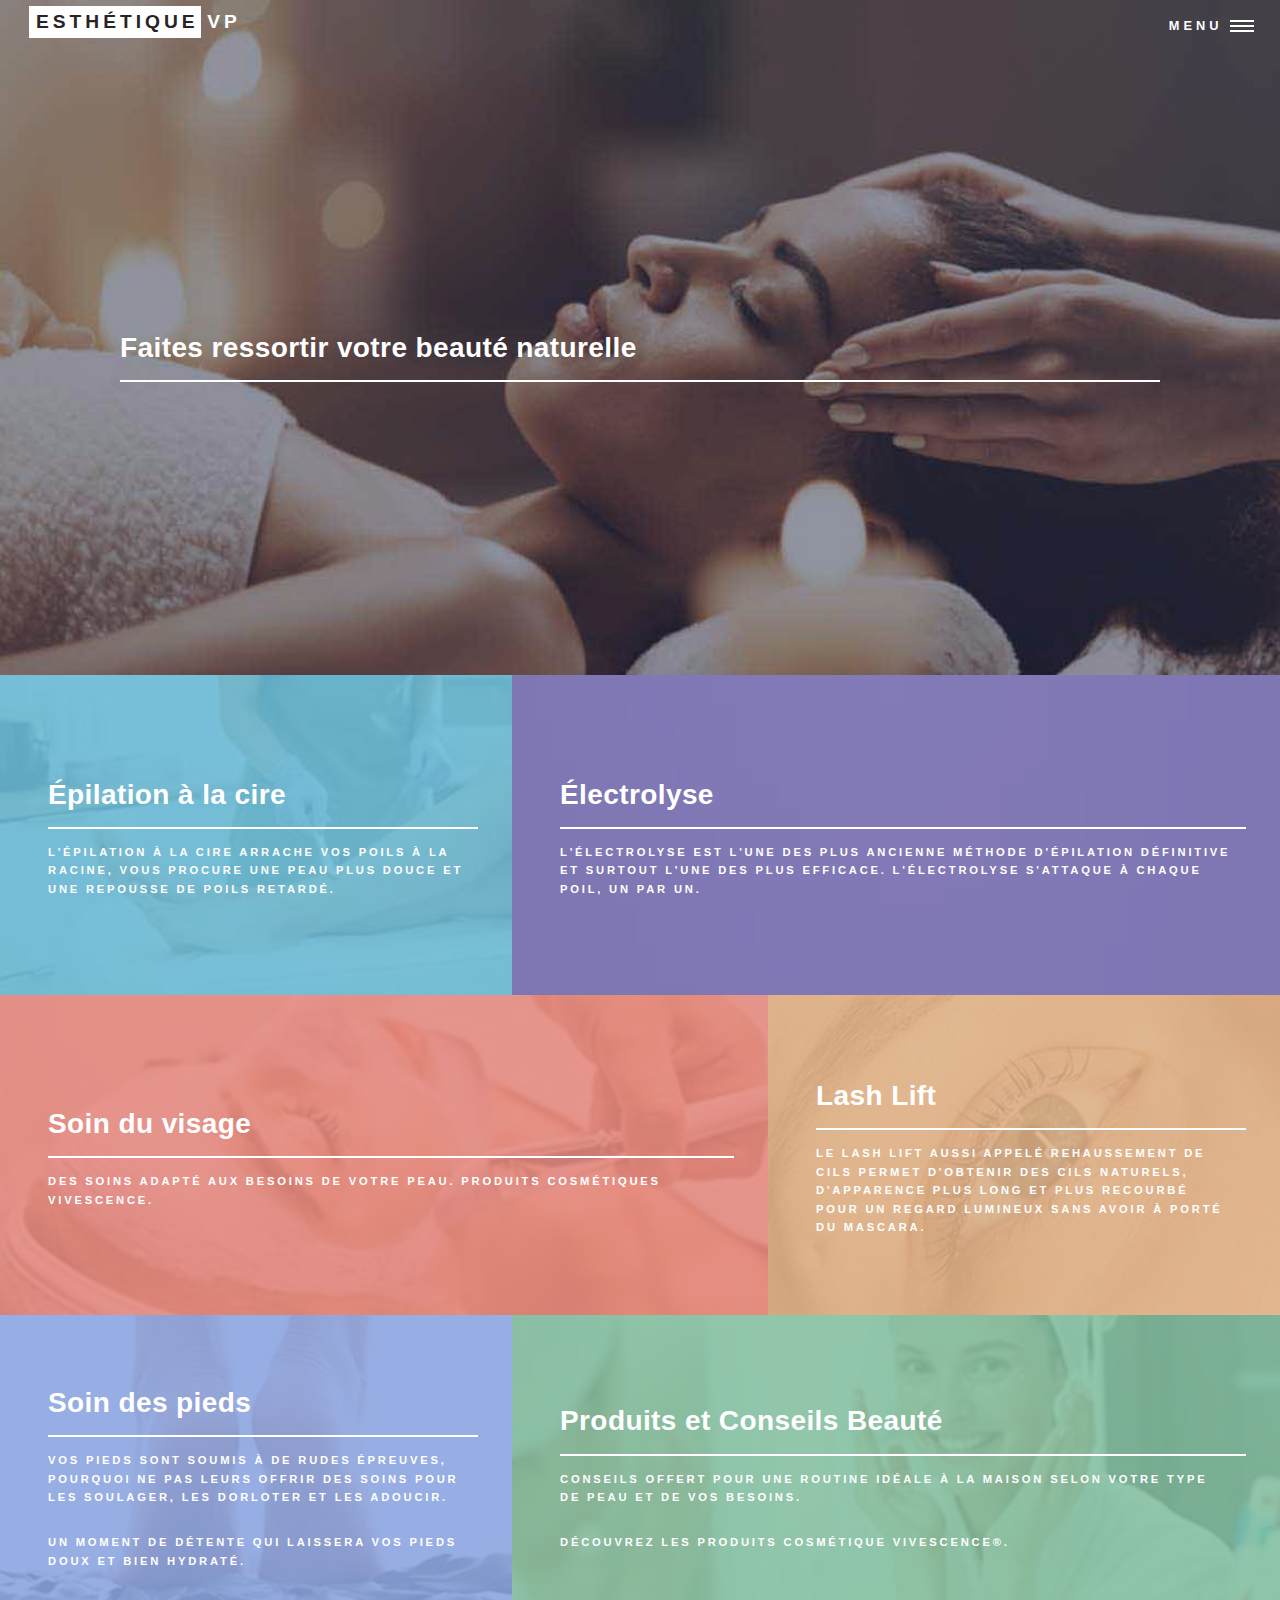
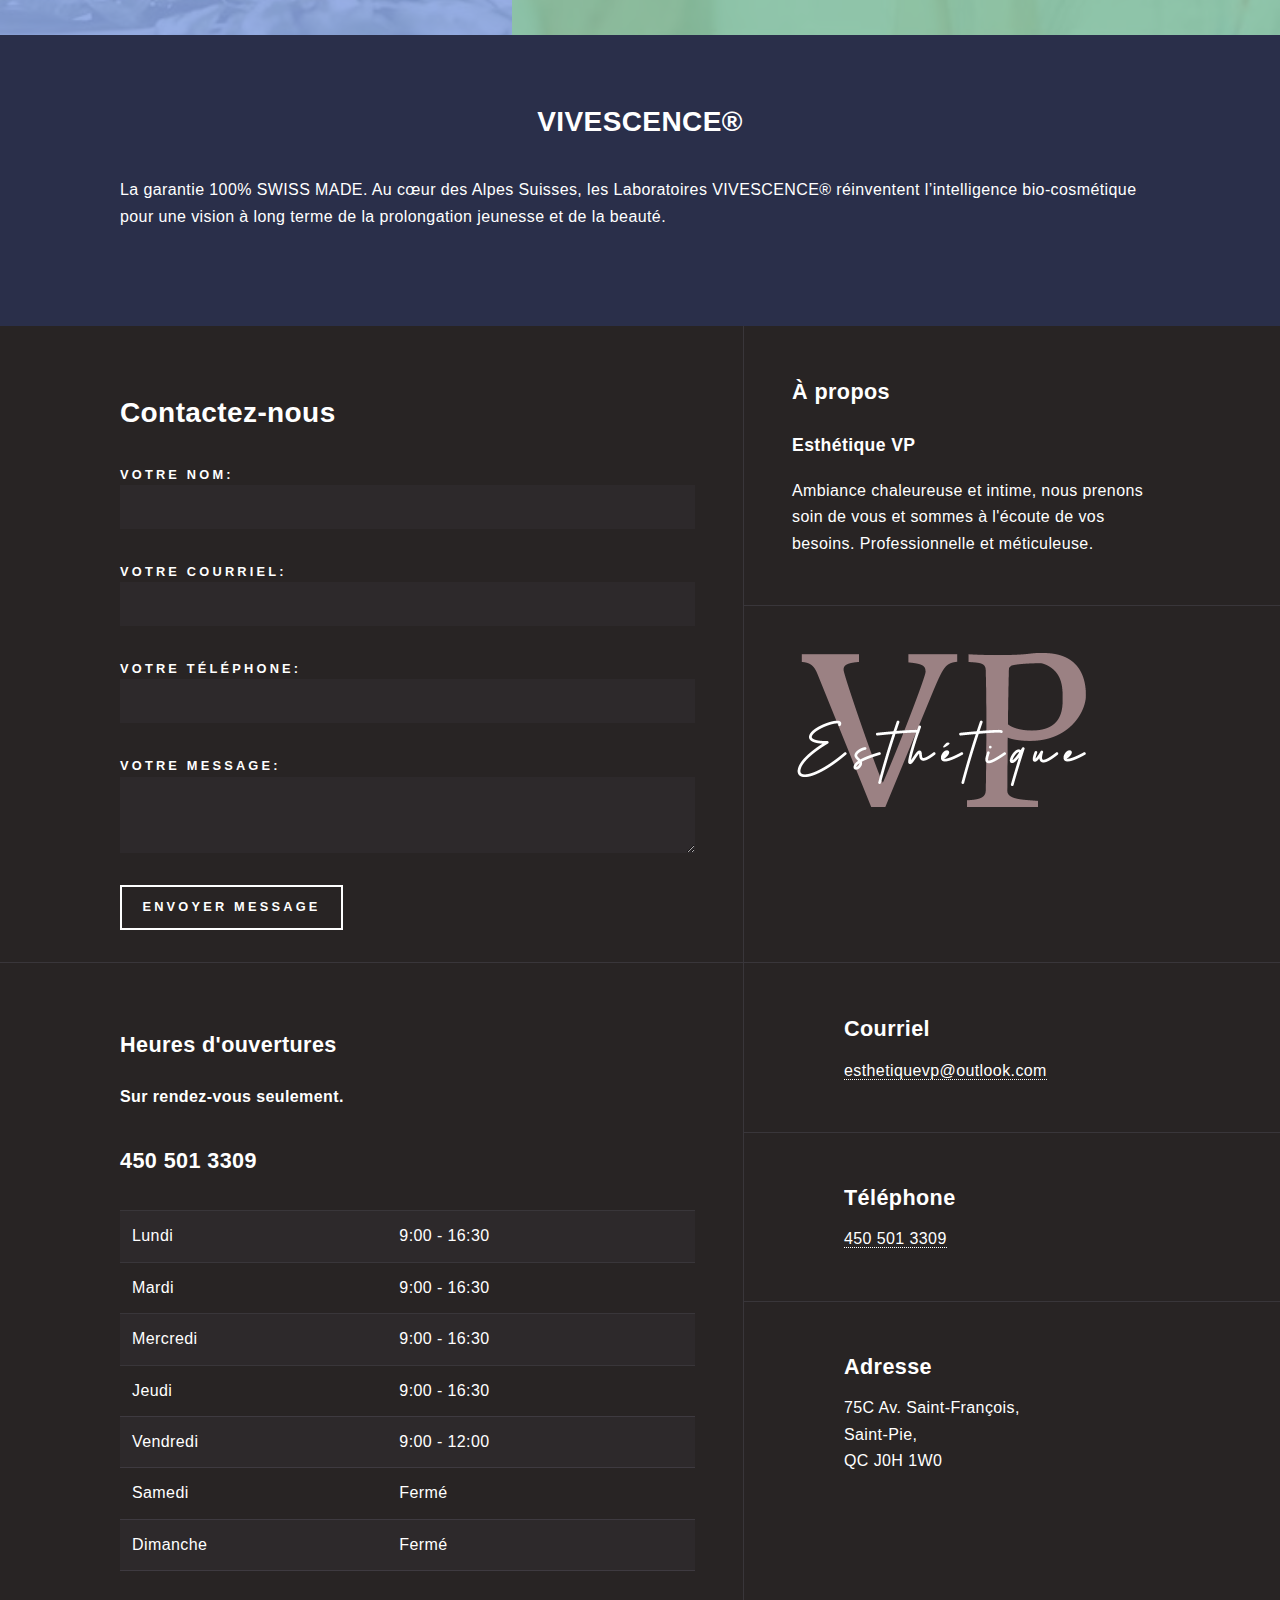
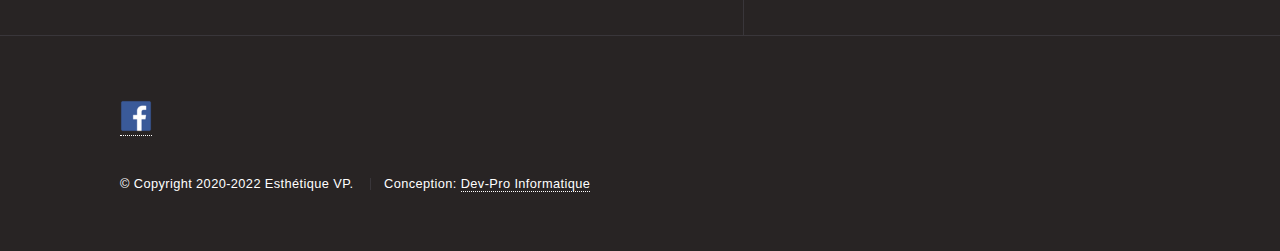
<file: index.html>
<!DOCTYPE HTML>
<html lang="fr" data-currency="CAD" data-lang="fr" data-countrycode="fr_CA">

<head>
	<title>Esthéticienne Saint-Pie | Esthétique VP</title>
	<meta charset="utf-8" />
	<meta name="viewport" content="width=device-width, initial-scale=1, user-scalable=no" />
	<meta name=description content="Esthéticienne Saint-Pie. Ambiance chaleureuse et intime, nous prenons soin de vous. Épilation,Électrolyse,Soin du visage,Lash Lift,Soin des pieds">
	<meta name=author content="Esthéticienne Saint Hyacinthe">
	<meta name=keywords content="épilation esthéticienne, eshteticienne saint hyacinthe, épilation saint dominique, epilation saint damase, esthéticienne saint damase, esthéticienne saint pie, soin des pieds saint hyacinthe, soin du visage saint hyacinthe, salon de beauté saint hyacinthe, esthéticienne ste julie, esthétique chantal mathieu, epilation sourcil estheticienne, esthéticienne beloeil, esthetique saint madeleine, esthéticienne rougemont " />
	<link rel=icon href="images/icone32.png" type="image/x-icon">
	<link rel="apple-touch-icon" href="images/apple-touch-icon.png">
	<link rel="canonical" href="https://esthetiquevickypontbriand.ca/" />
        <link rel="stylesheet" href="assets/css/main.css" />
	<noscript>
		<style>
			body.is-preload #banner:after{opacity:.85}body.is-preload #banner>.inner{-moz-filter:none;-webkit-filter:none;-ms-filter:none;filter:none;-moz-transform:none;-webkit-transform:none;-ms-transform:none;transform:none;opacity:1}
		</style>
	</noscript>
							<!-- Global site tag (gtag.js) - Google Analytics -->
						<script async src="https://www.googletagmanager.com/gtag/js?id=G-TWK1L37FMZ"></script>
						<script>
							window.dataLayer = window.dataLayer || [];
							  function gtag(){dataLayer.push(arguments);}
							  gtag('js', new Date());
							
							  gtag('config', 'G-TWK1L37FMZ');
						</script>
</head>

<body class="is-preload">
	<div id="wrapper">
		<header id="header" class="alt">
			<h1 style="font-size: 1.5em"><a href="/" class="logo" title="estheticienne saint damase, Esthéticienne douville, Esthétique Saint Pie"><strong>Esthétique</strong><span>VP</span></a></h1>
			<nav><a href="#menu" title="estheticienne saint pie, Esthéticienne Saint Pie, Esthétique Saint Pie">Menu</a>
			</nav>
		</header>
		<nav id="menu">
			<ul class="links">
				<li><a href="/" title="Esthétique Saint Pie">Accueil</a>
				</li>
				<li>
					<p title="Épilation à Saint Pie">Épilation à la cire</p>
				</li>
				<li>
					<p title="Électrolyse à Saint Pie">Électrolyse</p>
				</li>
				<li>
					<p title="Soin du visage à Saint dominique">Soin du visage</p>
				</li>
				<li>
					<p title="Lash Lift douville">Lash Lift</p>
				</li>
				<li>
					<p title="soin des pieds à Saint Pie">Soin des pieds</p>
				</li>
				<li>
					<p title="Produits Esthéticienne à vendre Saint Pie">Conseils beauté</p>
				</li>
			</ul>
		</nav>
		<section id="banner" class="major">
			<div class="inner">
				<header class="major">
					<h2 title="Estheticienne Saint Pie">Faites ressortir votre beauté naturelle</h2>
				</header>
			</div>
		</section>
		<div id="main">
			<section id="one" class="tiles">
				<article><span class="image"><picture><source srcset="images/epilation-a-la-cire-saint-hyacinthe.webp" type="image/webp"><source srcset="images/epilation-a-la-cire-saint-hyacinthe.jpg" type="image/jpeg"><img src="images/epilation-a-la-cire-saint-hyacinthe.jpg" alt="Épilation à la cire Saint Hyacinthe" title="épilation saint hyacinthe"></picture></span>
					<header class="major">
						<h3 title="Épilation Saint Pie">Épilation à la cire</h3>
						<p>L'épilation à la cire arrache vos poils à la racine, vous procure une peau plus douce et une repousse de poils retardé.</p>
					</header>
				</article>
				<article><span class="image"><picture><source srcset="images/pic02.webp" type="image/webp"><source srcset="images/pic02.jpg" type="image/jpeg"> <img src="images/pic02.jpg" alt="Électrolyse à la cire Saint Hyacinthe" title="electrolyse saint hyacinthe"></picture></span>
					<header class="major">
						<h3 title="Électrolyse douville">Électrolyse</h3>
						<p>L'électrolyse est l'une des plus ancienne méthode d'épilation définitive et surtout l'une des plus efficace. L'électrolyse s'attaque à chaque poil, un par un.</p>
					</header>
				</article>
				<article><span class="image"><picture><source srcset="images/soin-du-visage-saint-hyacinthe.webp" type="image/webp"><source srcset="images/soin-du-visage-saint-hyacinthe.jpg" type="image/jpeg"><img src="images/soin-du-visage-saint-hyacinthe.jpg" alt="Soin du visage à Saint Hyacinthe" title="soin du visage à saint hyacinthe"></picture></span>
					<header class="major">
						<h3 title="Soin du visage Saint damase">Soin du visage</h3>
						<p>Des soins adapté aux besoins de votre peau. Produits Cosmétiques VIVESCENCE.</p>
					</header>
				</article>
				<article><span class="image"><picture><source srcset="images/lash-lift-Saint-Hyacinthe.webp" type="image/webp"><source srcset="images/lash-lift-Saint-Hyacinthe.jpg" type="image/jpeg"><img src="images/lash-lift-Saint-Hyacinthe.jpg" alt="Lash Lift à Saint Hyacinthe" title="lash lift saint hyacinthe"></picture></span>
					<header class="major">
						<h3 title="Lash Lift Saint Pie">Lash Lift</h3>
						<p>Le lash lift aussi appelé rehaussement de cils permet d'obtenir des cils naturels, d'apparence plus long et plus recourbé pour un regard lumineux sans avoir à porté du mascara.</p>
					</header>
				</article>
				<article><span class="image"><picture><source srcset="images/soin-des-pieds-saint-hyacinthe.webp" type="image/webp"><source srcset="images/soin-des-pieds-saint-hyacinthe.jpg" type="image/jpeg"><img src="images/soin-des-pieds-saint-hyacinthe.jpg" alt="soin des pieds à Saint Hyacinthe" title="soin des pieds saint hyacinthe"></picture></span>
					<header class="major">
						<h3 title="Soin des pieds à douville">Soin des pieds</h3>
						<p>Vos pieds sont soumis à de rudes épreuves, pourquoi ne pas leurs offrir des soins pour les soulager, les dorloter et les adoucir.</p>
						<br>
						<p>Un moment de détente qui laissera vos pieds doux et bien hydraté.</p>
					</header>
				</article>
				<article><span class="image"><picture><source srcset="images/conseils-beauté-saint-hyacinthe.webp" type="image/webp"><source srcset="images/conseils-beauté-saint-hyacinthe.jpg" type="image/jpeg"> <img src="images/conseils-beauté-saint-hyacinthe.jpg" alt="Esthéticienne Saint Hyacinthe" title="estheticienne saint hyacinthe"></picture></span>
					<header class="major">
						<h3 title="Produit pour le visage saint hyacinthe">Produits et Conseils Beauté</h3>
						<p>Conseils offert pour une routine idéale à la maison selon votre type de peau et de vos besoins.</p>
						<br>
						<p>Découvrez les produits cosmétique VIVESCENCE®.</p>
					</header>
				</article>
			</section>
			<section id="two" style="background-image: linear-gradient(to bottom, rgba(0,0,0,0.6) 0%,rgba(0,0,0,0.4) 100%), url(images/vivescence.jpg);background-repeat: no-repeat;background-attachment: fixed;background-size: cover;">
				<div class="inner">
					<center>
						<header class="major2">
							<h2 title="produits cosmétique, produits de beauté, creme pour la peau, saint hyacinthe, creme pour visage">VIVESCENCE®</h2>
						</header>
					</center>
					<p>La garantie 100% SWISS MADE. Au cœur des Alpes Suisses, les Laboratoires VIVESCENCE® réinventent l’intelligence bio-cosmétique pour une vision à long terme de la prolongation jeunesse et de la beauté.</p>
					<ul class="actions"></ul>
				</div>
			</section>
		</div>
		<section id="contact">
			<div class="inner">
				<section>
					<h2 title="Esthéticienne Douville">Contactez-nous</h2>
					<form name="contact" method="POST" data-netlify="true">
						<p>
							<label>Votre Nom:
								<input style="background-color: rgba(212,212,255,.035)" type="text" name="name" />
							</label>
						</p>
						<p>
							<label>Votre Courriel:
								<input style="background-color: rgba(212,212,255,.035)" type="email" name="email" />
							</label>
						</p>
						<p>
							<label>Votre Téléphone:
								<input style="background-color: rgba(212,212,255,.035)" type="text" name="phone" />
							</label>
						</p>
						<p>
							<label>Votre Message:
								<textarea style="background-color: rgba(212,212,255,.035)" name="message"></textarea>
							</label>
						</p>
						<p>
							<button type="submit">Envoyer Message</button>
						</p>
					</form>
				</section>
				<section class="split">
					<section>
						<h3 title="estheticienne a saint damase">À propos</h3>
						<h4 title="esthetique st damase">Esthétique VP</h4>
						<p>Ambiance chaleureuse et intime, nous prenons soin de vous et sommes à l'écoute de vos besoins. Professionnelle et méticuleuse.</p>
					</section>
					<section>
						<picture>
							<source srcset="images/logo vp.webp" type="image/webp">
								<source srcset="images/logo vp.png" type="image/png">
									<img src="images/logo vp.png" alt="esthetique saint dominique">
						</picture>
					</section>
			</div>
			</section>
			<section id="contact">
				<div class="inner">
					<section>
						<div class="opening-hours">
							<h3>Heures d'ouvertures</h3>
							<p><strong>Sur rendez-vous seulement.</strong>
                                                        <h3><strong>450 501 3309</strong></h3>
							</p>
							<table>
								<tr class="monday fvl-d">
									<td><span>Lundi</span>
									</td>
									<td>9:00 - 16:30</td>
								</tr>
								<tr class="tuesday fvl-d">
									<td><span>Mardi</span>
									</td>
									<td>9:00 - 16:30</td>
								</tr>
								<tr class="wednesday fvl-d">
									<td><span>Mercredi</span>
									</td>
									<td>9:00 - 16:30</td>
										<tr class="thursday fvl-d">
											<td><span>Jeudi</span>
											</td>
											<td>9:00 - 16:30</td>
										</tr>
										<tr class="friday fvl-d">
											<td><span>Vendredi</span>
											</td>
											<td>9:00 - 12:00</td>
										</tr>
										<tr class="saturday fvl-d">
											<td><span>Samedi</span>
											</td>
											<td>Fermé</td>
										</tr>
										<tr class="sunday fvl-d">
											<td><span>Dimanche</span>
											</td>
											<td>Fermé</td>
										</tr>
							</table>
					</section>
					<section class="split">
						<section>
							<div class="contact-method">
								<h3>Courriel</h3><a href="mailto:esthetiquevp@outlook.com">esthetiquevp@outlook.com</a>
							</div>
						</section>
						<section>
							<div class="contact-method">
								<h3>Téléphone</h3><span><a href="tel:4505013309">450 501 3309</a></span>
							</div>
						</section>
						<section>
							<div class="contact-method">
								<h3>Adresse</h3><span>75C Av. Saint-François,<br />Saint-Pie,<br />QC J0H 1W0</span>
							</div>
						</section>
					</section>
					</div>
			</section>
			<footer id="footer">
				<div class="inner">
					<ul class="icons">
						<li>
							<a href="https://www.facebook.com/EsthetiqueVP/">
								<img src="images/facebook.png" width="32" height="32" alt="Esthétique Saint-Pie">
							</a>
						</li>
					</ul>
					<ul class="copyright">
						<li>&copy; Copyright 2020-2022 Esthétique VP.</li>
						<li>Conception: <a href="https://dev-pro-informatique.com/">Dev-Pro Informatique</a>
						</li>
					</ul>
				</div>
			</footer>
			</div>
			<script src="assets/js/one.js"></script>
</body>

</html>
</file>
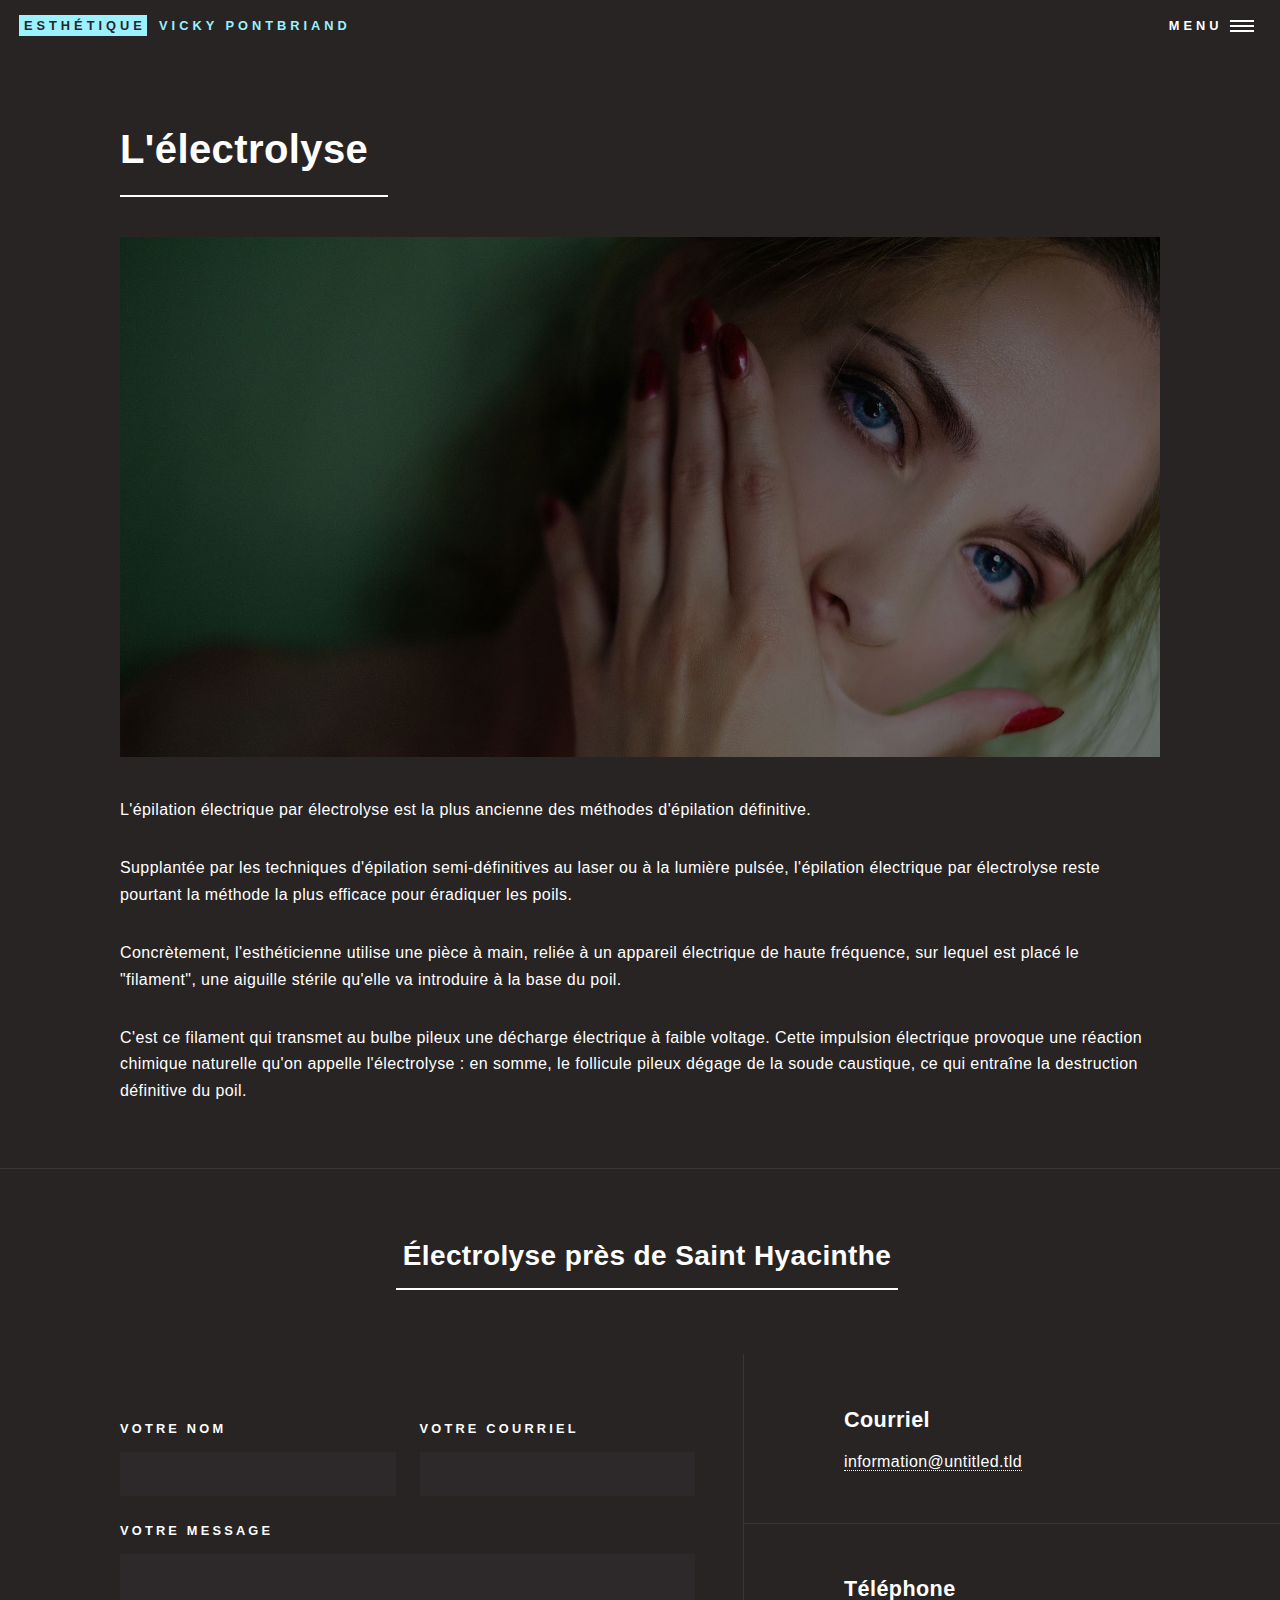
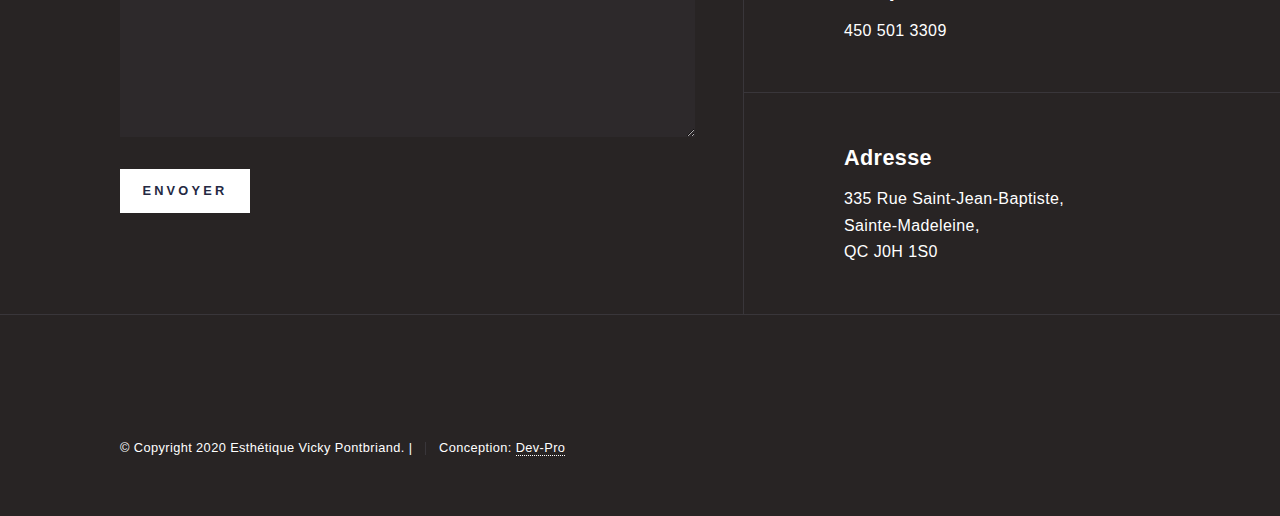
<file: electrolyse-saint-hyacinthe.html>
<!DOCTYPE HTML>

<html>
	<head>
		<title>Esthétique Vicky Pontbriand</title>
		<meta charset="utf-8" />
		<meta name="viewport" content="width=device-width, initial-scale=1, user-scalable=no" />
		<link rel="stylesheet" href="assets/css/main.css" />
		<noscript><link rel="stylesheet" href="assets/css/noscript.css" /></noscript>
	</head>
	<body class="is-preload">

		<!-- Wrapper -->
			<div id="wrapper">

				<!-- Header -->
					<header id="header" class="alt">
						<a href="index.html" class="logo"><strong>Esthétique</strong> <span>Vicky Pontbriand</span></a>
						<nav>
							<a href="#menu">Menu</a>
						</nav>
					</header>

				<!-- Menu -->
					<nav id="menu">
						<ul class="links">
							<li><a href="index.html">Accueil</a></li>
							<li><a href="epilation-a-la-cire-saint-hyacinthe.html">Épilation à la cire</a></li>
							<li><a href="electrolyse-saint-hyacinthe.html">Électrolyse</a></li>
							<li><a href="soin-du-visage-saint-hyacinthe.html">Soin du visage</a></li>
							<li><a href="lash-lift-saint-hyacinthe.html">Lash Lift</a></li>
							<li><a href="soin-des-pieds-saint-hyacinthe.html">Soin des pieds</a></li>
							<li><a href="institut-de-beauté-saint-hyacinthe.html">Conseils beauté</a></li>
						</ul>
					</nav>

				<!-- Banner -->
					<div id="main" class="alt">

						<!-- One -->
							<section id="one">
								<div class="inner">
									<header class="major">
										<h1>L'électrolyse</h1>
									</header>
									<span class="image main"><img src="images/pic11.jpg" alt="" /></span>
									<p>L'épilation électrique par électrolyse est la plus ancienne des méthodes d'épilation définitive.</p>
									<p>Supplantée par les techniques d'épilation semi-définitives au laser ou à la lumière pulsée, l'épilation électrique par électrolyse reste pourtant la méthode la plus efficace pour éradiquer les poils.</p>
									<p>Concrètement, l'esthéticienne utilise une pièce à main, reliée à un appareil électrique de haute fréquence, sur lequel est placé le "filament", une aiguille stérile qu'elle va introduire à la base du poil.</p>
									<p>C'est ce filament qui transmet au bulbe pileux une décharge électrique à faible voltage. Cette impulsion électrique provoque une réaction chimique naturelle qu'on appelle l'électrolyse : en somme, le follicule pileux dégage de la soude caustique, ce qui entraîne la destruction définitive du poil. </p>
									<p></p>
									</div>
							</section>

					</div>

							<section id="two">
								<div class="inner">
									<center><header class="major">
										<h2>Électrolyse près de Saint Hyacinthe</h2>
									</header></center>
								</div>
							</section>




				<!-- Contact -->
					<section id="contact">
						<div class="inner">
							<section>
								<form method="post" action="#">
									<div class="fields">
										<div class="field half">
											<label for="name">Votre Nom</label>
											<input type="text" name="name" id="name" />
										</div>
										<div class="field half">
											<label for="email">Votre Courriel</label>
											<input type="text" name="email" id="email" />
										</div>
										<div class="field">
											<label for="message">Votre Message</label>
											<textarea name="message" id="message" rows="6"></textarea>
										</div>
									</div>
									<ul class="actions">
										<li><input type="submit" value="Envoyer" class="primary" /></li>
									</ul>
								</form>
							</section>
							<section class="split">
								<section>
									<div class="contact-method">
										<span class="icon solid alt fa-envelope"></span>
										<h3>Courriel</h3>
										<a href="#">information@untitled.tld</a>
									</div>
								</section>
								<section>
									<div class="contact-method">
										<span class="icon solid alt fa-phone"></span>
										<h3>Téléphone</h3>
										<span>450 501 3309</span>
									</div>
								</section>
								<section>
									<div class="contact-method">
										<span class="icon solid alt fa-home"></span>
										<h3>Adresse</h3>
										<span>335 Rue Saint-Jean-Baptiste,<br />
										Sainte-Madeleine,<br />
										QC J0H 1S0</span>
									</div>
								</section>
							</section>
						</div>
					</section>

				<!-- Footer -->
					<footer id="footer">
						<div class="inner">
							<ul class="icons">
								<li><a href="#" class="icon brands alt fa-twitter"><span class="label">Twitter</span></a></li>
								<li><a href="#" class="icon brands alt fa-facebook-f"><span class="label">Facebook</span></a></li>
								<li><a href="#" class="icon brands alt fa-instagram"><span class="label">Instagram</span></a></li>
								<li><a href="#" class="icon brands alt fa-github"><span class="label">GitHub</span></a></li>
								<li><a href="#" class="icon brands alt fa-linkedin-in"><span class="label">LinkedIn</span></a></li>
							</ul>
							<ul class="copyright">
								<li>&copy; Copyright 2020 Esthétique Vicky Pontbriand. | </li><li>Conception: <a href="">Dev-Pro</a></li>
							</ul>
						</div>
					</footer>

			</div>

		<!-- Scripts -->
			<script src="assets/js/jquery.min.js"></script>
			<script src="assets/js/jquery.scrolly.min.js"></script>
			<script src="assets/js/jquery.scrollex.min.js"></script>
			<script src="assets/js/browser.min.js"></script>
			<script src="assets/js/breakpoints.min.js"></script>
			<script src="assets/js/util.js"></script>
			<script src="assets/js/main.js"></script>

	</body>
</html>
</file>
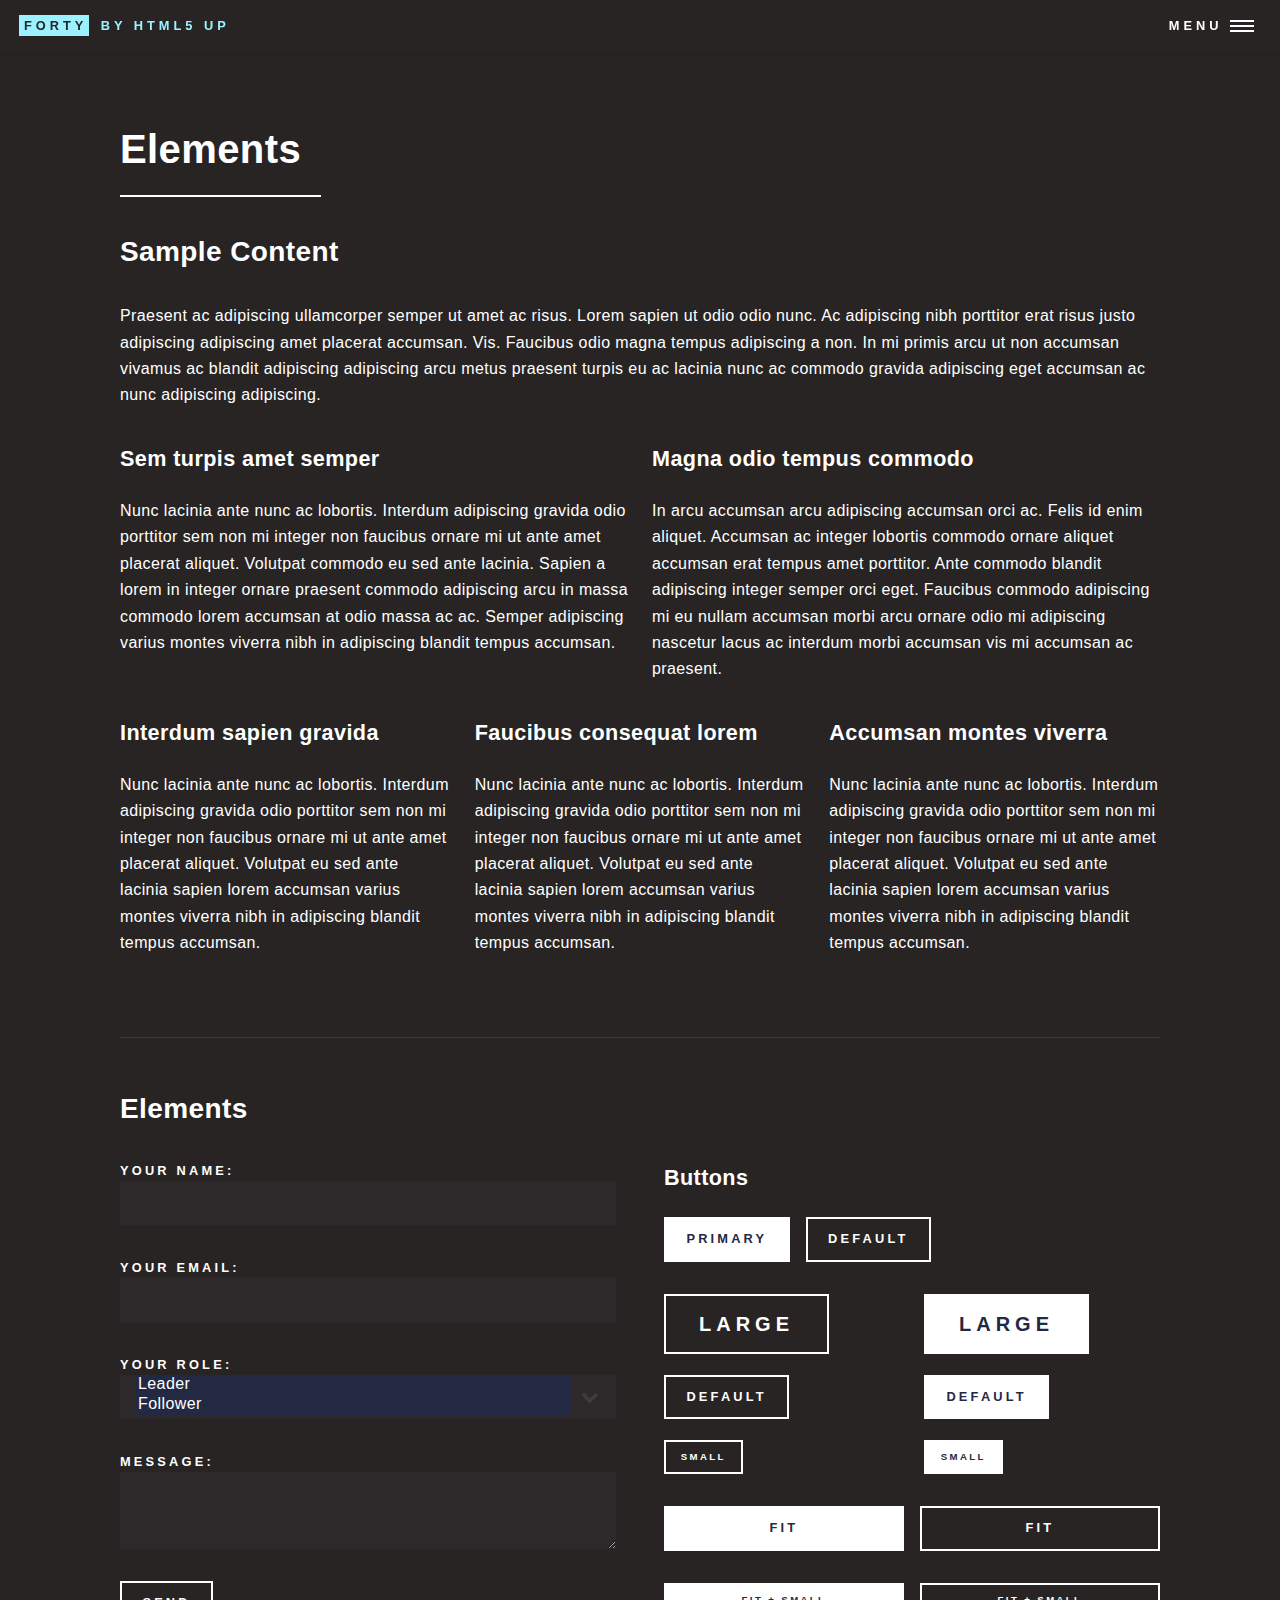
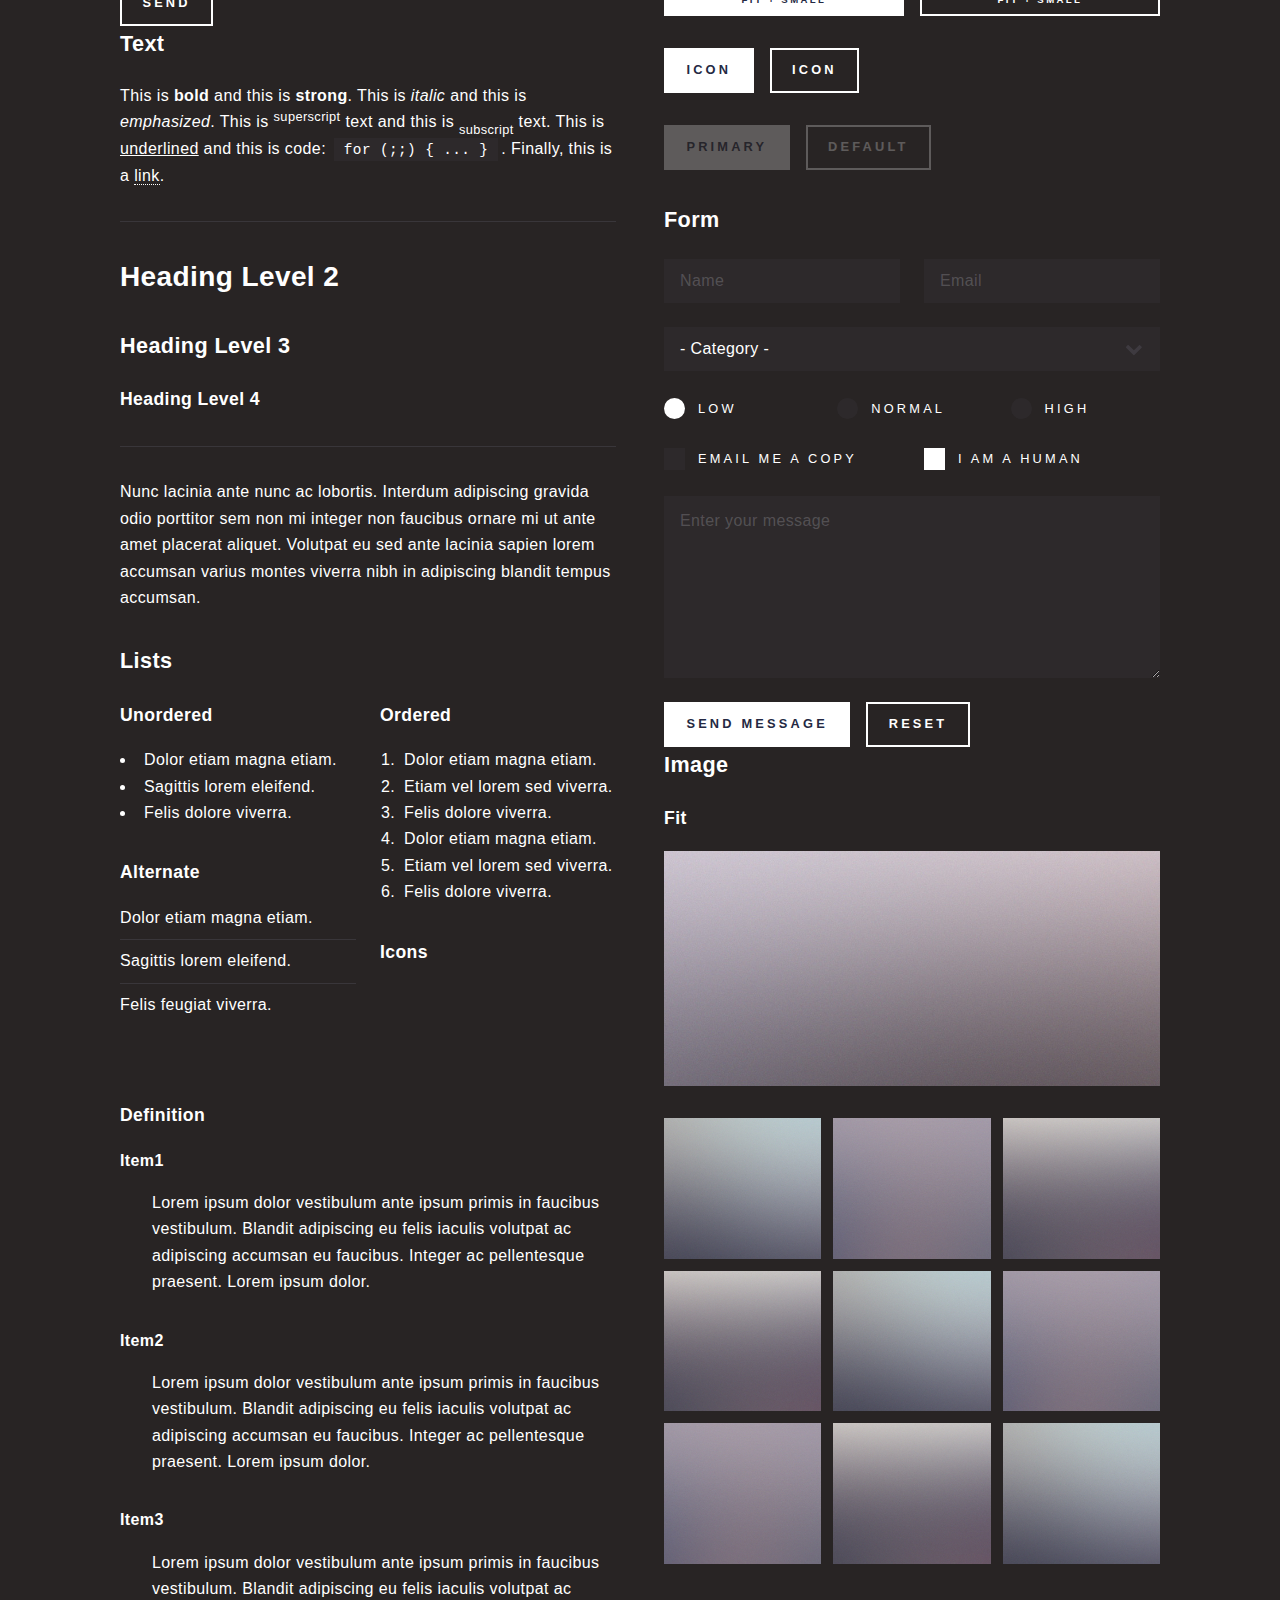
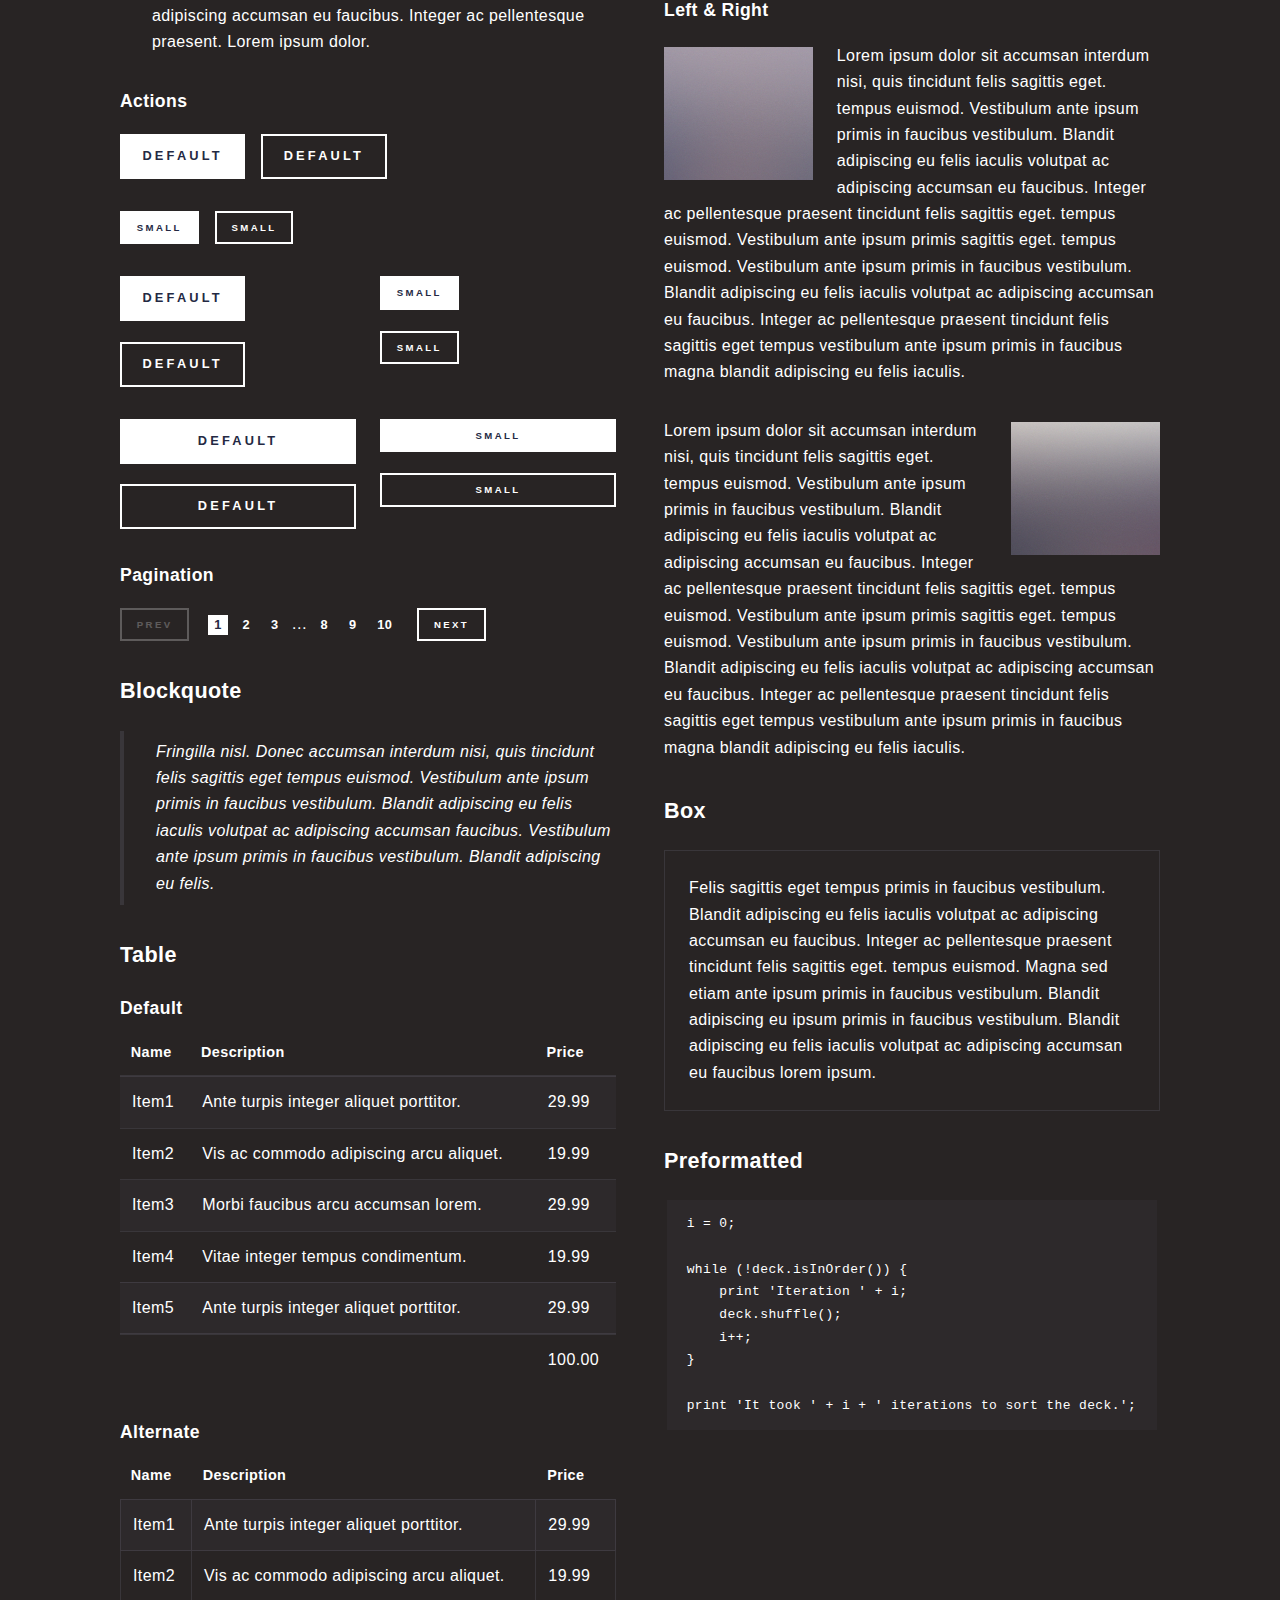
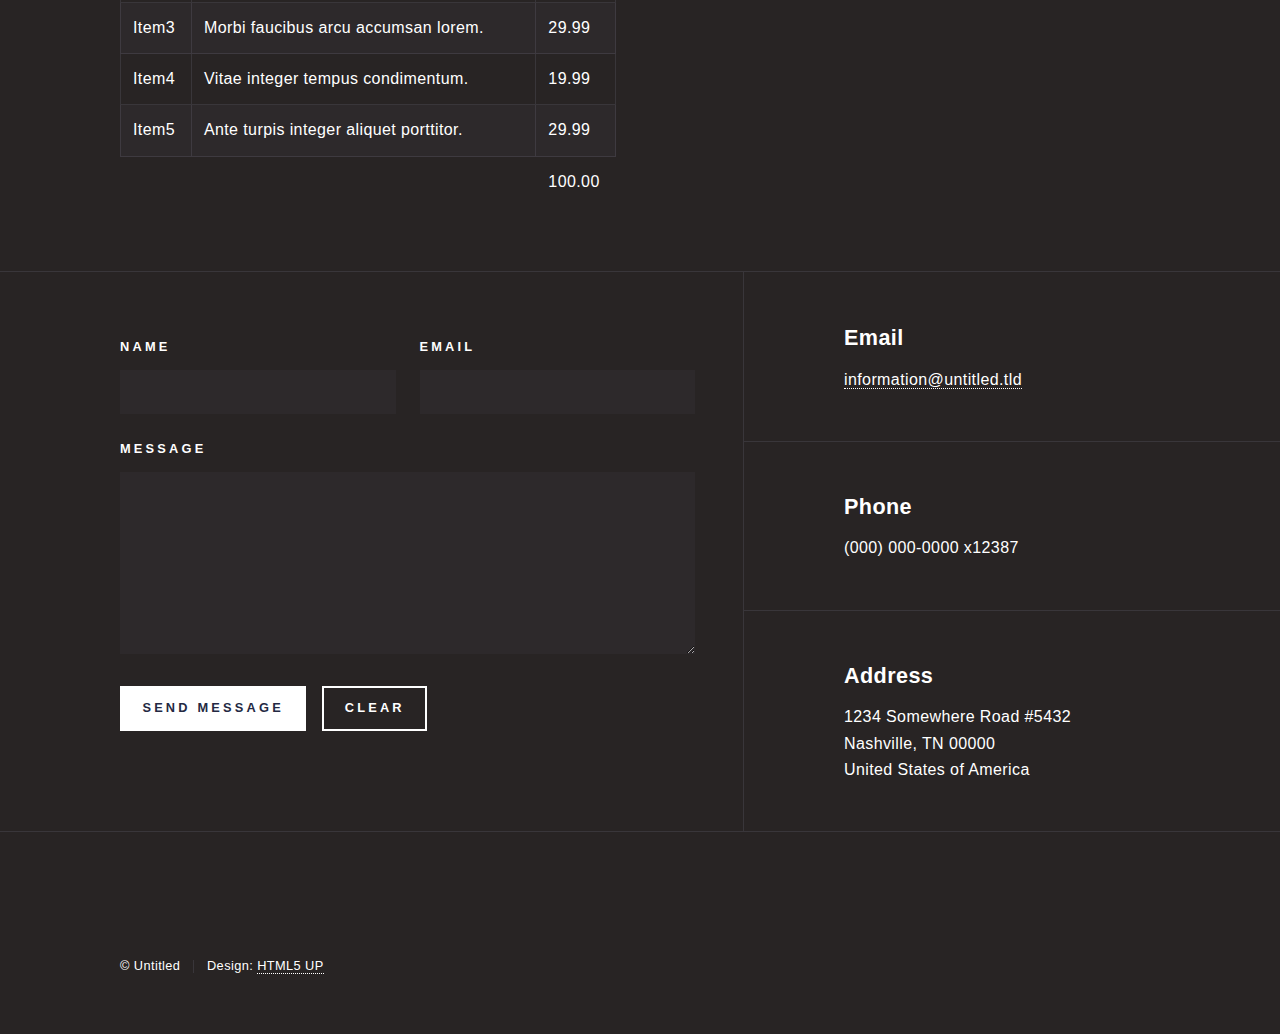
<file: elements.html>
<!DOCTYPE HTML>
<!--
	Forty by HTML5 UP
	html5up.net | @ajlkn
	Free for personal and commercial use under the CCA 3.0 license (html5up.net/license)
-->
<html>
	<head>
		<title>Elements - Forty by HTML5 UP</title>
		<meta charset="utf-8" />
		<meta name="viewport" content="width=device-width, initial-scale=1, user-scalable=no" />
		<link rel="stylesheet" href="assets/css/main.css" />
		<noscript><link rel="stylesheet" href="assets/css/noscript.css" /></noscript>
	</head>
	<body class="is-preload">

		<!-- Wrapper -->
			<div id="wrapper">

				<!-- Header -->
					<header id="header">
						<a href="index.html" class="logo"><strong>Forty</strong> <span>by HTML5 UP</span></a>
						<nav>
							<a href="#menu">Menu</a>
						</nav>
					</header>

				<!-- Menu -->
					<nav id="menu">
						<ul class="links">
							<li><a href="index.html">Home</a></li>
							<li><a href="landing.html">Landing</a></li>
							<li><a href="generic.html">Generic</a></li>
							<li><a href="elements.html">Elements</a></li>
						</ul>
						<ul class="actions stacked">
							<li><a href="#" class="button primary fit">Get Started</a></li>
							<li><a href="#" class="button fit">Log In</a></li>
						</ul>
					</nav>

				<!-- Main -->
					<div id="main" class="alt">

						<!-- One -->
							<section id="one">
								<div class="inner">
									<header class="major">
										<h1>Elements</h1>
									</header>

									<!-- Content -->
										<h2 id="content">Sample Content</h2>
										<p>Praesent ac adipiscing ullamcorper semper ut amet ac risus. Lorem sapien ut odio odio nunc. Ac adipiscing nibh porttitor erat risus justo adipiscing adipiscing amet placerat accumsan. Vis. Faucibus odio magna tempus adipiscing a non. In mi primis arcu ut non accumsan vivamus ac blandit adipiscing adipiscing arcu metus praesent turpis eu ac lacinia nunc ac commodo gravida adipiscing eget accumsan ac nunc adipiscing adipiscing.</p>
										<div class="row">
											<div class="col-6 col-12-small">
												<h3>Sem turpis amet semper</h3>
												<p>Nunc lacinia ante nunc ac lobortis. Interdum adipiscing gravida odio porttitor sem non mi integer non faucibus ornare mi ut ante amet placerat aliquet. Volutpat commodo eu sed ante lacinia. Sapien a lorem in integer ornare praesent commodo adipiscing arcu in massa commodo lorem accumsan at odio massa ac ac. Semper adipiscing varius montes viverra nibh in adipiscing blandit tempus accumsan.</p>
											</div>
											<div class="col-6 col-12-small">
												<h3>Magna odio tempus commodo</h3>
												<p>In arcu accumsan arcu adipiscing accumsan orci ac. Felis id enim aliquet. Accumsan ac integer lobortis commodo ornare aliquet accumsan erat tempus amet porttitor. Ante commodo blandit adipiscing integer semper orci eget. Faucibus commodo adipiscing mi eu nullam accumsan morbi arcu ornare odio mi adipiscing nascetur lacus ac interdum morbi accumsan vis mi accumsan ac praesent.</p>
											</div>
											<!-- Break -->
											<div class="col-4 col-12-medium">
												<h3>Interdum sapien gravida</h3>
												<p>Nunc lacinia ante nunc ac lobortis. Interdum adipiscing gravida odio porttitor sem non mi integer non faucibus ornare mi ut ante amet placerat aliquet. Volutpat eu sed ante lacinia sapien lorem accumsan varius montes viverra nibh in adipiscing blandit tempus accumsan.</p>
											</div>
											<div class="col-4 col-12-medium">
												<h3>Faucibus consequat lorem</h3>
												<p>Nunc lacinia ante nunc ac lobortis. Interdum adipiscing gravida odio porttitor sem non mi integer non faucibus ornare mi ut ante amet placerat aliquet. Volutpat eu sed ante lacinia sapien lorem accumsan varius montes viverra nibh in adipiscing blandit tempus accumsan.</p>
											</div>
											<div class="col-4 col-12-medium">
												<h3>Accumsan montes viverra</h3>
												<p>Nunc lacinia ante nunc ac lobortis. Interdum adipiscing gravida odio porttitor sem non mi integer non faucibus ornare mi ut ante amet placerat aliquet. Volutpat eu sed ante lacinia sapien lorem accumsan varius montes viverra nibh in adipiscing blandit tempus accumsan.</p>
											</div>
										</div>

									<hr class="major" />
										<h2 id="elements">Elements</h2>
										<div class="row gtr-200">
											<div class="col-6 col-12-medium">
											<form name="contact" method="POST" data-netlify="true">
  <p>
    <label>Your Name: <input type="text" name="name" /></label>   
  </p>
  <p>
    <label>Your Email: <input type="email" name="email" /></label>
  </p>
  <p>
    <label>Your Role: <select name="role[]" multiple>
      <option value="leader">Leader</option>
      <option value="follower">Follower</option>
    </select></label>
  </p>
  <p>
    <label>Message: <textarea name="message"></textarea></label>
  </p>
  <p>
    <button type="submit">Send</button>
  </p>
</form>

													<h3>Text</h3>
													<p>This is <b>bold</b> and this is <strong>strong</strong>. This is <i>italic</i> and this is <em>emphasized</em>.
													This is <sup>superscript</sup> text and this is <sub>subscript</sub> text.
													This is <u>underlined</u> and this is code: <code>for (;;) { ... }</code>.
													Finally, this is a <a href="#">link</a>.</p>
													<hr />
													<h2>Heading Level 2</h2>
													<h3>Heading Level 3</h3>
													<h4>Heading Level 4</h4>
													<hr />
													<p>Nunc lacinia ante nunc ac lobortis. Interdum adipiscing gravida odio porttitor sem non mi integer non faucibus ornare mi ut ante amet placerat aliquet. Volutpat eu sed ante lacinia sapien lorem accumsan varius montes viverra nibh in adipiscing blandit tempus accumsan.</p>

												<!-- Lists -->
													<h3>Lists</h3>
													<div class="row">
														<div class="col-6 col-12-small">

															<h4>Unordered</h4>
															<ul>
																<li>Dolor etiam magna etiam.</li>
																<li>Sagittis lorem eleifend.</li>
																<li>Felis dolore viverra.</li>
															</ul>

															<h4>Alternate</h4>
															<ul class="alt">
																<li>Dolor etiam magna etiam.</li>
																<li>Sagittis lorem eleifend.</li>
																<li>Felis feugiat viverra.</li>
															</ul>

														</div>
														<div class="col-6 col-12-small">

															<h4>Ordered</h4>
															<ol>
																<li>Dolor etiam magna etiam.</li>
																<li>Etiam vel lorem sed viverra.</li>
																<li>Felis dolore viverra.</li>
																<li>Dolor etiam magna etiam.</li>
																<li>Etiam vel lorem sed viverra.</li>
																<li>Felis dolore viverra.</li>
															</ol>

															<h4>Icons</h4>
															<ul class="icons">
																<li><a href="#" class="icon brands fa-twitter"><span class="label">Twitter</span></a></li>
																<li><a href="#" class="icon brands fa-facebook-f"><span class="label">Facebook</span></a></li>
																<li><a href="#" class="icon brands fa-instagram"><span class="label">Instagram</span></a></li>
																<li><a href="#" class="icon brands fa-github"><span class="label">Github</span></a></li>
																<li><a href="#" class="icon brands fa-dribbble"><span class="label">Dribbble</span></a></li>
																<li><a href="#" class="icon brands fa-tumblr"><span class="label">Tumblr</span></a></li>
															</ul>
															<ul class="icons">
																<li><a href="#" class="icon brands alt fa-twitter"><span class="label">Twitter</span></a></li>
																<li><a href="#" class="icon brands alt fa-facebook-f"><span class="label">Facebook</span></a></li>
																<li><a href="#" class="icon brands alt fa-instagram"><span class="label">Instagram</span></a></li>
															</ul>

														</div>
													</div>
													<h4>Definition</h4>
													<dl>
														<dt>Item1</dt>
														<dd>
															<p>Lorem ipsum dolor vestibulum ante ipsum primis in faucibus vestibulum. Blandit adipiscing eu felis iaculis volutpat ac adipiscing accumsan eu faucibus. Integer ac pellentesque praesent. Lorem ipsum dolor.</p>
														</dd>
														<dt>Item2</dt>
														<dd>
															<p>Lorem ipsum dolor vestibulum ante ipsum primis in faucibus vestibulum. Blandit adipiscing eu felis iaculis volutpat ac adipiscing accumsan eu faucibus. Integer ac pellentesque praesent. Lorem ipsum dolor.</p>
														</dd>
														<dt>Item3</dt>
														<dd>
															<p>Lorem ipsum dolor vestibulum ante ipsum primis in faucibus vestibulum. Blandit adipiscing eu felis iaculis volutpat ac adipiscing accumsan eu faucibus. Integer ac pellentesque praesent. Lorem ipsum dolor.</p>
														</dd>
													</dl>

													<h4>Actions</h4>
													<ul class="actions">
														<li><a href="#" class="button primary">Default</a></li>
														<li><a href="#" class="button">Default</a></li>
													</ul>
													<ul class="actions small">
														<li><a href="#" class="button primary small">Small</a></li>
														<li><a href="#" class="button small">Small</a></li>
													</ul>
													<div class="row">
														<div class="col-6 col-12-small">
															<ul class="actions stacked">
																<li><a href="#" class="button primary">Default</a></li>
																<li><a href="#" class="button">Default</a></li>
															</ul>
														</div>
														<div class="col-6 col-12-small">
															<ul class="actions stacked">
																<li><a href="#" class="button primary small">Small</a></li>
																<li><a href="#" class="button small">Small</a></li>
															</ul>
														</div>
														<div class="col-6 col-12-small">
															<ul class="actions stacked">
																<li><a href="#" class="button primary fit">Default</a></li>
																<li><a href="#" class="button fit">Default</a></li>
															</ul>
														</div>
														<div class="col-6 col-12-small">
															<ul class="actions stacked">
																<li><a href="#" class="button primary small fit">Small</a></li>
																<li><a href="#" class="button small fit">Small</a></li>
															</ul>
														</div>
													</div>

													<h4>Pagination</h4>
													<ul class="pagination">
														<li><span class="button small disabled">Prev</span></li>
														<li><a href="#" class="page active">1</a></li>
														<li><a href="#" class="page">2</a></li>
														<li><a href="#" class="page">3</a></li>
														<li><span>&hellip;</span></li>
														<li><a href="#" class="page">8</a></li>
														<li><a href="#" class="page">9</a></li>
														<li><a href="#" class="page">10</a></li>
														<li><a href="#" class="button small">Next</a></li>
													</ul>

												<!-- Blockquote -->
													<h3>Blockquote</h3>
													<blockquote>Fringilla nisl. Donec accumsan interdum nisi, quis tincidunt felis sagittis eget tempus euismod. Vestibulum ante ipsum primis in faucibus vestibulum. Blandit adipiscing eu felis iaculis volutpat ac adipiscing accumsan faucibus. Vestibulum ante ipsum primis in faucibus vestibulum. Blandit adipiscing eu felis.</blockquote>

												<!-- Table -->
													<h3>Table</h3>

													<h4>Default</h4>
													<div class="table-wrapper">
														<table>
															<thead>
																<tr>
																	<th>Name</th>
																	<th>Description</th>
																	<th>Price</th>
																</tr>
															</thead>
															<tbody>
																<tr>
																	<td>Item1</td>
																	<td>Ante turpis integer aliquet porttitor.</td>
																	<td>29.99</td>
																</tr>
																<tr>
																	<td>Item2</td>
																	<td>Vis ac commodo adipiscing arcu aliquet.</td>
																	<td>19.99</td>
																</tr>
																<tr>
																	<td>Item3</td>
																	<td> Morbi faucibus arcu accumsan lorem.</td>
																	<td>29.99</td>
																</tr>
																<tr>
																	<td>Item4</td>
																	<td>Vitae integer tempus condimentum.</td>
																	<td>19.99</td>
																</tr>
																<tr>
																	<td>Item5</td>
																	<td>Ante turpis integer aliquet porttitor.</td>
																	<td>29.99</td>
																</tr>
															</tbody>
															<tfoot>
																<tr>
																	<td colspan="2"></td>
																	<td>100.00</td>
																</tr>
															</tfoot>
														</table>
													</div>

													<h4>Alternate</h4>
													<div class="table-wrapper">
														<table class="alt">
															<thead>
																<tr>
																	<th>Name</th>
																	<th>Description</th>
																	<th>Price</th>
																</tr>
															</thead>
															<tbody>
																<tr>
																	<td>Item1</td>
																	<td>Ante turpis integer aliquet porttitor.</td>
																	<td>29.99</td>
																</tr>
																<tr>
																	<td>Item2</td>
																	<td>Vis ac commodo adipiscing arcu aliquet.</td>
																	<td>19.99</td>
																</tr>
																<tr>
																	<td>Item3</td>
																	<td> Morbi faucibus arcu accumsan lorem.</td>
																	<td>29.99</td>
																</tr>
																<tr>
																	<td>Item4</td>
																	<td>Vitae integer tempus condimentum.</td>
																	<td>19.99</td>
																</tr>
																<tr>
																	<td>Item5</td>
																	<td>Ante turpis integer aliquet porttitor.</td>
																	<td>29.99</td>
																</tr>
															</tbody>
															<tfoot>
																<tr>
																	<td colspan="2"></td>
																	<td>100.00</td>
																</tr>
															</tfoot>
														</table>
													</div>

											</div>
											<div class="col-6 col-12-medium">

												<!-- Buttons -->
													<h3>Buttons</h3>
													<ul class="actions">
														<li><a href="#" class="button primary">Primary</a></li>
														<li><a href="#" class="button">Default</a></li>
													</ul>
													<div class="row">
														<div class="col-6 col-12-xsmall">
															<ul class="actions stacked">
																<li><a href="#" class="button large">Large</a></li>
																<li><a href="#" class="button">Default</a></li>
																<li><a href="#" class="button small">Small</a></li>
															</ul>
														</div>
														<div class="col-6 col-12-xsmall">
															<ul class="actions stacked">
																<li><a href="#" class="button primary large">Large</a></li>
																<li><a href="#" class="button primary">Default</a></li>
																<li><a href="#" class="button primary small">Small</a></li>
															</ul>
														</div>
													</div>
													<ul class="actions fit">
														<li><a href="#" class="button primary fit">Fit</a></li>
														<li><a href="#" class="button fit">Fit</a></li>
													</ul>
													<ul class="actions fit small">
														<li><a href="#" class="button primary fit small">Fit + Small</a></li>
														<li><a href="#" class="button fit small">Fit + Small</a></li>
													</ul>
													<ul class="actions">
														<li><a href="#" class="button primary icon solid fa-search">Icon</a></li>
														<li><a href="#" class="button icon solid fa-download">Icon</a></li>
													</ul>
													<ul class="actions">
														<li><span class="button primary disabled">Primary</span></li>
														<li><span class="button disabled">Default</span></li>
													</ul>

												<!-- Form -->
													<h3>Form</h3>

													<form method="post" action="#">
														<div class="row gtr-uniform">
															<div class="col-6 col-12-xsmall">
																<input type="text" name="demo-name" id="demo-name" value="" placeholder="Name" />
															</div>
															<div class="col-6 col-12-xsmall">
																<input type="email" name="demo-email" id="demo-email" value="" placeholder="Email" />
															</div>
															<!-- Break -->
															<div class="col-12">
																<select name="demo-category" id="demo-category">
																	<option value="">- Category -</option>
																	<option value="1">Manufacturing</option>
																	<option value="1">Shipping</option>
																	<option value="1">Administration</option>
																	<option value="1">Human Resources</option>
																</select>
															</div>
															<!-- Break -->
															<div class="col-4 col-12-small">
																<input type="radio" id="demo-priority-low" name="demo-priority" checked>
																<label for="demo-priority-low">Low</label>
															</div>
															<div class="col-4 col-12-small">
																<input type="radio" id="demo-priority-normal" name="demo-priority">
																<label for="demo-priority-normal">Normal</label>
															</div>
															<div class="col-4 col-12-small">
																<input type="radio" id="demo-priority-high" name="demo-priority">
																<label for="demo-priority-high">High</label>
															</div>
															<!-- Break -->
															<div class="col-6 col-12-small">
																<input type="checkbox" id="demo-copy" name="demo-copy">
																<label for="demo-copy">Email me a copy</label>
															</div>
															<div class="col-6 col-12-small">
																<input type="checkbox" id="demo-human" name="demo-human" checked>
																<label for="demo-human">I am a human</label>
															</div>
															<!-- Break -->
															<div class="col-12">
																<textarea name="demo-message" id="demo-message" placeholder="Enter your message" rows="6"></textarea>
															</div>
															<!-- Break -->
															<div class="col-12">
																<ul class="actions">
																	<li><input type="submit" value="Send Message" class="primary" /></li>
																	<li><input type="reset" value="Reset" /></li>
																</ul>
															</div>
														</div>
													</form>

												<!-- Image -->
													<h3>Image</h3>

													<h4>Fit</h4>
													<span class="image fit"><img src="images/pic03.jpg" alt="" /></span>
													<div class="box alt">
														<div class="row gtr-50 gtr-uniform">
															<div class="col-4"><span class="image fit"><img src="images/pic08.jpg" alt="" /></span></div>
															<div class="col-4"><span class="image fit"><img src="images/pic09.jpg" alt="" /></span></div>
															<div class="col-4"><span class="image fit"><img src="images/pic10.jpg" alt="" /></span></div>
															<!-- Break -->
															<div class="col-4"><span class="image fit"><img src="images/pic10.jpg" alt="" /></span></div>
															<div class="col-4"><span class="image fit"><img src="images/pic08.jpg" alt="" /></span></div>
															<div class="col-4"><span class="image fit"><img src="images/pic09.jpg" alt="" /></span></div>
															<!-- Break -->
															<div class="col-4"><span class="image fit"><img src="images/pic09.jpg" alt="" /></span></div>
															<div class="col-4"><span class="image fit"><img src="images/pic10.jpg" alt="" /></span></div>
															<div class="col-4"><span class="image fit"><img src="images/pic08.jpg" alt="" /></span></div>
														</div>
													</div>

													<h4>Left &amp; Right</h4>
													<p><span class="image left"><img src="images/pic09.jpg" alt="" /></span>Lorem ipsum dolor sit accumsan interdum nisi, quis tincidunt felis sagittis eget. tempus euismod. Vestibulum ante ipsum primis in faucibus vestibulum. Blandit adipiscing eu felis iaculis volutpat ac adipiscing accumsan eu faucibus. Integer ac pellentesque praesent tincidunt felis sagittis eget. tempus euismod. Vestibulum ante ipsum primis sagittis eget. tempus euismod. Vestibulum ante ipsum primis in faucibus vestibulum. Blandit adipiscing eu felis iaculis volutpat ac adipiscing accumsan eu faucibus. Integer ac pellentesque praesent tincidunt felis sagittis eget tempus vestibulum ante ipsum primis in faucibus magna blandit adipiscing eu felis iaculis.</p>
													<p><span class="image right"><img src="images/pic10.jpg" alt="" /></span>Lorem ipsum dolor sit accumsan interdum nisi, quis tincidunt felis sagittis eget. tempus euismod. Vestibulum ante ipsum primis in faucibus vestibulum. Blandit adipiscing eu felis iaculis volutpat ac adipiscing accumsan eu faucibus. Integer ac pellentesque praesent tincidunt felis sagittis eget. tempus euismod. Vestibulum ante ipsum primis sagittis eget. tempus euismod. Vestibulum ante ipsum primis in faucibus vestibulum. Blandit adipiscing eu felis iaculis volutpat ac adipiscing accumsan eu faucibus. Integer ac pellentesque praesent tincidunt felis sagittis eget tempus vestibulum ante ipsum primis in faucibus magna blandit adipiscing eu felis iaculis.</p>

												<!-- Box -->
													<h3>Box</h3>
													<div class="box">
														<p>Felis sagittis eget tempus primis in faucibus vestibulum. Blandit adipiscing eu felis iaculis volutpat ac adipiscing accumsan eu faucibus. Integer ac pellentesque praesent tincidunt felis sagittis eget. tempus euismod. Magna sed etiam ante ipsum primis in faucibus vestibulum. Blandit adipiscing eu ipsum primis in faucibus vestibulum. Blandit adipiscing eu felis iaculis volutpat ac adipiscing accumsan eu faucibus lorem ipsum.</p>
													</div>

												<!-- Preformatted Code -->
													<h3>Preformatted</h3>
													<pre><code>i = 0;

while (!deck.isInOrder()) {
    print 'Iteration ' + i;
    deck.shuffle();
    i++;
}

print 'It took ' + i + ' iterations to sort the deck.';
</code></pre>

											</div>
										</div>

								</div>
							</section>

					</div>

				<!-- Contact -->
					<section id="contact">
						<div class="inner">
							<section>
								<form method="post" action="#">
									<div class="fields">
										<div class="field half">
											<label for="name">Name</label>
											<input type="text" name="name" id="name" />
										</div>
										<div class="field half">
											<label for="email">Email</label>
											<input type="text" name="email" id="email" />
										</div>
										<div class="field">
											<label for="message">Message</label>
											<textarea name="message" id="message" rows="6"></textarea>
										</div>
									</div>
									<ul class="actions">
										<li><input type="submit" value="Send Message" class="primary" /></li>
										<li><input type="reset" value="Clear" /></li>
									</ul>
								</form>
							</section>
							<section class="split">
								<section>
									<div class="contact-method">
										<span class="icon solid alt fa-envelope"></span>
										<h3>Email</h3>
										<a href="#">information@untitled.tld</a>
									</div>
								</section>
								<section>
									<div class="contact-method">
										<span class="icon solid alt fa-phone"></span>
										<h3>Phone</h3>
										<span>(000) 000-0000 x12387</span>
									</div>
								</section>
								<section>
									<div class="contact-method">
										<span class="icon solid alt fa-home"></span>
										<h3>Address</h3>
										<span>1234 Somewhere Road #5432<br />
										Nashville, TN 00000<br />
										United States of America</span>
									</div>
								</section>
							</section>
						</div>
					</section>

				<!-- Footer -->
					<footer id="footer">
						<div class="inner">
							<ul class="icons">
								<li><a href="#" class="icon brands alt fa-twitter"><span class="label">Twitter</span></a></li>
								<li><a href="#" class="icon brands alt fa-facebook-f"><span class="label">Facebook</span></a></li>
								<li><a href="#" class="icon brands alt fa-instagram"><span class="label">Instagram</span></a></li>
								<li><a href="#" class="icon brands alt fa-github"><span class="label">GitHub</span></a></li>
								<li><a href="#" class="icon brands alt fa-linkedin-in"><span class="label">LinkedIn</span></a></li>
							</ul>
							<ul class="copyright">
								<li>&copy; Untitled</li><li>Design: <a href="https://html5up.net">HTML5 UP</a></li>
							</ul>
						</div>
					</footer>

			</div>

		<!-- Scripts -->
			<script src="assets/js/jquery.min.js"></script>
			<script src="assets/js/jquery.scrolly.min.js"></script>
			<script src="assets/js/jquery.scrollex.min.js"></script>
			<script src="assets/js/browser.min.js"></script>
			<script src="assets/js/breakpoints.min.js"></script>
			<script src="assets/js/util.js"></script>
			<script src="assets/js/main.js"></script>

	</body>
</html>
</file>
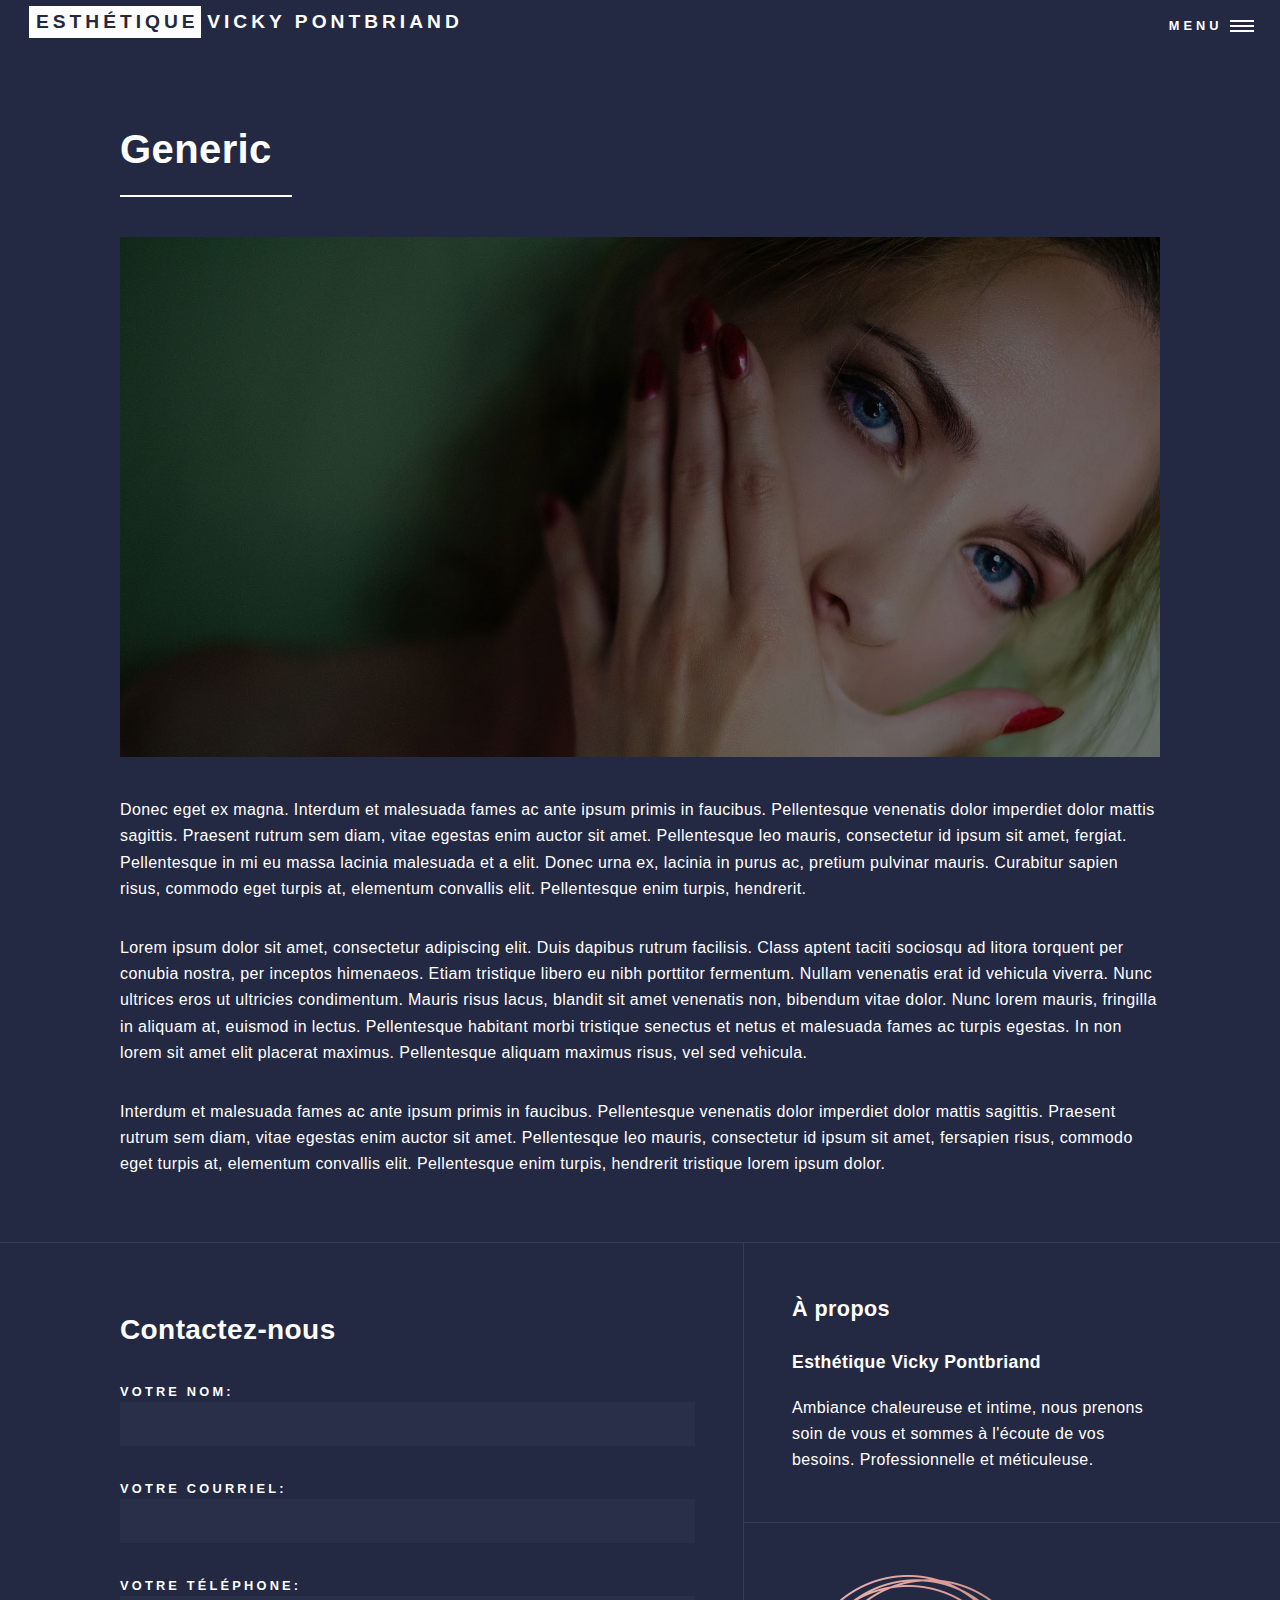
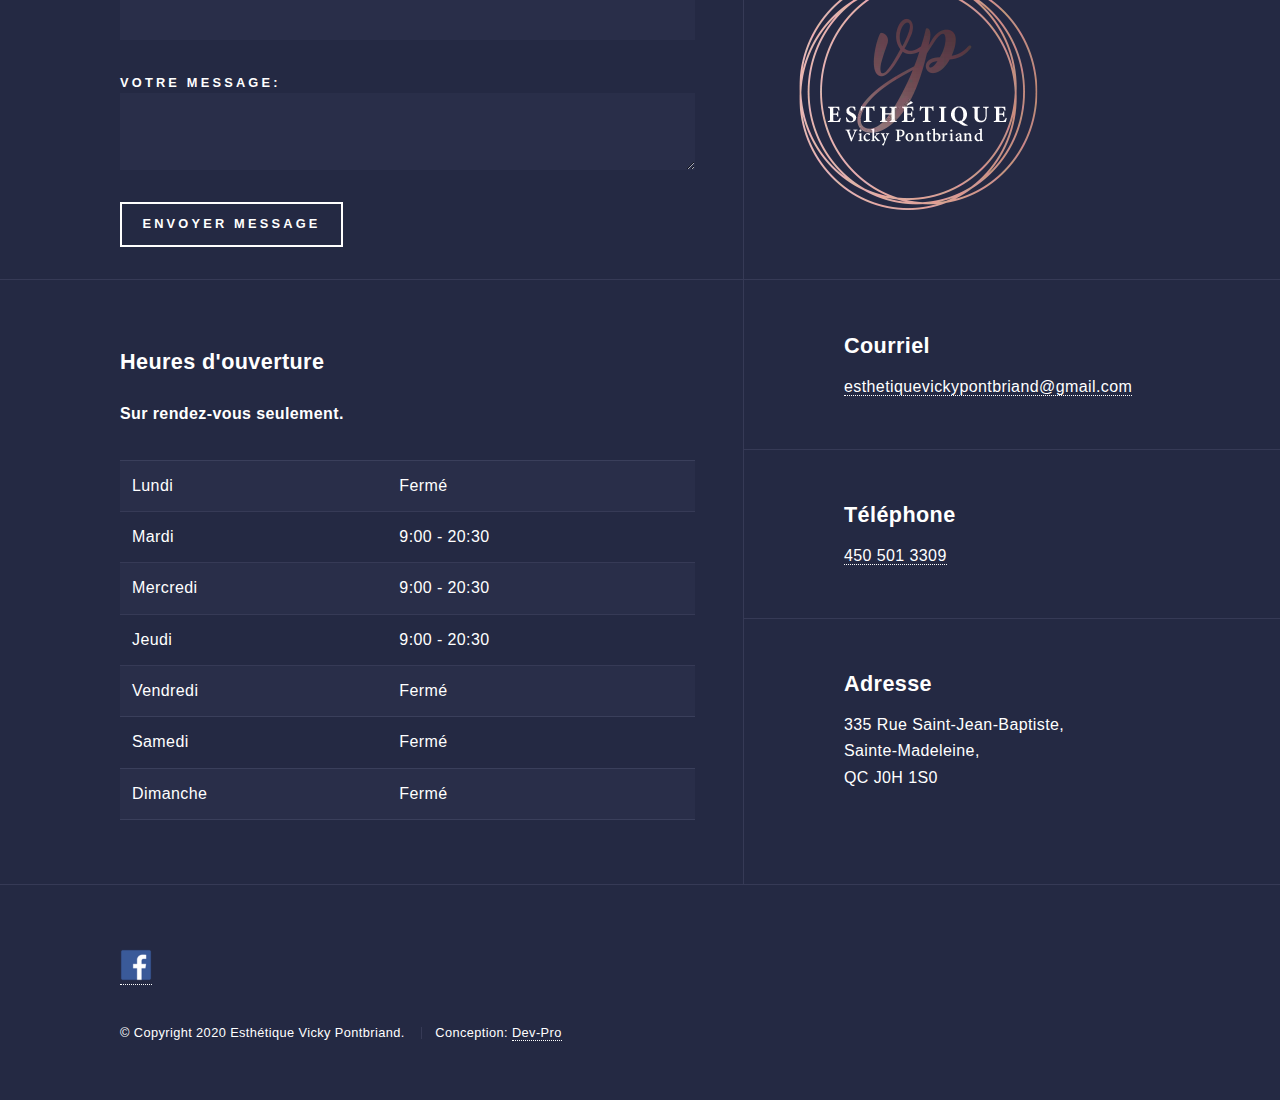
<file: epilation-a-la-cire-saint-hyacinthe.html>
<!DOCTYPE HTML>
<html lang="fr" data-currency="CAD" data-lang="fr" data-countrycode="fr_CA">

<head>
	<title>Esthéticienne Saint-Hyacinthe | Esthétique Vicky Pontbriand</title>
	<meta charset="utf-8" />
	<meta name="viewport" content="width=device-width, initial-scale=1, user-scalable=no" />
	<meta name=description content="Esthéticienne Saint-Hyacinthe. Ambiance chaleureuse et intime, nous prenons soin de vous. Épilation,Électrolyse,Soin du visage,Lash Lift,Soin des pieds">
	<meta name=author content="Esthéticienne Saint Hyacinthe">
	<meta name=keywords content="épilation esthéticienne, eshteticienne saint hyacinthe, épilation saint hyacinthe, epilation beleoil, esthéticienne beloeil, esthéticienne saint hilaire, soin des pieds saint hyacinthe, soin du visage saint hyacinthe, salon de beauté saint hyacinthe, esthéticienne ste julie, esthétique chantal mathieu, epilation sourcil estheticienne, esthéticienne beloeil, esthetique saint madeleine, esthéticienne rougemont " />
	<link rel=icon href="images/icone32.png" type="image/x-icon">
	<link rel="apple-touch-icon" href="images/apple-touch-icon.png">
	<link rel="canonical" href="https://esthetiquevickypontbriand.ca/epilation-a-la-cire-saint-hyacinthe" />
	<style>
		a,abbr,acronym,address,applet,article,aside,audio,b,big,blockquote,body,canvas,caption,center,cite,code,dd,del,details,dfn,div,dl,dt,em,embed,fieldset,figcaption,figure,footer,form,h1,h2,h3,h4,h5,h6,header,hgroup,html,i,iframe,img,ins,kbd,label,legend,li,mark,menu,nav,object,ol,output,p,pre,q,ruby,s,samp,section,small,span,strike,strong,sub,summary,sup,table,tbody,td,tfoot,th,thead,time,tr,tt,u,ul,var,video{margin:0;padding:0;border:0;font-size:100%;font:inherit;vertical-align:baseline}article,aside,details,figcaption,figure,footer,header,hgroup,menu,nav,section{display:block}body{line-height:1}ol,ul{list-style:none}blockquote,q{quotes:none}blockquote:after,blockquote:before,q:after,q:before{content:'';content:none}table{border-collapse:collapse;border-spacing:0}body{-webkit-text-size-adjust:none}mark{background-color:transparent;color:inherit}input::-moz-focus-inner{border:0;padding:0}input,select,textarea{-moz-appearance:none;-webkit-appearance:none;-ms-appearance:none;appearance:none}@-ms-viewport{width:device-width}body{-ms-overflow-style:scrollbar}@media screen and (max-width:480px){body,html{min-width:320px}}html{box-sizing:border-box}*,:after,:before{box-sizing:inherit}body{background:#242943}body.is-preload *,body.is-preload :after,body.is-preload :before{-moz-animation:none!important;-webkit-animation:none!important;-ms-animation:none!important;animation:none!important;-moz-transition:none!important;-webkit-transition:none!important;-ms-transition:none!important;transition:none!important}body,input,select,textarea{color:#fff;font-family:"Source Sans Pro",Helvetica,sans-serif;font-size:17pt;font-weight:300;letter-spacing:.025em;line-height:1.65}@media screen and (max-width:1680px){body,input,select,textarea{font-size:14pt}}@media screen and (max-width:1280px){body,input,select,textarea{font-size:12pt}}@media screen and (max-width:360px){body,input,select,textarea{font-size:11pt}}a{-moz-transition:color .2s ease-in-out,border-bottom-color .2s ease-in-out;-webkit-transition:color .2s ease-in-out,border-bottom-color .2s ease-in-out;-ms-transition:color .2s ease-in-out,border-bottom-color .2s ease-in-out;transition:color .2s ease-in-out,border-bottom-color .2s ease-in-out;border-bottom:dotted 1px;color:inherit;text-decoration:none}a:hover{border-bottom-color:transparent;color:#9bf1ff!important}a:active{color:#53e3fb!important}b,strong{color:#fff;font-weight:600}em,i{font-style:italic}p{margin:0 0 2em 0}h1,h2,h3,h4,h5,h6{color:#fff;font-weight:600;line-height:1.65;margin:0 0 1em 0}h1 a,h2 a,h3 a,h4 a,h5 a,h6 a{color:inherit;border-bottom:0}h1{font-size:2.5em}h2{font-size:1.75em}h3{font-size:1.35em}h4{font-size:1.1em}h5{font-size:.9em}h6{font-size:.7em}@media screen and (max-width:736px){h1{font-size:2em}h2{font-size:1.5em}h3{font-size:1.25em}}sub{font-size:.8em;position:relative;top:.5em}sup{font-size:.8em;position:relative;top:-.5em}blockquote{border-left:solid 4px rgba(212,212,255,.1);font-style:italic;margin:0 0 2em 0;padding:.5em 0 .5em 2em}code{background:rgba(212,212,255,.035);font-family:"Courier New",monospace;font-size:.9em;margin:0 .25em;padding:.25em .65em}pre{-webkit-overflow-scrolling:touch;font-family:"Courier New",monospace;font-size:.9em;margin:0 0 2em 0}pre code{display:block;line-height:1.75;padding:1em 1.5em;overflow-x:auto}hr{border:0;border-bottom:solid 1px rgba(212,212,255,.1);margin:2em 0}hr.major{margin:3em 0}.align-left{text-align:left}.align-center{text-align:center}.align-right{text-align:right}.row{display:flex;flex-wrap:wrap;box-sizing:border-box;align-items:stretch}.row>*{box-sizing:border-box}.row.gtr-uniform>*>:last-child{margin-bottom:0}.row.aln-left{justify-content:flex-start}.row.aln-center{justify-content:center}.row.aln-right{justify-content:flex-end}.row.aln-top{align-items:flex-start}.row.aln-middle{align-items:center}.row.aln-bottom{align-items:flex-end}.row>.imp{order:-1}.row>.col-1{width:8.33333%}.row>.off-1{margin-left:8.33333%}.row>.col-2{width:16.66667%}.row>.off-2{margin-left:16.66667%}.row>.col-3{width:25%}.row>.off-3{margin-left:25%}.row>.col-4{width:33.33333%}.row>.off-4{margin-left:33.33333%}.row>.col-5{width:41.66667%}.row>.off-5{margin-left:41.66667%}.row>.col-6{width:50%}.row>.off-6{margin-left:50%}.row>.col-7{width:58.33333%}.row>.off-7{margin-left:58.33333%}.row>.col-8{width:66.66667%}.row>.off-8{margin-left:66.66667%}.row>.col-9{width:75%}.row>.off-9{margin-left:75%}.row>.col-10{width:83.33333%}.row>.off-10{margin-left:83.33333%}.row>.col-11{width:91.66667%}.row>.off-11{margin-left:91.66667%}.row>.col-12{width:100%}.row>.off-12{margin-left:100%}.row.gtr-0{margin-top:0;margin-left:0}.row.gtr-0>*{padding:0}.row.gtr-0.gtr-uniform{margin-top:0}.row.gtr-0.gtr-uniform>*{padding-top:0}.row.gtr-25{margin-top:0;margin-left:-.5em}.row.gtr-25>*{padding:0 0 0 .5em}.row.gtr-25.gtr-uniform{margin-top:-.5em}.row.gtr-25.gtr-uniform>*{padding-top:.5em}.row.gtr-50{margin-top:0;margin-left:-1em}.row.gtr-50>*{padding:0 0 0 1em}.row.gtr-50.gtr-uniform{margin-top:-1em}.row.gtr-50.gtr-uniform>*{padding-top:1em}.row{margin-top:0;margin-left:-2em}.row>*{padding:0 0 0 2em}.row.gtr-uniform{margin-top:-2em}.row.gtr-uniform>*{padding-top:2em}.row.gtr-150{margin-top:0;margin-left:-3em}.row.gtr-150>*{padding:0 0 0 3em}.row.gtr-150.gtr-uniform{margin-top:-3em}.row.gtr-150.gtr-uniform>*{padding-top:3em}.row.gtr-200{margin-top:0;margin-left:-4em}.row.gtr-200>*{padding:0 0 0 4em}.row.gtr-200.gtr-uniform{margin-top:-4em}.row.gtr-200.gtr-uniform>*{padding-top:4em}@media screen and (max-width:1680px){.row{display:flex;flex-wrap:wrap;box-sizing:border-box;align-items:stretch}.row>*{box-sizing:border-box}.row.gtr-uniform>*>:last-child{margin-bottom:0}.row.aln-left{justify-content:flex-start}.row.aln-center{justify-content:center}.row.aln-right{justify-content:flex-end}.row.aln-top{align-items:flex-start}.row.aln-middle{align-items:center}.row.aln-bottom{align-items:flex-end}.row>.imp-xlarge{order:-1}.row>.col-1-xlarge{width:8.33333%}.row>.off-1-xlarge{margin-left:8.33333%}.row>.col-2-xlarge{width:16.66667%}.row>.off-2-xlarge{margin-left:16.66667%}.row>.col-3-xlarge{width:25%}.row>.off-3-xlarge{margin-left:25%}.row>.col-4-xlarge{width:33.33333%}.row>.off-4-xlarge{margin-left:33.33333%}.row>.col-5-xlarge{width:41.66667%}.row>.off-5-xlarge{margin-left:41.66667%}.row>.col-6-xlarge{width:50%}.row>.off-6-xlarge{margin-left:50%}.row>.col-7-xlarge{width:58.33333%}.row>.off-7-xlarge{margin-left:58.33333%}.row>.col-8-xlarge{width:66.66667%}.row>.off-8-xlarge{margin-left:66.66667%}.row>.col-9-xlarge{width:75%}.row>.off-9-xlarge{margin-left:75%}.row>.col-10-xlarge{width:83.33333%}.row>.off-10-xlarge{margin-left:83.33333%}.row>.col-11-xlarge{width:91.66667%}.row>.off-11-xlarge{margin-left:91.66667%}.row>.col-12-xlarge{width:100%}.row>.off-12-xlarge{margin-left:100%}.row.gtr-0{margin-top:0;margin-left:0}.row.gtr-0>*{padding:0}.row.gtr-0.gtr-uniform{margin-top:0}.row.gtr-0.gtr-uniform>*{padding-top:0}.row.gtr-25{margin-top:0;margin-left:-.5em}.row.gtr-25>*{padding:0 0 0 .5em}.row.gtr-25.gtr-uniform{margin-top:-.5em}.row.gtr-25.gtr-uniform>*{padding-top:.5em}.row.gtr-50{margin-top:0;margin-left:-1em}.row.gtr-50>*{padding:0 0 0 1em}.row.gtr-50.gtr-uniform{margin-top:-1em}.row.gtr-50.gtr-uniform>*{padding-top:1em}.row{margin-top:0;margin-left:-2em}.row>*{padding:0 0 0 2em}.row.gtr-uniform{margin-top:-2em}.row.gtr-uniform>*{padding-top:2em}.row.gtr-150{margin-top:0;margin-left:-3em}.row.gtr-150>*{padding:0 0 0 3em}.row.gtr-150.gtr-uniform{margin-top:-3em}.row.gtr-150.gtr-uniform>*{padding-top:3em}.row.gtr-200{margin-top:0;margin-left:-4em}.row.gtr-200>*{padding:0 0 0 4em}.row.gtr-200.gtr-uniform{margin-top:-4em}.row.gtr-200.gtr-uniform>*{padding-top:4em}}@media screen and (max-width:1280px){.row{display:flex;flex-wrap:wrap;box-sizing:border-box;align-items:stretch}.row>*{box-sizing:border-box}.row.gtr-uniform>*>:last-child{margin-bottom:0}.row.aln-left{justify-content:flex-start}.row.aln-center{justify-content:center}.row.aln-right{justify-content:flex-end}.row.aln-top{align-items:flex-start}.row.aln-middle{align-items:center}.row.aln-bottom{align-items:flex-end}.row>.imp-large{order:-1}.row>.col-1-large{width:8.33333%}.row>.off-1-large{margin-left:8.33333%}.row>.col-2-large{width:16.66667%}.row>.off-2-large{margin-left:16.66667%}.row>.col-3-large{width:25%}.row>.off-3-large{margin-left:25%}.row>.col-4-large{width:33.33333%}.row>.off-4-large{margin-left:33.33333%}.row>.col-5-large{width:41.66667%}.row>.off-5-large{margin-left:41.66667%}.row>.col-6-large{width:50%}.row>.off-6-large{margin-left:50%}.row>.col-7-large{width:58.33333%}.row>.off-7-large{margin-left:58.33333%}.row>.col-8-large{width:66.66667%}.row>.off-8-large{margin-left:66.66667%}.row>.col-9-large{width:75%}.row>.off-9-large{margin-left:75%}.row>.col-10-large{width:83.33333%}.row>.off-10-large{margin-left:83.33333%}.row>.col-11-large{width:91.66667%}.row>.off-11-large{margin-left:91.66667%}.row>.col-12-large{width:100%}.row>.off-12-large{margin-left:100%}.row.gtr-0{margin-top:0;margin-left:0}.row.gtr-0>*{padding:0}.row.gtr-0.gtr-uniform{margin-top:0}.row.gtr-0.gtr-uniform>*{padding-top:0}.row.gtr-25{margin-top:0;margin-left:-.375em}.row.gtr-25>*{padding:0 0 0 .375em}.row.gtr-25.gtr-uniform{margin-top:-.375em}.row.gtr-25.gtr-uniform>*{padding-top:.375em}.row.gtr-50{margin-top:0;margin-left:-.75em}.row.gtr-50>*{padding:0 0 0 .75em}.row.gtr-50.gtr-uniform{margin-top:-.75em}.row.gtr-50.gtr-uniform>*{padding-top:.75em}.row{margin-top:0;margin-left:-1.5em}.row>*{padding:0 0 0 1.5em}.row.gtr-uniform{margin-top:-1.5em}.row.gtr-uniform>*{padding-top:1.5em}.row.gtr-150{margin-top:0;margin-left:-2.25em}.row.gtr-150>*{padding:0 0 0 2.25em}.row.gtr-150.gtr-uniform{margin-top:-2.25em}.row.gtr-150.gtr-uniform>*{padding-top:2.25em}.row.gtr-200{margin-top:0;margin-left:-3em}.row.gtr-200>*{padding:0 0 0 3em}.row.gtr-200.gtr-uniform{margin-top:-3em}.row.gtr-200.gtr-uniform>*{padding-top:3em}}@media screen and (max-width:980px){.row{display:flex;flex-wrap:wrap;box-sizing:border-box;align-items:stretch}.row>*{box-sizing:border-box}.row.gtr-uniform>*>:last-child{margin-bottom:0}.row.aln-left{justify-content:flex-start}.row.aln-center{justify-content:center}.row.aln-right{justify-content:flex-end}.row.aln-top{align-items:flex-start}.row.aln-middle{align-items:center}.row.aln-bottom{align-items:flex-end}.row>.imp-medium{order:-1}.row>.col-1-medium{width:8.33333%}.row>.off-1-medium{margin-left:8.33333%}.row>.col-2-medium{width:16.66667%}.row>.off-2-medium{margin-left:16.66667%}.row>.col-3-medium{width:25%}.row>.off-3-medium{margin-left:25%}.row>.col-4-medium{width:33.33333%}.row>.off-4-medium{margin-left:33.33333%}.row>.col-5-medium{width:41.66667%}.row>.off-5-medium{margin-left:41.66667%}.row>.col-6-medium{width:50%}.row>.off-6-medium{margin-left:50%}.row>.col-7-medium{width:58.33333%}.row>.off-7-medium{margin-left:58.33333%}.row>.col-8-medium{width:66.66667%}.row>.off-8-medium{margin-left:66.66667%}.row>.col-9-medium{width:75%}.row>.off-9-medium{margin-left:75%}.row>.col-10-medium{width:83.33333%}.row>.off-10-medium{margin-left:83.33333%}.row>.col-11-medium{width:91.66667%}.row>.off-11-medium{margin-left:91.66667%}.row>.col-12-medium{width:100%}.row>.off-12-medium{margin-left:100%}.row.gtr-0{margin-top:0;margin-left:0}.row.gtr-0>*{padding:0}.row.gtr-0.gtr-uniform{margin-top:0}.row.gtr-0.gtr-uniform>*{padding-top:0}.row.gtr-25{margin-top:0;margin-left:-.375em}.row.gtr-25>*{padding:0 0 0 .375em}.row.gtr-25.gtr-uniform{margin-top:-.375em}.row.gtr-25.gtr-uniform>*{padding-top:.375em}.row.gtr-50{margin-top:0;margin-left:-.75em}.row.gtr-50>*{padding:0 0 0 .75em}.row.gtr-50.gtr-uniform{margin-top:-.75em}.row.gtr-50.gtr-uniform>*{padding-top:.75em}.row{margin-top:0;margin-left:-1.5em}.row>*{padding:0 0 0 1.5em}.row.gtr-uniform{margin-top:-1.5em}.row.gtr-uniform>*{padding-top:1.5em}.row.gtr-150{margin-top:0;margin-left:-2.25em}.row.gtr-150>*{padding:0 0 0 2.25em}.row.gtr-150.gtr-uniform{margin-top:-2.25em}.row.gtr-150.gtr-uniform>*{padding-top:2.25em}.row.gtr-200{margin-top:0;margin-left:-3em}.row.gtr-200>*{padding:0 0 0 3em}.row.gtr-200.gtr-uniform{margin-top:-3em}.row.gtr-200.gtr-uniform>*{padding-top:3em}}@media screen and (max-width:736px){.row{display:flex;flex-wrap:wrap;box-sizing:border-box;align-items:stretch}.row>*{box-sizing:border-box}.row.gtr-uniform>*>:last-child{margin-bottom:0}.row.aln-left{justify-content:flex-start}.row.aln-center{justify-content:center}.row.aln-right{justify-content:flex-end}.row.aln-top{align-items:flex-start}.row.aln-middle{align-items:center}.row.aln-bottom{align-items:flex-end}.row>.imp-small{order:-1}.row>.col-1-small{width:8.33333%}.row>.off-1-small{margin-left:8.33333%}.row>.col-2-small{width:16.66667%}.row>.off-2-small{margin-left:16.66667%}.row>.col-3-small{width:25%}.row>.off-3-small{margin-left:25%}.row>.col-4-small{width:33.33333%}.row>.off-4-small{margin-left:33.33333%}.row>.col-5-small{width:41.66667%}.row>.off-5-small{margin-left:41.66667%}.row>.col-6-small{width:50%}.row>.off-6-small{margin-left:50%}.row>.col-7-small{width:58.33333%}.row>.off-7-small{margin-left:58.33333%}.row>.col-8-small{width:66.66667%}.row>.off-8-small{margin-left:66.66667%}.row>.col-9-small{width:75%}.row>.off-9-small{margin-left:75%}.row>.col-10-small{width:83.33333%}.row>.off-10-small{margin-left:83.33333%}.row>.col-11-small{width:91.66667%}.row>.off-11-small{margin-left:91.66667%}.row>.col-12-small{width:100%}.row>.off-12-small{margin-left:100%}.row.gtr-0{margin-top:0;margin-left:0}.row.gtr-0>*{padding:0}.row.gtr-0.gtr-uniform{margin-top:0}.row.gtr-0.gtr-uniform>*{padding-top:0}.row.gtr-25{margin-top:0;margin-left:-.3125em}.row.gtr-25>*{padding:0 0 0 .3125em}.row.gtr-25.gtr-uniform{margin-top:-.3125em}.row.gtr-25.gtr-uniform>*{padding-top:.3125em}.row.gtr-50{margin-top:0;margin-left:-.625em}.row.gtr-50>*{padding:0 0 0 .625em}.row.gtr-50.gtr-uniform{margin-top:-.625em}.row.gtr-50.gtr-uniform>*{padding-top:.625em}.row{margin-top:0;margin-left:-1.25em}.row>*{padding:0 0 0 1.25em}.row.gtr-uniform{margin-top:-1.25em}.row.gtr-uniform>*{padding-top:1.25em}.row.gtr-150{margin-top:0;margin-left:-1.875em}.row.gtr-150>*{padding:0 0 0 1.875em}.row.gtr-150.gtr-uniform{margin-top:-1.875em}.row.gtr-150.gtr-uniform>*{padding-top:1.875em}.row.gtr-200{margin-top:0;margin-left:-2.5em}.row.gtr-200>*{padding:0 0 0 2.5em}.row.gtr-200.gtr-uniform{margin-top:-2.5em}.row.gtr-200.gtr-uniform>*{padding-top:2.5em}}@media screen and (max-width:480px){.row{display:flex;flex-wrap:wrap;box-sizing:border-box;align-items:stretch}.row>*{box-sizing:border-box}.row.gtr-uniform>*>:last-child{margin-bottom:0}.row.aln-left{justify-content:flex-start}.row.aln-center{justify-content:center}.row.aln-right{justify-content:flex-end}.row.aln-top{align-items:flex-start}.row.aln-middle{align-items:center}.row.aln-bottom{align-items:flex-end}.row>.imp-xsmall{order:-1}.row>.col-1-xsmall{width:8.33333%}.row>.off-1-xsmall{margin-left:8.33333%}.row>.col-2-xsmall{width:16.66667%}.row>.off-2-xsmall{margin-left:16.66667%}.row>.col-3-xsmall{width:25%}.row>.off-3-xsmall{margin-left:25%}.row>.col-4-xsmall{width:33.33333%}.row>.off-4-xsmall{margin-left:33.33333%}.row>.col-5-xsmall{width:41.66667%}.row>.off-5-xsmall{margin-left:41.66667%}.row>.col-6-xsmall{width:50%}.row>.off-6-xsmall{margin-left:50%}.row>.col-7-xsmall{width:58.33333%}.row>.off-7-xsmall{margin-left:58.33333%}.row>.col-8-xsmall{width:66.66667%}.row>.off-8-xsmall{margin-left:66.66667%}.row>.col-9-xsmall{width:75%}.row>.off-9-xsmall{margin-left:75%}.row>.col-10-xsmall{width:83.33333%}.row>.off-10-xsmall{margin-left:83.33333%}.row>.col-11-xsmall{width:91.66667%}.row>.off-11-xsmall{margin-left:91.66667%}.row>.col-12-xsmall{width:100%}.row>.off-12-xsmall{margin-left:100%}.row.gtr-0{margin-top:0;margin-left:0}.row.gtr-0>*{padding:0}.row.gtr-0.gtr-uniform{margin-top:0}.row.gtr-0.gtr-uniform>*{padding-top:0}.row.gtr-25{margin-top:0;margin-left:-.3125em}.row.gtr-25>*{padding:0 0 0 .3125em}.row.gtr-25.gtr-uniform{margin-top:-.3125em}.row.gtr-25.gtr-uniform>*{padding-top:.3125em}.row.gtr-50{margin-top:0;margin-left:-.625em}.row.gtr-50>*{padding:0 0 0 .625em}.row.gtr-50.gtr-uniform{margin-top:-.625em}.row.gtr-50.gtr-uniform>*{padding-top:.625em}.row{margin-top:0;margin-left:-1.25em}.row>*{padding:0 0 0 1.25em}.row.gtr-uniform{margin-top:-1.25em}.row.gtr-uniform>*{padding-top:1.25em}.row.gtr-150{margin-top:0;margin-left:-1.875em}.row.gtr-150>*{padding:0 0 0 1.875em}.row.gtr-150.gtr-uniform{margin-top:-1.875em}.row.gtr-150.gtr-uniform>*{padding-top:1.875em}.row.gtr-200{margin-top:0;margin-left:-2.5em}.row.gtr-200>*{padding:0 0 0 2.5em}.row.gtr-200.gtr-uniform{margin-top:-2.5em}.row.gtr-200.gtr-uniform>*{padding-top:2.5em}}article.special,section.special{text-align:center}header.major{width:-moz-max-content;width:-webkit-max-content;width:-ms-max-content;width:max-content;margin-bottom:2em}header.major>:first-child{margin-bottom:0;width:calc(100% + .5em)}header.major>:first-child:after{content:'';background-color:#fff;display:block;height:2px;margin:.325em 0 .5em 0;width:100%}header.major>p{font-size:.7em;font-weight:600;letter-spacing:.25em;margin-bottom:0;text-transform:uppercase}body.is-ie header.major>:first-child:after{max-width:9em}body.is-ie header.major>h1:after{max-width:100%!important}@media screen and (max-width:736px){header.major>p br{display:none}}header.major2{width:-moz-max-content;width:-webkit-max-content;width:-ms-max-content;width:max-content;margin-bottom:2em}body.is-ie header.major2>h1:after{max-width:100%!important}form>:last-child{margin-bottom:0}form>.fields{display:-moz-flex;display:-webkit-flex;display:-ms-flex;display:flex;-moz-flex-wrap:wrap;-webkit-flex-wrap:wrap;-ms-flex-wrap:wrap;flex-wrap:wrap;width:calc(100% + 3em);margin:-1.5em 0 2em -1.5em}form>.fields>.field{-moz-flex-grow:0;-webkit-flex-grow:0;-ms-flex-grow:0;flex-grow:0;-moz-flex-shrink:0;-webkit-flex-shrink:0;-ms-flex-shrink:0;flex-shrink:0;padding:1.5em 0 0 1.5em;width:calc(100% - 1.5em)}form>.fields>.field.half{width:calc(50% - .75em)}form>.fields>.field.third{width:calc(100%/3 - .5em)}form>.fields>.field.quarter{width:calc(25% - .375em)}@media screen and (max-width:480px){form>.fields{width:calc(100% + 3em);margin:-1.5em 0 2em -1.5em}form>.fields>.field{padding:1.5em 0 0 1.5em;width:calc(100% - 1.5em)}form>.fields>.field.half{width:calc(100% - 1.5em)}form>.fields>.field.third{width:calc(100% - 1.5em)}form>.fields>.field.quarter{width:calc(100% - 1.5em)}}label{color:#fff;display:block;font-size:.8em;font-weight:600;letter-spacing:.25em;margin:0 0 1em 0;text-transform:uppercase}input[type=email],input[type=password],input[type=search],input[type=tel],input[type=text],input[type=url],select,textarea{-moz-appearance:none;-webkit-appearance:none;-ms-appearance:none;appearance:none;background:rgba(212,212,255,.035);border:none;border-radius:0;color:inherit;display:block;outline:0;padding:0 1em;text-decoration:none;width:100%}input[type=email]:invalid,input[type=password]:invalid,input[type=search]:invalid,input[type=tel]:invalid,input[type=text]:invalid,input[type=url]:invalid,select:invalid,textarea:invalid{box-shadow:none}input[type=email]:focus,input[type=password]:focus,input[type=search]:focus,input[type=tel]:focus,input[type=text]:focus,input[type=url]:focus,select:focus,textarea:focus{border-color:#9bf1ff;box-shadow:0 0 0 2px #9bf1ff}select{background-image:url("data:image/svg+xml;charset=utf8,%3Csvg xmlns='http://www.w3.org/2000/svg' width='40' height='40' preserveAspectRatio='none' viewBox='0 0 40 40'%3E%3Cpath d='M9.4,12.3l10.4,10.4l10.4-10.4c0.2-0.2,0.5-0.4,0.9-0.4c0.3,0,0.6,0.1,0.9,0.4l3.3,3.3c0.2,0.2,0.4,0.5,0.4,0.9 c0,0.4-0.1,0.6-0.4,0.9L20.7,31.9c-0.2,0.2-0.5,0.4-0.9,0.4c-0.3,0-0.6-0.1-0.9-0.4L4.3,17.3c-0.2-0.2-0.4-0.5-0.4-0.9 c0-0.4,0.1-0.6,0.4-0.9l3.3-3.3c0.2-0.2,0.5-0.4,0.9-0.4S9.1,12.1,9.4,12.3z' fill='rgba(212, 212, 255, 0.1)' /%3E%3C/svg%3E");background-size:1.25rem;background-repeat:no-repeat;background-position:calc(100% - 1rem) center;height:2.75em;padding-right:2.75em;text-overflow:ellipsis}select option{color:#fff;background:#242943}select:focus::-ms-value{background-color:transparent}select::-ms-expand{display:none}input[type=email],input[type=password],input[type=search],input[type=tel],input[type=text],input[type=url],select{height:2.75em}textarea{padding:.75em 1em}input[type=checkbox],input[type=radio]{-moz-appearance:none;-webkit-appearance:none;-ms-appearance:none;appearance:none;display:block;float:left;margin-right:-2em;opacity:0;width:1em;z-index:-1}input[type=checkbox]+label,input[type=radio]+label{text-decoration:none;color:#fff;cursor:pointer;display:inline-block;font-weight:300;padding-left:2.65em;padding-right:.75em;position:relative}input[type=checkbox]+label:before,input[type=radio]+label:before{-moz-osx-font-smoothing:grayscale;-webkit-font-smoothing:antialiased;display:inline-block;font-style:normal;font-variant:normal;text-rendering:auto;line-height:1;text-transform:none!important;font-family:'Font Awesome 5 Free';font-weight:900}input[type=checkbox]+label:before,input[type=radio]+label:before{background:rgba(212,212,255,.035);content:'';display:inline-block;font-size:.8em;height:2.0625em;left:0;letter-spacing:0;line-height:2.0625em;position:absolute;text-align:center;top:0;width:2.0625em}input[type=checkbox]:checked+label:before,input[type=radio]:checked+label:before{background:#fff;border-color:#9bf1ff;content:'\f00c';color:#242943}input[type=checkbox]:focus+label:before,input[type=radio]:focus+label:before{box-shadow:0 0 0 2px #9bf1ff}input[type=radio]+label:before{border-radius:100%}::-webkit-input-placeholder{color:rgba(244,244,255,.2)!important;opacity:1}:-moz-placeholder{color:rgba(244,244,255,.2)!important;opacity:1}::-moz-placeholder{color:rgba(244,244,255,.2)!important;opacity:1}:-ms-input-placeholder{color:rgba(244,244,255,.2)!important;opacity:1}.box{border:solid 1px rgba(212,212,255,.1);margin-bottom:2em;padding:1.5em}.box>:last-child,.box>:last-child>:last-child,.box>:last-child>:last-child>:last-child{margin-bottom:0}.box.alt{border:0;border-radius:0;padding:0}.icon{text-decoration:none;border-bottom:none;position:relative}.icon:before{-moz-osx-font-smoothing:grayscale;-webkit-font-smoothing:antialiased;display:inline-block;font-style:normal;font-variant:normal;text-rendering:auto;line-height:1;text-transform:none!important;font-family:'Font Awesome 5 Free';font-weight:400}.icon>.label{display:none}.icon:before{line-height:inherit}.icon.solid:before{font-weight:900}.icon.brands:before{font-family:'Font Awesome 5 Brands'}.icon.alt:before{background-color:#fff;border-radius:100%;color:#242943;display:inline-block;height:2em;line-height:2em;text-align:center;width:2em}a.icon.alt:before{-moz-transition:background-color .2s ease-in-out;-webkit-transition:background-color .2s ease-in-out;-ms-transition:background-color .2s ease-in-out;transition:background-color .2s ease-in-out}a.icon.alt:hover:before{background-color:#6fc3df}a.icon.alt:active:before{background-color:#37a6cb}.image{border:0;display:inline-block;position:relative}.image img{display:block}.image.left,.image.right{max-width:30%}.image.left img,.image.right img{width:100%}.image.left{float:left;margin:0 1.5em 1.25em 0;top:.25em}.image.right{float:right;margin:0 0 1.25em 1.5em;top:.25em}.image.fit{display:block;margin:0 0 2em 0;width:100%}.image.fit img{width:100%}.image.main{display:block;margin:2.5em 0;width:100%}.image.main img{width:100%}@media screen and (max-width:736px){.image.main{margin:1.5em 0}}ol{list-style:decimal;margin:0 0 2em 0;padding-left:1.25em}ol li{padding-left:.25em}ul{list-style:disc;margin:0 0 2em 0;padding-left:1em}ul li{padding-left:.5em}ul.alt{list-style:none;padding-left:0}ul.alt li{border-top:solid 1px rgba(212,212,255,.1);padding:.5em 0}ul.alt li:first-child{border-top:0;padding-top:0}dl{margin:0 0 2em 0}dl dt{display:block;font-weight:600;margin:0 0 1em 0}dl dd{margin-left:2em}ul.actions{display:-moz-flex;display:-webkit-flex;display:-ms-flex;display:flex;cursor:default;list-style:none;margin-left:-1em;padding-left:0}ul.actions li{padding:0 0 0 1em;vertical-align:middle}ul.actions.special{-moz-justify-content:center;-webkit-justify-content:center;-ms-justify-content:center;justify-content:center;width:100%;margin-left:0}ul.actions.special li:first-child{padding-left:0}ul.actions.stacked{-moz-flex-direction:column;-webkit-flex-direction:column;-ms-flex-direction:column;flex-direction:column;margin-left:0}ul.actions.stacked li{padding:1.3em 0 0 0}ul.actions.stacked li:first-child{padding-top:0}ul.actions.fit{width:calc(100% + 1em)}ul.actions.fit li{-moz-flex-grow:1;-webkit-flex-grow:1;-ms-flex-grow:1;flex-grow:1;-moz-flex-shrink:1;-webkit-flex-shrink:1;-ms-flex-shrink:1;flex-shrink:1;width:100%}ul.actions.fit li>*{width:100%}ul.actions.fit.stacked{width:100%}ul.icons{cursor:default;list-style:none;padding-left:0}ul.icons li{display:inline-block;padding:0 1em 0 0}ul.icons li:last-child{padding-right:0}@media screen and (max-width:736px){ul.icons li{padding:0 .75em 0 0}}ul.pagination{cursor:default;list-style:none;padding-left:0}ul.pagination li{display:inline-block;padding-left:0;vertical-align:middle}ul.pagination li>.page{-moz-transition:background-color .2s ease-in-out,color .2s ease-in-out;-webkit-transition:background-color .2s ease-in-out,color .2s ease-in-out;-ms-transition:background-color .2s ease-in-out,color .2s ease-in-out;transition:background-color .2s ease-in-out,color .2s ease-in-out;border-bottom:0;display:inline-block;font-size:.8em;font-weight:600;height:1.5em;line-height:1.5em;margin:0 .125em;min-width:1.5em;padding:0 .5em;text-align:center}ul.pagination li>.page.active{background-color:#fff;color:#242943}ul.pagination li>.page.active:hover{background-color:#9bf1ff;color:#242943!important}ul.pagination li>.page.active:active{background-color:#53e3fb}ul.pagination li:first-child{padding-right:.75em}ul.pagination li:last-child{padding-left:.75em}@media screen and (max-width:480px){ul.pagination li:nth-child(n+2):nth-last-child(n+2){display:none}ul.pagination li:first-child{padding-right:0}}.table-wrapper{-webkit-overflow-scrolling:touch;overflow-x:auto}table{margin:0 0 2em 0;width:100%}table tbody tr{border:solid 1px rgba(212,212,255,.1);border-left:0;border-right:0}table tbody tr:nth-child(2n+1){background-color:rgba(212,212,255,.035)}table td{padding:.75em .75em}table th{color:#fff;font-size:.9em;font-weight:600;padding:0 .75em .75em .75em;text-align:left}table thead{border-bottom:solid 2px rgba(212,212,255,.1)}table tfoot{border-top:solid 2px rgba(212,212,255,.1)}table.alt{border-collapse:separate}table.alt tbody tr td{border:solid 1px rgba(212,212,255,.1);border-left-width:0;border-top-width:0}table.alt tbody tr td:first-child{border-left-width:1px}table.alt tbody tr:first-child td{border-top-width:1px}table.alt thead{border-bottom:0}table.alt tfoot{border-top:0}.button,button,input[type=button],input[type=reset],input[type=submit]{-moz-appearance:none;-webkit-appearance:none;-ms-appearance:none;appearance:none;-moz-transition:background-color .2s ease-in-out,box-shadow .2s ease-in-out,color .2s ease-in-out;-webkit-transition:background-color .2s ease-in-out,box-shadow .2s ease-in-out,color .2s ease-in-out;-ms-transition:background-color .2s ease-in-out,box-shadow .2s ease-in-out,color .2s ease-in-out;transition:background-color .2s ease-in-out,box-shadow .2s ease-in-out,color .2s ease-in-out;background-color:transparent;border:0;border-radius:0;box-shadow:inset 0 0 0 2px #fff;color:#fff;cursor:pointer;display:inline-block;font-size:.8em;font-weight:600;height:3.5em;letter-spacing:.25em;line-height:3.5em;padding:0 1.75em;text-align:center;text-decoration:none;text-transform:uppercase;white-space:nowrap}.button:active,.button:hover,button:active,button:hover,input[type=button]:active,input[type=button]:hover,input[type=reset]:active,input[type=reset]:hover,input[type=submit]:active,input[type=submit]:hover{box-shadow:inset 0 0 0 2px #9bf1ff;color:#9bf1ff}.button:active,button:active,input[type=button]:active,input[type=reset]:active,input[type=submit]:active{background-color:rgba(155,241,255,.1);box-shadow:inset 0 0 0 2px #53e3fb;color:#53e3fb}.button.icon:before,button.icon:before,input[type=button].icon:before,input[type=reset].icon:before,input[type=submit].icon:before{margin-right:.5em}.button.fit,button.fit,input[type=button].fit,input[type=reset].fit,input[type=submit].fit{width:100%}.button.small,button.small,input[type=button].small,input[type=reset].small,input[type=submit].small{font-size:.6em}.button.large,button.large,input[type=button].large,input[type=reset].large,input[type=submit].large{font-size:1.25em;height:3em;line-height:3em}.button.next,button.next,input[type=button].next,input[type=reset].next,input[type=submit].next{padding-right:4.5em;position:relative}.button.next:after,.button.next:before,button.next:after,button.next:before,input[type=button].next:after,input[type=button].next:before,input[type=reset].next:after,input[type=reset].next:before,input[type=submit].next:after,input[type=submit].next:before{-moz-transition:opacity .2s ease-in-out;-webkit-transition:opacity .2s ease-in-out;-ms-transition:opacity .2s ease-in-out;transition:opacity .2s ease-in-out;background-position:center right;background-repeat:no-repeat;background-size:36px 24px;content:'';display:block;height:100%;position:absolute;right:1.5em;top:0;vertical-align:middle;width:36px}.button.next:before,button.next:before,input[type=button].next:before,input[type=reset].next:before,input[type=submit].next:before{background-image:url("data:image/svg+xml;charset=utf8,%3Csvg xmlns='http://www.w3.org/2000/svg' xmlns:xlink='http://www.w3.org/1999/xlink' width='36px' height='24px' viewBox='0 0 36 24' zoomAndPan='disable'%3E%3Cstyle%3Eline %7B stroke: %23ffffff%3B stroke-width: 2px%3B %7D%3C/style%3E%3Cline x1='0' y1='12' x2='34' y2='12' /%3E%3Cline x1='25' y1='4' x2='34' y2='12.5' /%3E%3Cline x1='25' y1='20' x2='34' y2='11.5' /%3E%3C/svg%3E")}.button.next:after,button.next:after,input[type=button].next:after,input[type=reset].next:after,input[type=submit].next:after{background-image:url("data:image/svg+xml;charset=utf8,%3Csvg xmlns='http://www.w3.org/2000/svg' xmlns:xlink='http://www.w3.org/1999/xlink' width='36px' height='24px' viewBox='0 0 36 24' zoomAndPan='disable'%3E%3Cstyle%3Eline %7B stroke: %239bf1ff%3B stroke-width: 2px%3B %7D%3C/style%3E%3Cline x1='0' y1='12' x2='34' y2='12' /%3E%3Cline x1='25' y1='4' x2='34' y2='12.5' /%3E%3Cline x1='25' y1='20' x2='34' y2='11.5' /%3E%3C/svg%3E");opacity:0;z-index:1}.button.next:active:after,.button.next:hover:after,button.next:active:after,button.next:hover:after,input[type=button].next:active:after,input[type=button].next:hover:after,input[type=reset].next:active:after,input[type=reset].next:hover:after,input[type=submit].next:active:after,input[type=submit].next:hover:after{opacity:1}@media screen and (max-width:1280px){.button.next,button.next,input[type=button].next,input[type=reset].next,input[type=submit].next{padding-right:5em}}.button.primary,button.primary,input[type=button].primary,input[type=reset].primary,input[type=submit].primary{background-color:#fff;box-shadow:none;color:#242943}.button.primary:active,.button.primary:hover,button.primary:active,button.primary:hover,input[type=button].primary:active,input[type=button].primary:hover,input[type=reset].primary:active,input[type=reset].primary:hover,input[type=submit].primary:active,input[type=submit].primary:hover{background-color:#9bf1ff;color:#242943!important}.button.primary:active,button.primary:active,input[type=button].primary:active,input[type=reset].primary:active,input[type=submit].primary:active{background-color:#53e3fb}.button.disabled,.button:disabled,button.disabled,button:disabled,input[type=button].disabled,input[type=button]:disabled,input[type=reset].disabled,input[type=reset]:disabled,input[type=submit].disabled,input[type=submit]:disabled{pointer-events:none;cursor:default;opacity:.25}.tiles{display:-moz-flex;display:-webkit-flex;display:-ms-flex;display:flex;-moz-flex-wrap:wrap;-webkit-flex-wrap:wrap;-ms-flex-wrap:wrap;flex-wrap:wrap;border-top:0!important}.tiles+*{border-top:0!important}.tiles article{-moz-align-items:center;-webkit-align-items:center;-ms-align-items:center;align-items:center;display:-moz-flex;display:-webkit-flex;display:-ms-flex;display:flex;-moz-transition:-moz-transform .25s ease,opacity .25s ease,-moz-filter 1s ease,-webkit-filter 1s ease;-webkit-transition:-webkit-transform .25s ease,opacity .25s ease,-webkit-filter 1s ease,-webkit-filter 1s ease;-ms-transition:-ms-transform .25s ease,opacity .25s ease,-ms-filter 1s ease,-webkit-filter 1s ease;transition:transform .25s ease,opacity .25s ease,filter 1s ease,-webkit-filter 1s ease;padding:4em 4em 2em 4em;background-position:center;background-repeat:no-repeat;background-size:cover;cursor:default;height:40vh;max-height:40em;min-height:23em;overflow:hidden;position:relative;width:40%}.tiles article .image{display:none}.tiles article header{position:relative;z-index:3}.tiles article h3{font-size:1.75em}.tiles article h3 a:hover{color:inherit!important}.tiles article .link.primary{border:0;height:100%;left:0;position:absolute;top:0;width:100%;z-index:4}.tiles article:before{-moz-transition:opacity .5s ease;-webkit-transition:opacity .5s ease;-ms-transition:opacity .5s ease;transition:opacity .5s ease;bottom:0;content:'';display:block;height:100%;left:0;opacity:.85;position:absolute;width:100%;z-index:2}.tiles article:after{background-color:rgba(36,41,67,.25);content:'';display:block;height:100%;left:0;position:absolute;top:0;width:100%;z-index:1}.tiles article:hover:before{opacity:0}.tiles article.is-transitioning{-moz-transform:scale(.95);-webkit-transform:scale(.95);-ms-transform:scale(.95);transform:scale(.95);-moz-filter:blur(.5em);-webkit-filter:blur(.5em);-ms-filter:blur(.5em);filter:blur(.5em);opacity:0}.tiles article:nth-child(4n-1),.tiles article:nth-child(4n-2){width:60%}.tiles article:nth-child(6n-5):before{background-color:#6fc3df}.tiles article:nth-child(6n-4):before{background-color:#8d82c4}.tiles article:nth-child(6n-3):before{background-color:#ec8d81}.tiles article:nth-child(6n-2):before{background-color:#e7b788}.tiles article:nth-child(6n-1):before{background-color:#8ea9e8}.tiles article:nth-child(6n):before{background-color:#87c5a4}@media screen and (max-width:1280px){.tiles article{padding:4em 3em 2em 3em;height:30vh;max-height:30em;min-height:20em}}@media screen and (max-width:980px){.tiles article{width:50%!important}}@media screen and (max-width:736px){.tiles article{padding:3em 1.5em 1em 1.5em;height:16em;max-height:none;min-height:0}.tiles article h3{font-size:1.5em}}@media screen and (max-width:480px){.tiles{display:block}.tiles article{height:20em;width:100%!important}}.contact-method{margin:0 0 2em 0;padding-left:3.25em;position:relative}.contact-method .icon{left:0;position:absolute;top:0}.contact-method h3{margin:0 0 .5em 0}.spotlights{border-top:0!important}.spotlights+*{border-top:0!important}.spotlights>section{display:-moz-flex;display:-webkit-flex;display:-ms-flex;display:flex;-moz-flex-direction:row;-webkit-flex-direction:row;-ms-flex-direction:row;flex-direction:row;background-color:#2e3450}.spotlights>section>.image{background-position:center center;background-size:cover;border-radius:0;display:block;position:relative;width:30%}.spotlights>section>.image img{border-radius:0;display:block;width:100%}.spotlights>section>.image:before{background:rgba(36,41,67,.9);content:'';display:block;height:100%;left:0;opacity:0;position:absolute;top:0;width:100%}.spotlights>section>.content{display:-moz-flex;display:-webkit-flex;display:-ms-flex;display:flex;-moz-flex-direction:column;-webkit-flex-direction:column;-ms-flex-direction:column;flex-direction:column;-moz-justify-content:center;-webkit-justify-content:center;-ms-justify-content:center;justify-content:center;-moz-align-items:center;-webkit-align-items:center;-ms-align-items:center;align-items:center;padding:2em 3em .1em 3em;width:70%}.spotlights>section>.content>.inner{margin:0 auto;max-width:100%;width:65em}.spotlights>section:nth-child(2n){-moz-flex-direction:row-reverse;-webkit-flex-direction:row-reverse;-ms-flex-direction:row-reverse;flex-direction:row-reverse;background-color:#333856}.spotlights>section:nth-child(2n)>.content{-moz-align-items:-moz-flex-end;-webkit-align-items:-webkit-flex-end;-ms-align-items:-ms-flex-end;align-items:flex-end}@media screen and (max-width:1680px){.spotlights>section>.image{width:40%}.spotlights>section>.content{width:60%}}@media screen and (max-width:1280px){.spotlights>section>.image{width:45%}.spotlights>section>.content{width:55%}}@media screen and (max-width:980px){.spotlights>section{display:block}.spotlights>section>.image{width:100%}.spotlights>section>.content{padding:4em 3em 2em 3em;width:100%}}@media screen and (max-width:736px){.spotlights>section>.content{padding:3em 1.5em 1em 1.5em}}@-moz-keyframes reveal-header{0%{top:-4em;opacity:0}100%{top:0;opacity:1}}@-webkit-keyframes reveal-header{0%{top:-4em;opacity:0}100%{top:0;opacity:1}}@-ms-keyframes reveal-header{0%{top:-4em;opacity:0}100%{top:0;opacity:1}}@keyframes reveal-header{0%{top:-4em;opacity:0}100%{top:0;opacity:1}}#header{display:-moz-flex;display:-webkit-flex;display:-ms-flex;display:flex;background-color:#2a2f4a;box-shadow:0 0 .25em 0 rgba(0,0,0,.15);cursor:default;font-weight:600;height:3.25em;left:0;letter-spacing:.25em;line-height:3.25em;margin:0;position:fixed;text-transform:uppercase;top:0;width:100%;z-index:10000}#header .logo{border:0;display:inline-block;font-size:.8em;height:inherit;line-height:inherit;padding:0 1.5em}#header .logo strong{-moz-transition:background-color .2s ease-in-out,color .2s ease-in-out;-webkit-transition:background-color .2s ease-in-out,color .2s ease-in-out;-ms-transition:background-color .2s ease-in-out,color .2s ease-in-out;transition:background-color .2s ease-in-out,color .2s ease-in-out;background-color:#fff;color:#242943;display:inline-block;line-height:1.65em;margin-right:.325em;padding:0 .125em 0 .375em}#header .logo:hover strong{background-color:#9bf1ff}#header .logo:active strong{background-color:#53e3fb}#header nav{display:-moz-flex;display:-webkit-flex;display:-ms-flex;display:flex;-moz-justify-content:-moz-flex-end;-webkit-justify-content:-webkit-flex-end;-ms-justify-content:-ms-flex-end;justify-content:flex-end;-moz-flex-grow:1;-webkit-flex-grow:1;-ms-flex-grow:1;flex-grow:1;height:inherit;line-height:inherit}#header nav a{border:0;display:block;font-size:.8em;height:inherit;line-height:inherit;padding:0 .75em;position:relative;vertical-align:middle}#header nav a:last-child{padding-right:1.5em}#header nav a[href="#menu"]{padding-right:3.325em!important}#header nav a[href="#menu"]:after,#header nav a[href="#menu"]:before{background-image:url("data:image/svg+xml;charset=utf8,%3Csvg xmlns='http://www.w3.org/2000/svg' width='24' height='32' viewBox='0 0 24 32' preserveAspectRatio='none'%3E%3Cstyle%3Eline %7B stroke-width: 2px%3B stroke: %23ffffff%3B %7D%3C/style%3E%3Cline x1='0' y1='11' x2='24' y2='11' /%3E%3Cline x1='0' y1='21' x2='24' y2='21' /%3E%3Cline x1='0' y1='16' x2='24' y2='16' /%3E%3C/svg%3E");background-position:center;background-repeat:no-repeat;background-size:24px 32px;content:'';display:block;height:100%;position:absolute;right:1.5em;top:0;vertical-align:middle;width:24px}#header nav a[href="#menu"]:after{-moz-transition:opacity .2s ease-in-out;-webkit-transition:opacity .2s ease-in-out;-ms-transition:opacity .2s ease-in-out;transition:opacity .2s ease-in-out;background-image:url("data:image/svg+xml;charset=utf8,%3Csvg xmlns='http://www.w3.org/2000/svg' width='24' height='32' viewBox='0 0 24 32' preserveAspectRatio='none'%3E%3Cstyle%3Eline %7B stroke-width: 2px%3B stroke: %239bf1ff%3B %7D%3C/style%3E%3Cline x1='0' y1='11' x2='24' y2='11' /%3E%3Cline x1='0' y1='21' x2='24' y2='21' /%3E%3Cline x1='0' y1='16' x2='24' y2='16' /%3E%3C/svg%3E");opacity:0;z-index:1}#header nav a[href="#menu"]:active:after,#header nav a[href="#menu"]:hover:after{opacity:1}#header nav a[href="#menu"]:last-child{padding-right:3.875em!important}#header nav a[href="#menu"]:last-child:after,#header nav a[href="#menu"]:last-child:before{right:2em}#header.reveal{-moz-animation:reveal-header .35s ease;-webkit-animation:reveal-header .35s ease;-ms-animation:reveal-header .35s ease;animation:reveal-header .35s ease}#header.alt{-moz-transition:opacity 2.5s ease;-webkit-transition:opacity 2.5s ease;-ms-transition:opacity 2.5s ease;transition:opacity 2.5s ease;-moz-transition-delay:.75s;-webkit-transition-delay:.75s;-ms-transition-delay:.75s;transition-delay:.75s;-moz-animation:none;-webkit-animation:none;-ms-animation:none;animation:none;background-color:transparent;box-shadow:none;position:absolute}#header.alt.style1 .logo strong{color:#6fc3df}#header.alt.style2 .logo strong{color:#8d82c4}#header.alt.style3 .logo strong{color:#ec8d81}#header.alt.style4 .logo strong{color:#e7b788}#header.alt.style5 .logo strong{color:#8ea9e8}#header.alt.style6 .logo strong{color:#87c5a4}body.is-preload #header.alt{opacity:0}@media screen and (max-width:1680px){#header nav a[href="#menu"]{padding-right:3.75em!important}#header nav a[href="#menu"]:last-child{padding-right:4.25em!important}}@media screen and (max-width:1280px){#header nav a[href="#menu"]{padding-right:4em!important}#header nav a[href="#menu"]:last-child{padding-right:4.5em!important}}@media screen and (max-width:736px){#header{height:2.75em;line-height:2.75em}#header .logo{padding:0 1em}#header nav a{padding:0 .5em}#header nav a:last-child{padding-right:1em}#header nav a[href="#menu"]{padding-right:3.25em!important}#header nav a[href="#menu"]:after,#header nav a[href="#menu"]:before{right:.75em}#header nav a[href="#menu"]:last-child{padding-right:4em!important}#header nav a[href="#menu"]:last-child:after,#header nav a[href="#menu"]:last-child:before{right:1.5em}}@media screen and (max-width:480px){#header .logo span{display:none}#header nav a[href="#menu"]{overflow:hidden;padding-right:0!important;text-indent:5em;white-space:nowrap;width:5em}#header nav a[href="#menu"]:after,#header nav a[href="#menu"]:before{right:0;width:inherit}#header nav a[href="#menu"]:last-child:after,#header nav a[href="#menu"]:last-child:before{width:4em;right:0}}#banner{-moz-align-items:center;-webkit-align-items:center;-ms-align-items:center;align-items:center;background-image:url(../../images/header2.jpg);display:-moz-flex;display:-webkit-flex;display:-ms-flex;display:flex;padding:6em 0 2em 0;background-attachment:fixed;background-position:center;background-repeat:no-repeat;background-size:cover;border-bottom:0!important;cursor:default;height:60vh;margin-bottom:-3.25em;max-height:32em;min-height:22em;position:relative;top:-3.25em}#banner:after{-moz-transition:opacity 2.5s ease;-webkit-transition:opacity 2.5s ease;-ms-transition:opacity 2.5s ease;transition:opacity 2.5s ease;-moz-transition-delay:.75s;-webkit-transition-delay:.75s;-ms-transition-delay:.75s;transition-delay:.75s;pointer-events:none;background-color:#242943;content:'';display:block;height:100%;left:0;opacity:.5;position:absolute;top:0;width:100%;z-index:1}#banner h1{font-size:3.25em}#banner>.inner{-moz-transition:opacity 1.5s ease,-moz-transform .5s ease-out,-moz-filter .5s ease,-webkit-filter .5s ease;-webkit-transition:opacity 1.5s ease,-webkit-transform .5s ease-out,-webkit-filter .5s ease,-webkit-filter .5s ease;-ms-transition:opacity 1.5s ease,-ms-transform .5s ease-out,-ms-filter .5s ease,-webkit-filter .5s ease;transition:opacity 1.5s ease,transform .5s ease-out,filter .5s ease,-webkit-filter .5s ease;padding:0!important;position:relative;z-index:2}#banner>.inner .image{display:none}#banner>.inner header{width:auto}#banner>.inner header>:first-child{width:auto}#banner>.inner header>:first-child:after{max-width:100%}#banner>.inner .content{display:-moz-flex;display:-webkit-flex;display:-ms-flex;display:flex;-moz-align-items:center;-webkit-align-items:center;-ms-align-items:center;align-items:center;margin:0 0 2em 0}#banner>.inner .content>*{margin-right:1.5em;margin-bottom:0}#banner>.inner .content>:last-child{margin-right:0}#banner>.inner .content p{font-size:.7em;font-weight:600;letter-spacing:.25em;text-transform:uppercase}#banner.major{height:75vh;min-height:30em;max-height:50em}#banner.major.alt{opacity:.75}#banner.style1:after{background-color:#6fc3df}#banner.style2:after{background-color:#8d82c4}#banner.style3:after{background-color:#ec8d81}#banner.style4:after{background-color:#e7b788}#banner.style5:after{background-color:#8ea9e8}#banner.style6:after{background-color:#87c5a4}body.is-preload #banner:after{opacity:1}body.is-preload #banner>.inner{-moz-filter:blur(.125em);-webkit-filter:blur(.125em);-ms-filter:blur(.125em);filter:blur(.125em);-moz-transform:translateX(-.5em);-webkit-transform:translateX(-.5em);-ms-transform:translateX(-.5em);transform:translateX(-.5em);opacity:0}@media screen and (max-width:1280px){#banner{background-attachment:scroll}}@media screen and (max-width:736px){#banner{padding:5em 0 1em 0;height:auto;margin-bottom:-2.75em;max-height:none;min-height:0;top:-2.75em}#banner h1{font-size:2em}#banner>.inner .content{display:block}#banner>.inner .content>*{margin-right:0;margin-bottom:2em}#banner.major{height:auto;min-height:0;max-height:none}}@media screen and (max-width:480px){#banner{padding:6em 0 2em 0}#banner>.inner .content p br{display:none}#banner.major{padding:8em 0 4em 0}}#main{background-color:#2a2f4a}#main>*{border-top:solid 1px rgba(212,212,255,.1)}#main>:first-child{border-top:0}#main>*>.inner{padding:4em 0 2em 0;margin:0 auto;max-width:65em;width:calc(100% - 6em)}@media screen and (max-width:736px){#main>*>.inner{padding:3em 0 1em 0;width:calc(100% - 3em)}}#main.alt{background-color:transparent;border-bottom:solid 1px rgba(212,212,255,.1)}#contact{border-bottom:solid 1px rgba(212,212,255,.1);overflow-x:hidden}#contact>.inner{display:-moz-flex;display:-webkit-flex;display:-ms-flex;display:flex;padding:0!important}#contact>.inner>:nth-child(2n-1){padding:4em 3em 2em 0;border-right:solid 1px rgba(212,212,255,.1);width:60%}#contact>.inner>:nth-child(2n){padding-left:3em;width:40%}#contact>.inner>.split{padding:0}#contact>.inner>.split>*{padding:3em 0 1em 3em;position:relative}#contact>.inner>.split>:before{border-top:solid 1px rgba(212,212,255,.1);content:'';display:block;margin-left:-3em;position:absolute;top:0;width:calc(100vw + 3em)}#contact>.inner>.split>:first-child:before{display:none}@media screen and (max-width:980px){#contact>.inner{display:block}#contact>.inner>:nth-child(2n-1){padding:4em 0 2em 0;border-right:0;width:100%}#contact>.inner>:nth-child(2n){padding-left:0;width:100%}#contact>.inner>.split>*{padding:3em 0 1em 0}#contact>.inner>.split>:first-child:before{display:block}}@media screen and (max-width:736px){#contact>.inner>:nth-child(2n-1){padding:3em 0 1em 0}}#footer .copyright{font-size:.8em;list-style:none;padding-left:0}#footer .copyright li{border-left:solid 1px rgba(212,212,255,.1);color:#fff;display:inline-block;line-height:1;margin-left:1em;padding-left:1em}#footer .copyright li:first-child{border-left:0;margin-left:0;padding-left:0}@media screen and (max-width:480px){#footer .copyright li{display:block;border-left:0;margin-left:0;padding-left:0;line-height:inherit}}#wrapper{-moz-transition:-moz-filter .35s ease,-webkit-filter .35s ease,opacity 375ms ease-out;-webkit-transition:-webkit-filter .35s ease,-webkit-filter .35s ease,opacity 375ms ease-out;-ms-transition:-ms-filter .35s ease,-webkit-filter .35s ease,opacity 375ms ease-out;transition:filter .35s ease,-webkit-filter .35s ease,opacity 375ms ease-out;padding-top:3.25em}#wrapper.is-transitioning{opacity:0}#wrapper>*>.inner{padding:4em 0 2em 0;margin:0 auto;max-width:65em;width:calc(100% - 6em)}@media screen and (max-width:736px){#wrapper>*>.inner{padding:3em 0 1em 0;width:calc(100% - 3em)}}@media screen and (max-width:736px){#wrapper{padding-top:2.75em}}#menu{-moz-transition:-moz-transform .35s ease,opacity .35s ease,visibility .35s;-webkit-transition:-webkit-transform .35s ease,opacity .35s ease,visibility .35s;-ms-transition:-ms-transform .35s ease,opacity .35s ease,visibility .35s;transition:transform .35s ease,opacity .35s ease,visibility .35s;-moz-align-items:center;-webkit-align-items:center;-ms-align-items:center;align-items:center;display:-moz-flex;display:-webkit-flex;display:-ms-flex;display:flex;-moz-justify-content:center;-webkit-justify-content:center;-ms-justify-content:center;justify-content:center;pointer-events:none;background:rgba(36,41,67,.9);box-shadow:none;height:100%;left:0;opacity:0;overflow:hidden;padding:3em 2em;position:fixed;top:0;visibility:hidden;width:100%;z-index:10002}#menu .inner{-moz-transition:-moz-transform .35s ease-out,opacity .35s ease,visibility .35s;-webkit-transition:-webkit-transform .35s ease-out,opacity .35s ease,visibility .35s;-ms-transition:-ms-transform .35s ease-out,opacity .35s ease,visibility .35s;transition:transform .35s ease-out,opacity .35s ease,visibility .35s;-moz-transform:rotateX(20deg);-webkit-transform:rotateX(20deg);-ms-transform:rotateX(20deg);transform:rotateX(20deg);-webkit-overflow-scrolling:touch;max-width:100%;max-height:100vh;opacity:0;overflow:auto;text-align:center;visibility:hidden;width:18em}#menu .inner>:first-child{margin-top:2em}#menu .inner>:last-child{margin-bottom:3em}#menu ul{margin:0 0 1em 0}#menu ul.links{list-style:none;padding:0}#menu ul.links>li{padding:0}#menu ul.links>li>a:not(.button){border:0;border-top:solid 1px rgba(212,212,255,.1);display:block;font-size:.8em;font-weight:600;letter-spacing:.25em;line-height:4em;text-decoration:none;text-transform:uppercase}#menu ul.links>li>.button{display:block;margin:.5em 0 0 0}#menu ul.links>li:first-child>a:not(.button){border-top:0!important}#menu .close{-moz-transition:color .2s ease-in-out;-webkit-transition:color .2s ease-in-out;-ms-transition:color .2s ease-in-out;transition:color .2s ease-in-out;-webkit-tap-highlight-color:transparent;border:0;cursor:pointer;display:block;height:4em;line-height:4em;overflow:hidden;padding-right:1.25em;position:absolute;right:0;text-align:right;text-indent:8em;top:0;vertical-align:middle;white-space:nowrap;width:8em}#menu .close:after,#menu .close:before{-moz-transition:opacity .2s ease-in-out;-webkit-transition:opacity .2s ease-in-out;-ms-transition:opacity .2s ease-in-out;transition:opacity .2s ease-in-out;background-position:center;background-repeat:no-repeat;content:'';display:block;height:4em;position:absolute;right:0;top:0;width:4em}#menu .close:before{background-image:url("data:image/svg+xml;charset=utf8,%3Csvg xmlns='http://www.w3.org/2000/svg' xmlns:xlink='http://www.w3.org/1999/xlink' width='20px' height='20px' viewBox='0 0 20 20' zoomAndPan='disable'%3E%3Cstyle%3Eline %7B stroke: %23ffffff%3B stroke-width: 2%3B %7D%3C/style%3E%3Cline x1='0' y1='0' x2='20' y2='20' /%3E%3Cline x1='20' y1='0' x2='0' y2='20' /%3E%3C/svg%3E")}#menu .close:after{background-image:url("data:image/svg+xml;charset=utf8,%3Csvg xmlns='http://www.w3.org/2000/svg' xmlns:xlink='http://www.w3.org/1999/xlink' width='20px' height='20px' viewBox='0 0 20 20' zoomAndPan='disable'%3E%3Cstyle%3Eline %7B stroke: %239bf1ff%3B stroke-width: 2%3B %7D%3C/style%3E%3Cline x1='0' y1='0' x2='20' y2='20' /%3E%3Cline x1='20' y1='0' x2='0' y2='20' /%3E%3C/svg%3E");opacity:0}#menu .close:active:after,#menu .close:hover:after{opacity:1}body.is-ie #menu{background:rgba(42,47,74,.975)}body.is-menu-visible #wrapper{-moz-filter:blur(.5em);-webkit-filter:blur(.5em);-ms-filter:blur(.5em);filter:blur(.5em)}body.is-menu-visible #menu{pointer-events:auto;opacity:1;visibility:visible}body.is-menu-visible #menu .inner{-moz-transform:none;-webkit-transform:none;-ms-transform:none;transform:none;opacity:1;visibility:visible}
	</style>
	<noscript>
		<style>
			body.is-preload #banner:after{opacity:.85}body.is-preload #banner>.inner{-moz-filter:none;-webkit-filter:none;-ms-filter:none;filter:none;-moz-transform:none;-webkit-transform:none;-ms-transform:none;transform:none;opacity:1}
		</style>
	</noscript>
							<!-- Global site tag (gtag.js) - Google Analytics -->
						<script async src="https://www.googletagmanager.com/gtag/js?id=G-TWK1L37FMZ"></script>
						<script>
							window.dataLayer = window.dataLayer || [];
							  function gtag(){dataLayer.push(arguments);}
							  gtag('js', new Date());
							
							  gtag('config', 'G-TWK1L37FMZ');
						</script>
</head>

<body class="is-preload">
	<div id="wrapper">
		<header id="header" class="alt">
			<h1 style="font-size: 1.5em"><a href="/" class="logo" title="estheticienne saint hyacinthe, Esthéticienne Saint Hyacinthe, Esthétique Saint Hyacinthe"><strong>Esthétique</strong><span>Vicky Pontbriand</span></a></h1>
			<nav><a href="#menu" title="estheticienne saint hyacinthe, Esthéticienne Saint Hyacinthe, Esthétique Saint Hyacinthe">Menu</a>
			</nav>
		</header>
		<nav id="menu">
			<ul class="links">
				<li><a href="/" title="Esthétique Saint Hyacinthe">Accueil</a>
				</li>
				<li>
					<p title="Épilation à Saint Hyacinthe">Épilation à la cire</p>
				</li>
				<li>
					<p title="Électrolyse à Saint Hyacinthe">Électrolyse</p>
				</li>
				<li>
					<p title="Soin du visage à Saint Hyacinthe">Soin du visage</p>
				</li>
				<li>
					<p title="Lash Lift">Lash Lift</p>
				</li>
				<li>
					<p title="soin des pieds à Saint Hyacinthe">Soin des pieds</p>
				</li>
				<li>
					<p title="Produits Esthéticienne à vendre Saint Hyacinthe">Conseils beauté</p>
				</li>
			</ul>
		</nav>

				<!-- Main -->
					<div id="main" class="alt">

						<!-- One -->
							<section id="one">
								<div class="inner">
									<header class="major">
										<h1>Generic</h1>
									</header>
									<span class="image main"><img src="images/pic11.jpg" alt="" /></span>
									<p>Donec eget ex magna. Interdum et malesuada fames ac ante ipsum primis in faucibus. Pellentesque venenatis dolor imperdiet dolor mattis sagittis. Praesent rutrum sem diam, vitae egestas enim auctor sit amet. Pellentesque leo mauris, consectetur id ipsum sit amet, fergiat. Pellentesque in mi eu massa lacinia malesuada et a elit. Donec urna ex, lacinia in purus ac, pretium pulvinar mauris. Curabitur sapien risus, commodo eget turpis at, elementum convallis elit. Pellentesque enim turpis, hendrerit.</p>
									<p>Lorem ipsum dolor sit amet, consectetur adipiscing elit. Duis dapibus rutrum facilisis. Class aptent taciti sociosqu ad litora torquent per conubia nostra, per inceptos himenaeos. Etiam tristique libero eu nibh porttitor fermentum. Nullam venenatis erat id vehicula viverra. Nunc ultrices eros ut ultricies condimentum. Mauris risus lacus, blandit sit amet venenatis non, bibendum vitae dolor. Nunc lorem mauris, fringilla in aliquam at, euismod in lectus. Pellentesque habitant morbi tristique senectus et netus et malesuada fames ac turpis egestas. In non lorem sit amet elit placerat maximus. Pellentesque aliquam maximus risus, vel sed vehicula.</p>
									<p>Interdum et malesuada fames ac ante ipsum primis in faucibus. Pellentesque venenatis dolor imperdiet dolor mattis sagittis. Praesent rutrum sem diam, vitae egestas enim auctor sit amet. Pellentesque leo mauris, consectetur id ipsum sit amet, fersapien risus, commodo eget turpis at, elementum convallis elit. Pellentesque enim turpis, hendrerit tristique lorem ipsum dolor.</p>
								</div>
							</section>

					</div>
<div>


					</div>

		<section id="contact">
			<div class="inner">
				<section>
					<h2 title="Esthéticienne Saint Hyacinthe">Contactez-nous</h2>
					<form name="contact" method="POST" data-netlify="true">
						<p>
							<label>Votre Nom:
								<input style="background-color: rgba(212,212,255,.035)" type="text" name="name" />
							</label>
						</p>
						<p>
							<label>Votre Courriel:
								<input style="background-color: rgba(212,212,255,.035)" type="email" name="email" />
							</label>
						</p>
						<p>
							<label>Votre Téléphone:
								<input style="background-color: rgba(212,212,255,.035)" type="text" name="phone" />
							</label>
						</p>
						<p>
							<label>Votre Message:
								<textarea style="background-color: rgba(212,212,255,.035)" name="message"></textarea>
							</label>
						</p>
						<p>
							<button type="submit">Envoyer Message</button>
						</p>
					</form>
				</section>
				<section class="split">
					<section>
						<h3 title="estheticienne a saint hyacinthe">À propos</h3>
						<h4 title="esthetique st hyacinthe">Esthétique Vicky Pontbriand</h4>
						<p>Ambiance chaleureuse et intime, nous prenons soin de vous et sommes à l'écoute de vos besoins. Professionnelle et méticuleuse.</p>
					</section>
					<section>
						<picture>
							<source srcset="images/esthetique-saint-hyacinthe.webp" type="image/webp">
								<source srcset="images/esthetique-vicky-pontbriand.png" type="image/png">
									<img src="images/esthetique-vicky-pontbriand.png" alt="esthetique saint hyacinthe">
						</picture>
					</section>
			</div>
			</section>
			<section id="contact">
				<div class="inner">
					<section>
						<div class="opening-hours">
							<h3>Heures d'ouverture</h3>
							<p><strong>Sur rendez-vous seulement.</strong>
							</p>
							<table>
								<tr class="monday fvl-d">
									<td><span>Lundi</span>
									</td>
									<td>Fermé</td>
								</tr>
								<tr class="tuesday fvl-d">
									<td><span>Mardi</span>
									</td>
									<td>9:00 - 20:30</td>
								</tr>
								<tr class="wednesday fvl-d">
									<td><span>Mercredi</span>
									</td>
									<td>9:00 - 20:30
										<tr class="thursday fvl-d">
											<td><span>Jeudi</span>
											</td>
											<td>9:00 - 20:30</td>
										</tr>
										<tr class="friday fvl-d">
											<td><span>Vendredi</span>
											</td>
											<td>Fermé</td>
										</tr>
										<tr class="saturday fvl-d">
											<td><span>Samedi</span>
											</td>
											<td>Fermé</td>
										</tr>
										<tr class="sunday fvl-d">
											<td><span>Dimanche</span>
											</td>
											<td>Fermé</td>
										</tr>
							</table>
					</section>
					<section class="split">
						<section>
							<div class="contact-method">
								<h3>Courriel</h3><a href="mailto:esthetiquevickypontbriand@gmail.com">esthetiquevickypontbriand@gmail.com</a>
							</div>
						</section>
						<section>
							<div class="contact-method">
								<h3>Téléphone</h3><span><a href="tel:4505013309">450 501 3309</a></span>
							</div>
						</section>
						<section>
							<div class="contact-method">
								<h3>Adresse</h3><span>335 Rue Saint-Jean-Baptiste,<br />Sainte-Madeleine,<br />QC J0H 1S0</span>
							</div>
						</section>
					</section>
					</div>
			</section>
			<footer id="footer">
				<div class="inner">
					<ul class="icons">
						<li>
							<a href="https://www.facebook.com/EsthetiqueVP/">
								<img src="images/facebook.png" width="32" height="32" alt="Esthétique Saint Hyacinthe">
							</a>
						</li>
					</ul>
					<ul class="copyright">
						<li>&copy; Copyright 2020 Esthétique Vicky Pontbriand.</li>
						<li>Conception: <a href="https://dev-pro.xyz">Dev-Pro</a>
						</li>
					</ul>
				</div>
			</footer>
			</div>
			<script src="assets/js/one.js"></script>
</body>

</html>
</file>
<file: assets/css/main.css>
html, body, div, span, applet, object,
iframe, h1, h2, h3, h4, h5, h6, p, blockquote,
pre, a, abbr, acronym, address, big, cite,
code, del, dfn, em, img, ins, kbd, q, s, samp,
small, strike, strong, sub, sup, tt, var, b,
u, i, center, dl, dt, dd, ol, ul, li, fieldset,
form, label, legend, table, caption, tbody,
tfoot, thead, tr, th, td, article, aside,
canvas, details, embed, figure, figcaption,
footer, header, hgroup, menu, nav, output, ruby,
section, summary, time, mark, audio, video {
	margin: 0;
	padding: 0;
	border: 0;
	font-size: 100%;
	font: inherit;
	vertical-align: baseline;}

article, aside, details, figcaption, figure,
footer, header, hgroup, menu, nav, section {
	display: block;}

body {
	line-height: 1;
}

ol, ul {
	list-style: none;
}

blockquote, q {
	quotes: none;
}

	blockquote:before, blockquote:after, q:before, q:after {
		content: '';
		content: none;
	}

table {
	border-collapse: collapse;
	border-spacing: 0;
}

body {
	-webkit-text-size-adjust: none;
}

mark {
	background-color: transparent;
	color: inherit;
}

input::-moz-focus-inner {
	border: 0;
	padding: 0;
}

input, select, textarea {
	-moz-appearance: none;
	-webkit-appearance: none;
	-ms-appearance: none;
	appearance: none;
}

/* Basic */

	@-ms-viewport {
		width: device-width;
	}

	body {
		-ms-overflow-style: scrollbar;
	}

	@media screen and (max-width: 480px) {

		html, body {
			min-width: 320px;
		}

	}

	html {
		box-sizing: border-box;
	}

	*, *:before, *:after {
		box-sizing: inherit;
	}

	body {background: #282424;}

		body.is-preload *, body.is-preload *:before, body.is-preload *:after {
			-moz-animation: none !important;
			-webkit-animation: none !important;
			-ms-animation: none !important;
			animation: none !important;
			-moz-transition: none !important;
			-webkit-transition: none !important;
			-ms-transition: none !important;
			transition: none !important;
		}

/* Type */

	body, input, select, textarea {
		color: #ffffff;
		font-family: "Source Sans Pro", Helvetica, sans-serif;
		font-size: 17pt;
		font-weight: 300;
		letter-spacing: 0.025em;
		line-height: 1.65;
	}

		@media screen and (max-width: 1680px) {

			body, input, select, textarea {
				font-size: 14pt;
			}

		}

		@media screen and (max-width: 1280px) {

			body, input, select, textarea {
				font-size: 12pt;
			}

		}

		@media screen and (max-width: 360px) {

			body, input, select, textarea {
				font-size: 11pt;
			}

		}

	a {
		-moz-transition: color 0.2s ease-in-out, border-bottom-color 0.2s ease-in-out;
		-webkit-transition: color 0.2s ease-in-out, border-bottom-color 0.2s ease-in-out;
		-ms-transition: color 0.2s ease-in-out, border-bottom-color 0.2s ease-in-out;
		transition: color 0.2s ease-in-out, border-bottom-color 0.2s ease-in-out;
		border-bottom: dotted 1px;
		color: inherit;
		text-decoration: none;
	}

		a:hover {
			border-bottom-color: transparent;
			color: #9bf1ff !important;
		}

		a:active {
			color: #53e3fb !important;
		}

	strong, b {
		color: #ffffff;
		font-weight: 600;
	}

	em, i {
		font-style: italic;
	}

	p {
		margin: 0 0 2em 0;
	}

	h1, h2, h3, h4, h5, h6 {
		color: #ffffff;
		font-weight: 600;
		line-height: 1.65;
		margin: 0 0 1em 0;
	}

		h1 a, h2 a, h3 a, h4 a, h5 a, h6 a {
			color: inherit;
			border-bottom: 0;
		}

	h1 {
		font-size: 2.5em;
	}

	h2 {
		font-size: 1.75em;
	}

	h3 {
		font-size: 1.35em;
	}

	h4 {
		font-size: 1.1em;
	}

	h5 {
		font-size: 0.9em;
	}

	h6 {
		font-size: 0.7em;
	}

	@media screen and (max-width: 736px) {

		h1 {
			font-size: 2em;
		}

		h2 {
			font-size: 1.5em;
		}

		h3 {
			font-size: 1.25em;
		}

	}

	sub {
		font-size: 0.8em;
		position: relative;
		top: 0.5em;
	}

	sup {
		font-size: 0.8em;
		position: relative;
		top: -0.5em;
	}

	blockquote {
		border-left: solid 4px rgba(212, 212, 255, 0.1);
		font-style: italic;
		margin: 0 0 2em 0;
		padding: 0.5em 0 0.5em 2em;
	}

	code {
		background: rgba(212, 212, 255, 0.035);
		font-family: "Courier New", monospace;
		font-size: 0.9em;
		margin: 0 0.25em;
		padding: 0.25em 0.65em;
	}

	pre {
		-webkit-overflow-scrolling: touch;
		font-family: "Courier New", monospace;
		font-size: 0.9em;
		margin: 0 0 2em 0;
	}

		pre code {
			display: block;
			line-height: 1.75;
			padding: 1em 1.5em;
			overflow-x: auto;
		}

	hr {
		border: 0;
		border-bottom: solid 1px rgba(212, 212, 255, 0.1);
		margin: 2em 0;
	}

		hr.major {
			margin: 3em 0;
		}

	.align-left {
		text-align: left;
	}

	.align-center {
		text-align: center;
	}

	.align-right {
		text-align: right;
	}

/* Row */

	.row {
		display: flex;
		flex-wrap: wrap;
		box-sizing: border-box;
		align-items: stretch;
	}

		.row > * {
			box-sizing: border-box;
		}

		.row.gtr-uniform > * > :last-child {
			margin-bottom: 0;
		}

		.row.aln-left {
			justify-content: flex-start;
		}

		.row.aln-center {
			justify-content: center;
		}

		.row.aln-right {
			justify-content: flex-end;
		}

		.row.aln-top {
			align-items: flex-start;
		}

		.row.aln-middle {
			align-items: center;
		}

		.row.aln-bottom {
			align-items: flex-end;
		}

		.row > .imp {
			order: -1;
		}

		.row > .col-1 {
			width: 8.33333%;
		}

		.row > .off-1 {
			margin-left: 8.33333%;
		}

		.row > .col-2 {
			width: 16.66667%;
		}

		.row > .off-2 {
			margin-left: 16.66667%;
		}

		.row > .col-3 {
			width: 25%;
		}

		.row > .off-3 {
			margin-left: 25%;
		}

		.row > .col-4 {
			width: 33.33333%;
		}

		.row > .off-4 {
			margin-left: 33.33333%;
		}

		.row > .col-5 {
			width: 41.66667%;
		}

		.row > .off-5 {
			margin-left: 41.66667%;
		}

		.row > .col-6 {
			width: 50%;
		}

		.row > .off-6 {
			margin-left: 50%;
		}

		.row > .col-7 {
			width: 58.33333%;
		}

		.row > .off-7 {
			margin-left: 58.33333%;
		}

		.row > .col-8 {
			width: 66.66667%;
		}

		.row > .off-8 {
			margin-left: 66.66667%;
		}

		.row > .col-9 {
			width: 75%;
		}

		.row > .off-9 {
			margin-left: 75%;
		}

		.row > .col-10 {
			width: 83.33333%;
		}

		.row > .off-10 {
			margin-left: 83.33333%;
		}

		.row > .col-11 {
			width: 91.66667%;
		}

		.row > .off-11 {
			margin-left: 91.66667%;
		}

		.row > .col-12 {
			width: 100%;
		}

		.row > .off-12 {
			margin-left: 100%;
		}

		.row.gtr-0 {
			margin-top: 0;
			margin-left: 0em;
		}

			.row.gtr-0 > * {
				padding: 0 0 0 0em;
			}

			.row.gtr-0.gtr-uniform {
				margin-top: 0em;
			}

				.row.gtr-0.gtr-uniform > * {
					padding-top: 0em;
				}

		.row.gtr-25 {
			margin-top: 0;
			margin-left: -0.5em;
		}

			.row.gtr-25 > * {
				padding: 0 0 0 0.5em;
			}

			.row.gtr-25.gtr-uniform {
				margin-top: -0.5em;
			}

				.row.gtr-25.gtr-uniform > * {
					padding-top: 0.5em;
				}

		.row.gtr-50 {
			margin-top: 0;
			margin-left: -1em;
		}

			.row.gtr-50 > * {
				padding: 0 0 0 1em;
			}

			.row.gtr-50.gtr-uniform {
				margin-top: -1em;
			}

				.row.gtr-50.gtr-uniform > * {
					padding-top: 1em;
				}

		.row {
			margin-top: 0;
			margin-left: -2em;
		}

			.row > * {
				padding: 0 0 0 2em;
			}

			.row.gtr-uniform {
				margin-top: -2em;
			}

				.row.gtr-uniform > * {
					padding-top: 2em;
				}

		.row.gtr-150 {
			margin-top: 0;
			margin-left: -3em;
		}

			.row.gtr-150 > * {
				padding: 0 0 0 3em;
			}

			.row.gtr-150.gtr-uniform {
				margin-top: -3em;
			}

				.row.gtr-150.gtr-uniform > * {
					padding-top: 3em;
				}

		.row.gtr-200 {
			margin-top: 0;
			margin-left: -4em;
		}

			.row.gtr-200 > * {
				padding: 0 0 0 4em;
			}

			.row.gtr-200.gtr-uniform {
				margin-top: -4em;
			}

				.row.gtr-200.gtr-uniform > * {
					padding-top: 4em;
				}

		@media screen and (max-width: 1680px) {

			.row {
				display: flex;
				flex-wrap: wrap;
				box-sizing: border-box;
				align-items: stretch;
			}

				.row > * {
					box-sizing: border-box;
				}

				.row.gtr-uniform > * > :last-child {
					margin-bottom: 0;
				}

				.row.aln-left {
					justify-content: flex-start;
				}

				.row.aln-center {
					justify-content: center;
				}

				.row.aln-right {
					justify-content: flex-end;
				}

				.row.aln-top {
					align-items: flex-start;
				}

				.row.aln-middle {
					align-items: center;
				}

				.row.aln-bottom {
					align-items: flex-end;
				}

				.row > .imp-xlarge {
					order: -1;
				}

				.row > .col-1-xlarge {
					width: 8.33333%;
				}

				.row > .off-1-xlarge {
					margin-left: 8.33333%;
				}

				.row > .col-2-xlarge {
					width: 16.66667%;
				}

				.row > .off-2-xlarge {
					margin-left: 16.66667%;
				}

				.row > .col-3-xlarge {
					width: 25%;
				}

				.row > .off-3-xlarge {
					margin-left: 25%;
				}

				.row > .col-4-xlarge {
					width: 33.33333%;
				}

				.row > .off-4-xlarge {
					margin-left: 33.33333%;
				}

				.row > .col-5-xlarge {
					width: 41.66667%;
				}

				.row > .off-5-xlarge {
					margin-left: 41.66667%;
				}

				.row > .col-6-xlarge {
					width: 50%;
				}

				.row > .off-6-xlarge {
					margin-left: 50%;
				}

				.row > .col-7-xlarge {
					width: 58.33333%;
				}

				.row > .off-7-xlarge {
					margin-left: 58.33333%;
				}

				.row > .col-8-xlarge {
					width: 66.66667%;
				}

				.row > .off-8-xlarge {
					margin-left: 66.66667%;
				}

				.row > .col-9-xlarge {
					width: 75%;
				}

				.row > .off-9-xlarge {
					margin-left: 75%;
				}

				.row > .col-10-xlarge {
					width: 83.33333%;
				}

				.row > .off-10-xlarge {
					margin-left: 83.33333%;
				}

				.row > .col-11-xlarge {
					width: 91.66667%;
				}

				.row > .off-11-xlarge {
					margin-left: 91.66667%;
				}

				.row > .col-12-xlarge {
					width: 100%;
				}

				.row > .off-12-xlarge {
					margin-left: 100%;
				}

				.row.gtr-0 {
					margin-top: 0;
					margin-left: 0em;
				}

					.row.gtr-0 > * {
						padding: 0 0 0 0em;
					}

					.row.gtr-0.gtr-uniform {
						margin-top: 0em;
					}

						.row.gtr-0.gtr-uniform > * {
							padding-top: 0em;
						}

				.row.gtr-25 {
					margin-top: 0;
					margin-left: -0.5em;
				}

					.row.gtr-25 > * {
						padding: 0 0 0 0.5em;
					}

					.row.gtr-25.gtr-uniform {
						margin-top: -0.5em;
					}

						.row.gtr-25.gtr-uniform > * {
							padding-top: 0.5em;
						}

				.row.gtr-50 {
					margin-top: 0;
					margin-left: -1em;
				}

					.row.gtr-50 > * {
						padding: 0 0 0 1em;
					}

					.row.gtr-50.gtr-uniform {
						margin-top: -1em;
					}

						.row.gtr-50.gtr-uniform > * {
							padding-top: 1em;
						}

				.row {
					margin-top: 0;
					margin-left: -2em;
				}

					.row > * {
						padding: 0 0 0 2em;
					}

					.row.gtr-uniform {
						margin-top: -2em;
					}

						.row.gtr-uniform > * {
							padding-top: 2em;
						}

				.row.gtr-150 {
					margin-top: 0;
					margin-left: -3em;
				}

					.row.gtr-150 > * {
						padding: 0 0 0 3em;
					}

					.row.gtr-150.gtr-uniform {
						margin-top: -3em;
					}

						.row.gtr-150.gtr-uniform > * {
							padding-top: 3em;
						}

				.row.gtr-200 {
					margin-top: 0;
					margin-left: -4em;
				}

					.row.gtr-200 > * {
						padding: 0 0 0 4em;
					}

					.row.gtr-200.gtr-uniform {
						margin-top: -4em;
					}

						.row.gtr-200.gtr-uniform > * {
							padding-top: 4em;
						}

		}

		@media screen and (max-width: 1280px) {

			.row {
				display: flex;
				flex-wrap: wrap;
				box-sizing: border-box;
				align-items: stretch;
			}

				.row > * {
					box-sizing: border-box;
				}

				.row.gtr-uniform > * > :last-child {
					margin-bottom: 0;
				}

				.row.aln-left {
					justify-content: flex-start;
				}

				.row.aln-center {
					justify-content: center;
				}

				.row.aln-right {
					justify-content: flex-end;
				}

				.row.aln-top {
					align-items: flex-start;
				}

				.row.aln-middle {
					align-items: center;
				}

				.row.aln-bottom {
					align-items: flex-end;
				}

				.row > .imp-large {
					order: -1;
				}

				.row > .col-1-large {
					width: 8.33333%;
				}

				.row > .off-1-large {
					margin-left: 8.33333%;
				}

				.row > .col-2-large {
					width: 16.66667%;
				}

				.row > .off-2-large {
					margin-left: 16.66667%;
				}

				.row > .col-3-large {
					width: 25%;
				}

				.row > .off-3-large {
					margin-left: 25%;
				}

				.row > .col-4-large {
					width: 33.33333%;
				}

				.row > .off-4-large {
					margin-left: 33.33333%;
				}

				.row > .col-5-large {
					width: 41.66667%;
				}

				.row > .off-5-large {
					margin-left: 41.66667%;
				}

				.row > .col-6-large {
					width: 50%;
				}

				.row > .off-6-large {
					margin-left: 50%;
				}

				.row > .col-7-large {
					width: 58.33333%;
				}

				.row > .off-7-large {
					margin-left: 58.33333%;
				}

				.row > .col-8-large {
					width: 66.66667%;
				}

				.row > .off-8-large {
					margin-left: 66.66667%;
				}

				.row > .col-9-large {
					width: 75%;
				}

				.row > .off-9-large {
					margin-left: 75%;
				}

				.row > .col-10-large {
					width: 83.33333%;
				}

				.row > .off-10-large {
					margin-left: 83.33333%;
				}

				.row > .col-11-large {
					width: 91.66667%;
				}

				.row > .off-11-large {
					margin-left: 91.66667%;
				}

				.row > .col-12-large {
					width: 100%;
				}

				.row > .off-12-large {
					margin-left: 100%;
				}

				.row.gtr-0 {
					margin-top: 0;
					margin-left: 0em;
				}

					.row.gtr-0 > * {
						padding: 0 0 0 0em;
					}

					.row.gtr-0.gtr-uniform {
						margin-top: 0em;
					}

						.row.gtr-0.gtr-uniform > * {
							padding-top: 0em;
						}

				.row.gtr-25 {
					margin-top: 0;
					margin-left: -0.375em;
				}

					.row.gtr-25 > * {
						padding: 0 0 0 0.375em;
					}

					.row.gtr-25.gtr-uniform {
						margin-top: -0.375em;
					}

						.row.gtr-25.gtr-uniform > * {
							padding-top: 0.375em;
						}

				.row.gtr-50 {
					margin-top: 0;
					margin-left: -0.75em;
				}

					.row.gtr-50 > * {
						padding: 0 0 0 0.75em;
					}

					.row.gtr-50.gtr-uniform {
						margin-top: -0.75em;
					}

						.row.gtr-50.gtr-uniform > * {
							padding-top: 0.75em;
						}

				.row {
					margin-top: 0;
					margin-left: -1.5em;
				}

					.row > * {
						padding: 0 0 0 1.5em;
					}

					.row.gtr-uniform {
						margin-top: -1.5em;
					}

						.row.gtr-uniform > * {
							padding-top: 1.5em;
						}

				.row.gtr-150 {
					margin-top: 0;
					margin-left: -2.25em;
				}

					.row.gtr-150 > * {
						padding: 0 0 0 2.25em;
					}

					.row.gtr-150.gtr-uniform {
						margin-top: -2.25em;
					}

						.row.gtr-150.gtr-uniform > * {
							padding-top: 2.25em;
						}

				.row.gtr-200 {
					margin-top: 0;
					margin-left: -3em;
				}

					.row.gtr-200 > * {
						padding: 0 0 0 3em;
					}

					.row.gtr-200.gtr-uniform {
						margin-top: -3em;
					}

						.row.gtr-200.gtr-uniform > * {
							padding-top: 3em;
						}

		}

		@media screen and (max-width: 980px) {

			.row {
				display: flex;
				flex-wrap: wrap;
				box-sizing: border-box;
				align-items: stretch;
			}

				.row > * {
					box-sizing: border-box;
				}

				.row.gtr-uniform > * > :last-child {
					margin-bottom: 0;
				}

				.row.aln-left {
					justify-content: flex-start;
				}

				.row.aln-center {
					justify-content: center;
				}

				.row.aln-right {
					justify-content: flex-end;
				}

				.row.aln-top {
					align-items: flex-start;
				}

				.row.aln-middle {
					align-items: center;
				}

				.row.aln-bottom {
					align-items: flex-end;
				}

				.row > .imp-medium {
					order: -1;
				}

				.row > .col-1-medium {
					width: 8.33333%;
				}

				.row > .off-1-medium {
					margin-left: 8.33333%;
				}

				.row > .col-2-medium {
					width: 16.66667%;
				}

				.row > .off-2-medium {
					margin-left: 16.66667%;
				}

				.row > .col-3-medium {
					width: 25%;
				}

				.row > .off-3-medium {
					margin-left: 25%;
				}

				.row > .col-4-medium {
					width: 33.33333%;
				}

				.row > .off-4-medium {
					margin-left: 33.33333%;
				}

				.row > .col-5-medium {
					width: 41.66667%;
				}

				.row > .off-5-medium {
					margin-left: 41.66667%;
				}

				.row > .col-6-medium {
					width: 50%;
				}

				.row > .off-6-medium {
					margin-left: 50%;
				}

				.row > .col-7-medium {
					width: 58.33333%;
				}

				.row > .off-7-medium {
					margin-left: 58.33333%;
				}

				.row > .col-8-medium {
					width: 66.66667%;
				}

				.row > .off-8-medium {
					margin-left: 66.66667%;
				}

				.row > .col-9-medium {
					width: 75%;
				}

				.row > .off-9-medium {
					margin-left: 75%;
				}

				.row > .col-10-medium {
					width: 83.33333%;
				}

				.row > .off-10-medium {
					margin-left: 83.33333%;
				}

				.row > .col-11-medium {
					width: 91.66667%;
				}

				.row > .off-11-medium {
					margin-left: 91.66667%;
				}

				.row > .col-12-medium {
					width: 100%;
				}

				.row > .off-12-medium {
					margin-left: 100%;
				}

				.row.gtr-0 {
					margin-top: 0;
					margin-left: 0em;
				}

					.row.gtr-0 > * {
						padding: 0 0 0 0em;
					}

					.row.gtr-0.gtr-uniform {
						margin-top: 0em;
					}

						.row.gtr-0.gtr-uniform > * {
							padding-top: 0em;
						}

				.row.gtr-25 {
					margin-top: 0;
					margin-left: -0.375em;
				}

					.row.gtr-25 > * {
						padding: 0 0 0 0.375em;
					}

					.row.gtr-25.gtr-uniform {
						margin-top: -0.375em;
					}

						.row.gtr-25.gtr-uniform > * {
							padding-top: 0.375em;
						}

				.row.gtr-50 {
					margin-top: 0;
					margin-left: -0.75em;
				}

					.row.gtr-50 > * {
						padding: 0 0 0 0.75em;
					}

					.row.gtr-50.gtr-uniform {
						margin-top: -0.75em;
					}

						.row.gtr-50.gtr-uniform > * {
							padding-top: 0.75em;
						}

				.row {
					margin-top: 0;
					margin-left: -1.5em;
				}

					.row > * {
						padding: 0 0 0 1.5em;
					}

					.row.gtr-uniform {
						margin-top: -1.5em;
					}

						.row.gtr-uniform > * {
							padding-top: 1.5em;
						}

				.row.gtr-150 {
					margin-top: 0;
					margin-left: -2.25em;
				}

					.row.gtr-150 > * {
						padding: 0 0 0 2.25em;
					}

					.row.gtr-150.gtr-uniform {
						margin-top: -2.25em;
					}

						.row.gtr-150.gtr-uniform > * {
							padding-top: 2.25em;
						}

				.row.gtr-200 {
					margin-top: 0;
					margin-left: -3em;
				}

					.row.gtr-200 > * {
						padding: 0 0 0 3em;
					}

					.row.gtr-200.gtr-uniform {
						margin-top: -3em;
					}

						.row.gtr-200.gtr-uniform > * {
							padding-top: 3em;
						}

		}

		@media screen and (max-width: 736px) {

			.row {
				display: flex;
				flex-wrap: wrap;
				box-sizing: border-box;
				align-items: stretch;
			}

				.row > * {
					box-sizing: border-box;
				}

				.row.gtr-uniform > * > :last-child {
					margin-bottom: 0;
				}

				.row.aln-left {
					justify-content: flex-start;
				}

				.row.aln-center {
					justify-content: center;
				}

				.row.aln-right {
					justify-content: flex-end;
				}

				.row.aln-top {
					align-items: flex-start;
				}

				.row.aln-middle {
					align-items: center;
				}

				.row.aln-bottom {
					align-items: flex-end;
				}

				.row > .imp-small {
					order: -1;
				}

				.row > .col-1-small {
					width: 8.33333%;
				}

				.row > .off-1-small {
					margin-left: 8.33333%;
				}

				.row > .col-2-small {
					width: 16.66667%;
				}

				.row > .off-2-small {
					margin-left: 16.66667%;
				}

				.row > .col-3-small {
					width: 25%;
				}

				.row > .off-3-small {
					margin-left: 25%;
				}

				.row > .col-4-small {
					width: 33.33333%;
				}

				.row > .off-4-small {
					margin-left: 33.33333%;
				}

				.row > .col-5-small {
					width: 41.66667%;
				}

				.row > .off-5-small {
					margin-left: 41.66667%;
				}

				.row > .col-6-small {
					width: 50%;
				}

				.row > .off-6-small {
					margin-left: 50%;
				}

				.row > .col-7-small {
					width: 58.33333%;
				}

				.row > .off-7-small {
					margin-left: 58.33333%;
				}

				.row > .col-8-small {
					width: 66.66667%;
				}

				.row > .off-8-small {
					margin-left: 66.66667%;
				}

				.row > .col-9-small {
					width: 75%;
				}

				.row > .off-9-small {
					margin-left: 75%;
				}

				.row > .col-10-small {
					width: 83.33333%;
				}

				.row > .off-10-small {
					margin-left: 83.33333%;
				}

				.row > .col-11-small {
					width: 91.66667%;
				}

				.row > .off-11-small {
					margin-left: 91.66667%;
				}

				.row > .col-12-small {
					width: 100%;
				}

				.row > .off-12-small {
					margin-left: 100%;
				}

				.row.gtr-0 {
					margin-top: 0;
					margin-left: 0em;
				}

					.row.gtr-0 > * {
						padding: 0 0 0 0em;
					}

					.row.gtr-0.gtr-uniform {
						margin-top: 0em;
					}

						.row.gtr-0.gtr-uniform > * {
							padding-top: 0em;
						}

				.row.gtr-25 {
					margin-top: 0;
					margin-left: -0.3125em;
				}

					.row.gtr-25 > * {
						padding: 0 0 0 0.3125em;
					}

					.row.gtr-25.gtr-uniform {
						margin-top: -0.3125em;
					}

						.row.gtr-25.gtr-uniform > * {
							padding-top: 0.3125em;
						}

				.row.gtr-50 {
					margin-top: 0;
					margin-left: -0.625em;
				}

					.row.gtr-50 > * {
						padding: 0 0 0 0.625em;
					}

					.row.gtr-50.gtr-uniform {
						margin-top: -0.625em;
					}

						.row.gtr-50.gtr-uniform > * {
							padding-top: 0.625em;
						}

				.row {
					margin-top: 0;
					margin-left: -1.25em;
				}

					.row > * {
						padding: 0 0 0 1.25em;
					}

					.row.gtr-uniform {
						margin-top: -1.25em;
					}

						.row.gtr-uniform > * {
							padding-top: 1.25em;
						}

				.row.gtr-150 {
					margin-top: 0;
					margin-left: -1.875em;
				}

					.row.gtr-150 > * {
						padding: 0 0 0 1.875em;
					}

					.row.gtr-150.gtr-uniform {
						margin-top: -1.875em;
					}

						.row.gtr-150.gtr-uniform > * {
							padding-top: 1.875em;
						}

				.row.gtr-200 {
					margin-top: 0;
					margin-left: -2.5em;
				}

					.row.gtr-200 > * {
						padding: 0 0 0 2.5em;
					}

					.row.gtr-200.gtr-uniform {
						margin-top: -2.5em;
					}

						.row.gtr-200.gtr-uniform > * {
							padding-top: 2.5em;
						}

		}

		@media screen and (max-width: 480px) {

			.row {
				display: flex;
				flex-wrap: wrap;
				box-sizing: border-box;
				align-items: stretch;
			}

				.row > * {
					box-sizing: border-box;
				}

				.row.gtr-uniform > * > :last-child {
					margin-bottom: 0;
				}

				.row.aln-left {
					justify-content: flex-start;
				}

				.row.aln-center {
					justify-content: center;
				}

				.row.aln-right {
					justify-content: flex-end;
				}

				.row.aln-top {
					align-items: flex-start;
				}

				.row.aln-middle {
					align-items: center;
				}

				.row.aln-bottom {
					align-items: flex-end;
				}

				.row > .imp-xsmall {
					order: -1;
				}

				.row > .col-1-xsmall {
					width: 8.33333%;
				}

				.row > .off-1-xsmall {
					margin-left: 8.33333%;
				}

				.row > .col-2-xsmall {
					width: 16.66667%;
				}

				.row > .off-2-xsmall {
					margin-left: 16.66667%;
				}

				.row > .col-3-xsmall {
					width: 25%;
				}

				.row > .off-3-xsmall {
					margin-left: 25%;
				}

				.row > .col-4-xsmall {
					width: 33.33333%;
				}

				.row > .off-4-xsmall {
					margin-left: 33.33333%;
				}

				.row > .col-5-xsmall {
					width: 41.66667%;
				}

				.row > .off-5-xsmall {
					margin-left: 41.66667%;
				}

				.row > .col-6-xsmall {
					width: 50%;
				}

				.row > .off-6-xsmall {
					margin-left: 50%;
				}

				.row > .col-7-xsmall {
					width: 58.33333%;
				}

				.row > .off-7-xsmall {
					margin-left: 58.33333%;
				}

				.row > .col-8-xsmall {
					width: 66.66667%;
				}

				.row > .off-8-xsmall {
					margin-left: 66.66667%;
				}

				.row > .col-9-xsmall {
					width: 75%;
				}

				.row > .off-9-xsmall {
					margin-left: 75%;
				}

				.row > .col-10-xsmall {
					width: 83.33333%;
				}

				.row > .off-10-xsmall {
					margin-left: 83.33333%;
				}

				.row > .col-11-xsmall {
					width: 91.66667%;
				}

				.row > .off-11-xsmall {
					margin-left: 91.66667%;
				}

				.row > .col-12-xsmall {
					width: 100%;
				}

				.row > .off-12-xsmall {
					margin-left: 100%;
				}

				.row.gtr-0 {
					margin-top: 0;
					margin-left: 0em;
				}

					.row.gtr-0 > * {
						padding: 0 0 0 0em;
					}

					.row.gtr-0.gtr-uniform {
						margin-top: 0em;
					}

						.row.gtr-0.gtr-uniform > * {
							padding-top: 0em;
						}

				.row.gtr-25 {
					margin-top: 0;
					margin-left: -0.3125em;
				}

					.row.gtr-25 > * {
						padding: 0 0 0 0.3125em;
					}

					.row.gtr-25.gtr-uniform {
						margin-top: -0.3125em;
					}

						.row.gtr-25.gtr-uniform > * {
							padding-top: 0.3125em;
						}

				.row.gtr-50 {
					margin-top: 0;
					margin-left: -0.625em;
				}

					.row.gtr-50 > * {
						padding: 0 0 0 0.625em;
					}

					.row.gtr-50.gtr-uniform {
						margin-top: -0.625em;
					}

						.row.gtr-50.gtr-uniform > * {
							padding-top: 0.625em;
						}

				.row {
					margin-top: 0;
					margin-left: -1.25em;
				}

					.row > * {
						padding: 0 0 0 1.25em;
					}

					.row.gtr-uniform {
						margin-top: -1.25em;
					}

						.row.gtr-uniform > * {
							padding-top: 1.25em;
						}

				.row.gtr-150 {
					margin-top: 0;
					margin-left: -1.875em;
				}

					.row.gtr-150 > * {
						padding: 0 0 0 1.875em;
					}

					.row.gtr-150.gtr-uniform {
						margin-top: -1.875em;
					}

						.row.gtr-150.gtr-uniform > * {
							padding-top: 1.875em;
						}

				.row.gtr-200 {
					margin-top: 0;
					margin-left: -2.5em;
				}

					.row.gtr-200 > * {
						padding: 0 0 0 2.5em;
					}

					.row.gtr-200.gtr-uniform {
						margin-top: -2.5em;
					}

						.row.gtr-200.gtr-uniform > * {
							padding-top: 2.5em;
						}

		}

/* Section/Article */

	section.special, article.special {
		text-align: center;
	}

	header.major {
		width: -moz-max-content;
		width: -webkit-max-content;
		width: -ms-max-content;
		width: max-content;
		margin-bottom: 2em;
	}

		header.major > :first-child {
			margin-bottom: 0;
			width: calc(100% + 0.5em);
		}

			header.major > :first-child:after {
				content: '';
				background-color: #ffffff;
				display: block;
				height: 2px;
				margin: 0.325em 0 0.5em 0;
				width: 100%;
			}

		header.major > p {
			font-size: 0.7em;
			font-weight: 600;
			letter-spacing: 0.25em;
			margin-bottom: 0;
			text-transform: uppercase;
		}

		body.is-ie header.major > :first-child:after {
			max-width: 9em;
		}

		body.is-ie header.major > h1:after {
			max-width: 100% !important;
		}

	@media screen and (max-width: 736px) {

		header.major > p br {
			display: none;
		}

	}
	
	header.major2 {
		width: -moz-max-content;
		width: -webkit-max-content;
		width: -ms-max-content;
		width: max-content;
		margin-bottom: 2em;
	}

		body.is-ie header.major2 > h1:after {
			max-width: 100% !important;
		}


	}

/* Form */

	form {
		margin: 0 0 2em 0;
	}

		form > :last-child {
			margin-bottom: 0;
		}

		form > .fields {
			display: -moz-flex;
			display: -webkit-flex;
			display: -ms-flex;
			display: flex;
			-moz-flex-wrap: wrap;
			-webkit-flex-wrap: wrap;
			-ms-flex-wrap: wrap;
			flex-wrap: wrap;
			width: calc(100% + 3em);
			margin: -1.5em 0 2em -1.5em;
		}

			form > .fields > .field {
				-moz-flex-grow: 0;
				-webkit-flex-grow: 0;
				-ms-flex-grow: 0;
				flex-grow: 0;
				-moz-flex-shrink: 0;
				-webkit-flex-shrink: 0;
				-ms-flex-shrink: 0;
				flex-shrink: 0;
				padding: 1.5em 0 0 1.5em;
				width: calc(100% - 1.5em);
			}

				form > .fields > .field.half {
					width: calc(50% - 0.75em);
				}

				form > .fields > .field.third {
					width: calc(100%/3 - 0.5em);
				}

				form > .fields > .field.quarter {
					width: calc(25% - 0.375em);
				}

		@media screen and (max-width: 480px) {

			form > .fields {
				width: calc(100% + 3em);
				margin: -1.5em 0 2em -1.5em;
			}

				form > .fields > .field {
					padding: 1.5em 0 0 1.5em;
					width: calc(100% - 1.5em);
				}

					form > .fields > .field.half {
						width: calc(100% - 1.5em);
					}

					form > .fields > .field.third {
						width: calc(100% - 1.5em);
					}

					form > .fields > .field.quarter {
						width: calc(100% - 1.5em);
					}

		}

	label {
		color: #ffffff;
		display: block;
		font-size: 0.8em;
		font-weight: 600;
		letter-spacing: 0.25em;
		margin: 0 0 1em 0;
		text-transform: uppercase;
	}

	input[type="text"],
	input[type="password"],
	input[type="email"],
	input[type="tel"],
	input[type="search"],
	input[type="url"],
	select,
	textarea {
		-moz-appearance: none;
		-webkit-appearance: none;
		-ms-appearance: none;
		appearance: none;
		background: rgba(212, 212, 255, 0.035);
		border: none;
		border-radius: 0;
		color: inherit;
		display: block;
		outline: 0;
		padding: 0 1em;
		text-decoration: none;
		width: 100%;
	}

		input[type="text"]:invalid,
		input[type="password"]:invalid,
		input[type="email"]:invalid,
		input[type="tel"]:invalid,
		input[type="search"]:invalid,
		input[type="url"]:invalid,
		select:invalid,
		textarea:invalid {
			box-shadow: none;
		}

		input[type="text"]:focus,
		input[type="password"]:focus,
		input[type="email"]:focus,
		input[type="tel"]:focus,
		input[type="search"]:focus,
		input[type="url"]:focus,
		select:focus,
		textarea:focus {
			border-color: #9bf1ff;
			box-shadow: 0 0 0 2px #9bf1ff;
		}

	select {
		background-image: url("data:image/svg+xml;charset=utf8,%3Csvg xmlns='http://www.w3.org/2000/svg' width='40' height='40' preserveAspectRatio='none' viewBox='0 0 40 40'%3E%3Cpath d='M9.4,12.3l10.4,10.4l10.4-10.4c0.2-0.2,0.5-0.4,0.9-0.4c0.3,0,0.6,0.1,0.9,0.4l3.3,3.3c0.2,0.2,0.4,0.5,0.4,0.9 c0,0.4-0.1,0.6-0.4,0.9L20.7,31.9c-0.2,0.2-0.5,0.4-0.9,0.4c-0.3,0-0.6-0.1-0.9-0.4L4.3,17.3c-0.2-0.2-0.4-0.5-0.4-0.9 c0-0.4,0.1-0.6,0.4-0.9l3.3-3.3c0.2-0.2,0.5-0.4,0.9-0.4S9.1,12.1,9.4,12.3z' fill='rgba(212, 212, 255, 0.1)' /%3E%3C/svg%3E");
		background-size: 1.25rem;
		background-repeat: no-repeat;
		background-position: calc(100% - 1rem) center;
		height: 2.75em;
		padding-right: 2.75em;
		text-overflow: ellipsis;
	}

		select option {
			color: #ffffff;
			background: #242943;
		}

		select:focus::-ms-value {
			background-color: transparent;
		}

		select::-ms-expand {
			display: none;
		}

	input[type="text"],
	input[type="password"],
	input[type="email"],
	input[type="tel"],
	input[type="search"],
	input[type="url"],
	select {
		height: 2.75em;
	}

	textarea {
		padding: 0.75em 1em;
	}

	input[type="checkbox"],
	input[type="radio"] {
		-moz-appearance: none;
		-webkit-appearance: none;
		-ms-appearance: none;
		appearance: none;
		display: block;
		float: left;
		margin-right: -2em;
		opacity: 0;
		width: 1em;
		z-index: -1;
	}

		input[type="checkbox"] + label,
		input[type="radio"] + label {
			text-decoration: none;
			color: #ffffff;
			cursor: pointer;
			display: inline-block;
			font-weight: 300;
			padding-left: 2.65em;
			padding-right: 0.75em;
			position: relative;
		}

			input[type="checkbox"] + label:before,
			input[type="radio"] + label:before {
				-moz-osx-font-smoothing: grayscale;
				-webkit-font-smoothing: antialiased;
				display: inline-block;
				font-style: normal;
				font-variant: normal;
				text-rendering: auto;
				line-height: 1;
				text-transform: none !important;
				font-family: 'Font Awesome 5 Free';
				font-weight: 900;
			}

			input[type="checkbox"] + label:before,
			input[type="radio"] + label:before {
				background: rgba(212, 212, 255, 0.035);
				content: '';
				display: inline-block;
				font-size: 0.8em;
				height: 2.0625em;
				left: 0;
				letter-spacing: 0;
				line-height: 2.0625em;
				position: absolute;
				text-align: center;
				top: 0;
				width: 2.0625em;
			}

		input[type="checkbox"]:checked + label:before,
		input[type="radio"]:checked + label:before {
			background: #ffffff;
			border-color: #9bf1ff;
			content: '\f00c';
			color: #242943;
		}

		input[type="checkbox"]:focus + label:before,
		input[type="radio"]:focus + label:before {
			box-shadow: 0 0 0 2px #9bf1ff;
		}

	input[type="radio"] + label:before {
		border-radius: 100%;
	}

	::-webkit-input-placeholder {
		color: rgba(244, 244, 255, 0.2) !important;
		opacity: 1.0;
	}

	:-moz-placeholder {
		color: rgba(244, 244, 255, 0.2) !important;
		opacity: 1.0;
	}

	::-moz-placeholder {
		color: rgba(244, 244, 255, 0.2) !important;
		opacity: 1.0;
	}

	:-ms-input-placeholder {
		color: rgba(244, 244, 255, 0.2) !important;
		opacity: 1.0;
	}

/* Box */

	.box {
		border: solid 1px rgba(212, 212, 255, 0.1);
		margin-bottom: 2em;
		padding: 1.5em;
	}

		.box > :last-child,
		.box > :last-child > :last-child,
		.box > :last-child > :last-child > :last-child {
			margin-bottom: 0;
		}

		.box.alt {
			border: 0;
			border-radius: 0;
			padding: 0;
		}

/* Icon */

	.icon {
		text-decoration: none;
		border-bottom: none;
		position: relative;
	}

		.icon:before {
			-moz-osx-font-smoothing: grayscale;
			-webkit-font-smoothing: antialiased;
			display: inline-block;
			font-style: normal;
			font-variant: normal;
			text-rendering: auto;
			line-height: 1;
			text-transform: none !important;
			font-family: 'Font Awesome 5 Free';
			font-weight: 400;
		}

		.icon > .label {
			display: none;
		}

		.icon:before {
			line-height: inherit;
		}

		.icon.solid:before {
			font-weight: 900;
		}

		.icon.brands:before {
			font-family: 'Font Awesome 5 Brands';
		}

		.icon.alt:before {
			background-color: #ffffff;
			border-radius: 100%;
			color: #242943;
			display: inline-block;
			height: 2em;
			line-height: 2em;
			text-align: center;
			width: 2em;
		}

	a.icon.alt:before {
		-moz-transition: background-color 0.2s ease-in-out;
		-webkit-transition: background-color 0.2s ease-in-out;
		-ms-transition: background-color 0.2s ease-in-out;
		transition: background-color 0.2s ease-in-out;
	}

	a.icon.alt:hover:before {
		background-color: #6fc3df;
	}

	a.icon.alt:active:before {
		background-color: #37a6cb;
	}

/* Image */

	.image {
		border: 0;
		display: inline-block;
		position: relative;
	}

		.image img {
			display: block;
		}

		.image.left, .image.right {
			max-width: 30%;
		}

			.image.left img, .image.right img {
				width: 100%;
			}

		.image.left {
			float: left;
			margin: 0 1.5em 1.25em 0;
			top: 0.25em;
		}

		.image.right {
			float: right;
			margin: 0 0 1.25em 1.5em;
			top: 0.25em;
		}

		.image.fit {
			display: block;
			margin: 0 0 2em 0;
			width: 100%;
		}

			.image.fit img {
				width: 100%;
			}

		.image.main {
			display: block;
			margin: 2.5em 0;
			width: 100%;
		}

			.image.main img {
				width: 100%;
			}

			@media screen and (max-width: 736px) {

				.image.main {
					margin: 1.5em 0;
				}

			}

/* List */

	ol {
		list-style: decimal;
		margin: 0 0 2em 0;
		padding-left: 1.25em;
	}

		ol li {
			padding-left: 0.25em;
		}

	ul {
		list-style: disc;
		margin: 0 0 2em 0;
		padding-left: 1em;
	}

		ul li {
			padding-left: 0.5em;
		}

		ul.alt {
			list-style: none;
			padding-left: 0;
		}

			ul.alt li {
				border-top: solid 1px rgba(212, 212, 255, 0.1);
				padding: 0.5em 0;
			}

				ul.alt li:first-child {
					border-top: 0;
					padding-top: 0;
				}

	dl {
		margin: 0 0 2em 0;
	}

		dl dt {
			display: block;
			font-weight: 600;
			margin: 0 0 1em 0;
		}

		dl dd {
			margin-left: 2em;
		}

/* Actions */

	ul.actions {
		display: -moz-flex;
		display: -webkit-flex;
		display: -ms-flex;
		display: flex;
		cursor: default;
		list-style: none;
		margin-left: -1em;
		padding-left: 0;
	}

		ul.actions li {
			padding: 0 0 0 1em;
			vertical-align: middle;
		}

		ul.actions.special {
			-moz-justify-content: center;
			-webkit-justify-content: center;
			-ms-justify-content: center;
			justify-content: center;
			width: 100%;
			margin-left: 0;
		}

			ul.actions.special li:first-child {
				padding-left: 0;
			}

		ul.actions.stacked {
			-moz-flex-direction: column;
			-webkit-flex-direction: column;
			-ms-flex-direction: column;
			flex-direction: column;
			margin-left: 0;
		}

			ul.actions.stacked li {
				padding: 1.3em 0 0 0;
			}

				ul.actions.stacked li:first-child {
					padding-top: 0;
				}

		ul.actions.fit {
			width: calc(100% + 1em);
		}

			ul.actions.fit li {
				-moz-flex-grow: 1;
				-webkit-flex-grow: 1;
				-ms-flex-grow: 1;
				flex-grow: 1;
				-moz-flex-shrink: 1;
				-webkit-flex-shrink: 1;
				-ms-flex-shrink: 1;
				flex-shrink: 1;
				width: 100%;
			}

				ul.actions.fit li > * {
					width: 100%;
				}

			ul.actions.fit.stacked {
				width: 100%;
			}

/* Icons */

	ul.icons {
		cursor: default;
		list-style: none;
		padding-left: 0;
	}

		ul.icons li {
			display: inline-block;
			padding: 0 1em 0 0;
		}

			ul.icons li:last-child {
				padding-right: 0;
			}

		@media screen and (max-width: 736px) {

			ul.icons li {
				padding: 0 0.75em 0 0;
			}

		}

/* Pagination */

	ul.pagination {
		cursor: default;
		list-style: none;
		padding-left: 0;
	}

		ul.pagination li {
			display: inline-block;
			padding-left: 0;
			vertical-align: middle;
		}

			ul.pagination li > .page {
				-moz-transition: background-color 0.2s ease-in-out, color 0.2s ease-in-out;
				-webkit-transition: background-color 0.2s ease-in-out, color 0.2s ease-in-out;
				-ms-transition: background-color 0.2s ease-in-out, color 0.2s ease-in-out;
				transition: background-color 0.2s ease-in-out, color 0.2s ease-in-out;
				border-bottom: 0;
				display: inline-block;
				font-size: 0.8em;
				font-weight: 600;
				height: 1.5em;
				line-height: 1.5em;
				margin: 0 0.125em;
				min-width: 1.5em;
				padding: 0 0.5em;
				text-align: center;
			}

				ul.pagination li > .page.active {
					background-color: #ffffff;
					color: #242943;
				}

					ul.pagination li > .page.active:hover {
						background-color: #9bf1ff;
						color: #242943 !important;
					}

					ul.pagination li > .page.active:active {
						background-color: #53e3fb;
					}

			ul.pagination li:first-child {
				padding-right: 0.75em;
			}

			ul.pagination li:last-child {
				padding-left: 0.75em;
			}

		@media screen and (max-width: 480px) {

			ul.pagination li:nth-child(n+2):nth-last-child(n+2) {
				display: none;
			}

			ul.pagination li:first-child {
				padding-right: 0;
			}

		}

/* Table */

	.table-wrapper {
		-webkit-overflow-scrolling: touch;
		overflow-x: auto;
	}

	table {
		margin: 0 0 2em 0;
		width: 100%;
	}

		table tbody tr {
			border: solid 1px rgba(212, 212, 255, 0.1);
			border-left: 0;
			border-right: 0;
		}

			table tbody tr:nth-child(2n + 1) {
				background-color: rgba(212, 212, 255, 0.035);
			}

		table td {
			padding: 0.75em 0.75em;
		}

		table th {
			color: #ffffff;
			font-size: 0.9em;
			font-weight: 600;
			padding: 0 0.75em 0.75em 0.75em;
			text-align: left;
		}

		table thead {
			border-bottom: solid 2px rgba(212, 212, 255, 0.1);
		}

		table tfoot {
			border-top: solid 2px rgba(212, 212, 255, 0.1);
		}

		table.alt {
			border-collapse: separate;
		}

			table.alt tbody tr td {
				border: solid 1px rgba(212, 212, 255, 0.1);
				border-left-width: 0;
				border-top-width: 0;
			}

				table.alt tbody tr td:first-child {
					border-left-width: 1px;
				}

			table.alt tbody tr:first-child td {
				border-top-width: 1px;
			}

			table.alt thead {
				border-bottom: 0;
			}

			table.alt tfoot {
				border-top: 0;
			}

/* Button */

	input[type="submit"],
	input[type="reset"],
	input[type="button"],
	button,
	.button {
		-moz-appearance: none;
		-webkit-appearance: none;
		-ms-appearance: none;
		appearance: none;
		-moz-transition: background-color 0.2s ease-in-out, box-shadow 0.2s ease-in-out, color 0.2s ease-in-out;
		-webkit-transition: background-color 0.2s ease-in-out, box-shadow 0.2s ease-in-out, color 0.2s ease-in-out;
		-ms-transition: background-color 0.2s ease-in-out, box-shadow 0.2s ease-in-out, color 0.2s ease-in-out;
		transition: background-color 0.2s ease-in-out, box-shadow 0.2s ease-in-out, color 0.2s ease-in-out;
		background-color: transparent;
		border: 0;
		border-radius: 0;
		box-shadow: inset 0 0 0 2px #ffffff;
		color: #ffffff;
		cursor: pointer;
		display: inline-block;
		font-size: 0.8em;
		font-weight: 600;
		height: 3.5em;
		letter-spacing: 0.25em;
		line-height: 3.5em;
		padding: 0 1.75em;
		text-align: center;
		text-decoration: none;
		text-transform: uppercase;
		white-space: nowrap;
	}

		input[type="submit"]:hover, input[type="submit"]:active,
		input[type="reset"]:hover,
		input[type="reset"]:active,
		input[type="button"]:hover,
		input[type="button"]:active,
		button:hover,
		button:active,
		.button:hover,
		.button:active {
			box-shadow: inset 0 0 0 2px #9bf1ff;
			color: #9bf1ff;
		}

		input[type="submit"]:active,
		input[type="reset"]:active,
		input[type="button"]:active,
		button:active,
		.button:active {
			background-color: rgba(155, 241, 255, 0.1);
			box-shadow: inset 0 0 0 2px #53e3fb;
			color: #53e3fb;
		}

		input[type="submit"].icon:before,
		input[type="reset"].icon:before,
		input[type="button"].icon:before,
		button.icon:before,
		.button.icon:before {
			margin-right: 0.5em;
		}

		input[type="submit"].fit,
		input[type="reset"].fit,
		input[type="button"].fit,
		button.fit,
		.button.fit {
			width: 100%;
		}

		input[type="submit"].small,
		input[type="reset"].small,
		input[type="button"].small,
		button.small,
		.button.small {
			font-size: 0.6em;
		}

		input[type="submit"].large,
		input[type="reset"].large,
		input[type="button"].large,
		button.large,
		.button.large {
			font-size: 1.25em;
			height: 3em;
			line-height: 3em;
		}

		input[type="submit"].next,
		input[type="reset"].next,
		input[type="button"].next,
		button.next,
		.button.next {
			padding-right: 4.5em;
			position: relative;
		}

			input[type="submit"].next:before, input[type="submit"].next:after,
			input[type="reset"].next:before,
			input[type="reset"].next:after,
			input[type="button"].next:before,
			input[type="button"].next:after,
			button.next:before,
			button.next:after,
			.button.next:before,
			.button.next:after {
				-moz-transition: opacity 0.2s ease-in-out;
				-webkit-transition: opacity 0.2s ease-in-out;
				-ms-transition: opacity 0.2s ease-in-out;
				transition: opacity 0.2s ease-in-out;
				background-position: center right;
				background-repeat: no-repeat;
				background-size: 36px 24px;
				content: '';
				display: block;
				height: 100%;
				position: absolute;
				right: 1.5em;
				top: 0;
				vertical-align: middle;
				width: 36px;
			}

			input[type="submit"].next:before,
			input[type="reset"].next:before,
			input[type="button"].next:before,
			button.next:before,
			.button.next:before {
				background-image: url("data:image/svg+xml;charset=utf8,%3Csvg xmlns='http://www.w3.org/2000/svg' xmlns:xlink='http://www.w3.org/1999/xlink' width='36px' height='24px' viewBox='0 0 36 24' zoomAndPan='disable'%3E%3Cstyle%3Eline %7B stroke: %23ffffff%3B stroke-width: 2px%3B %7D%3C/style%3E%3Cline x1='0' y1='12' x2='34' y2='12' /%3E%3Cline x1='25' y1='4' x2='34' y2='12.5' /%3E%3Cline x1='25' y1='20' x2='34' y2='11.5' /%3E%3C/svg%3E");
			}

			input[type="submit"].next:after,
			input[type="reset"].next:after,
			input[type="button"].next:after,
			button.next:after,
			.button.next:after {
				background-image: url("data:image/svg+xml;charset=utf8,%3Csvg xmlns='http://www.w3.org/2000/svg' xmlns:xlink='http://www.w3.org/1999/xlink' width='36px' height='24px' viewBox='0 0 36 24' zoomAndPan='disable'%3E%3Cstyle%3Eline %7B stroke: %239bf1ff%3B stroke-width: 2px%3B %7D%3C/style%3E%3Cline x1='0' y1='12' x2='34' y2='12' /%3E%3Cline x1='25' y1='4' x2='34' y2='12.5' /%3E%3Cline x1='25' y1='20' x2='34' y2='11.5' /%3E%3C/svg%3E");
				opacity: 0;
				z-index: 1;
			}

			input[type="submit"].next:hover:after, input[type="submit"].next:active:after,
			input[type="reset"].next:hover:after,
			input[type="reset"].next:active:after,
			input[type="button"].next:hover:after,
			input[type="button"].next:active:after,
			button.next:hover:after,
			button.next:active:after,
			.button.next:hover:after,
			.button.next:active:after {
				opacity: 1;
			}

			@media screen and (max-width: 1280px) {

				input[type="submit"].next,
				input[type="reset"].next,
				input[type="button"].next,
				button.next,
				.button.next {
					padding-right: 5em;
				}

			}

		input[type="submit"].primary,
		input[type="reset"].primary,
		input[type="button"].primary,
		button.primary,
		.button.primary {
			background-color: #ffffff;
			box-shadow: none;
			color: #242943;
		}

			input[type="submit"].primary:hover, input[type="submit"].primary:active,
			input[type="reset"].primary:hover,
			input[type="reset"].primary:active,
			input[type="button"].primary:hover,
			input[type="button"].primary:active,
			button.primary:hover,
			button.primary:active,
			.button.primary:hover,
			.button.primary:active {
				background-color: #9bf1ff;
				color: #242943 !important;
			}

			input[type="submit"].primary:active,
			input[type="reset"].primary:active,
			input[type="button"].primary:active,
			button.primary:active,
			.button.primary:active {
				background-color: #53e3fb;
			}

		input[type="submit"].disabled, input[type="submit"]:disabled,
		input[type="reset"].disabled,
		input[type="reset"]:disabled,
		input[type="button"].disabled,
		input[type="button"]:disabled,
		button.disabled,
		button:disabled,
		.button.disabled,
		.button:disabled {
			pointer-events: none;
			cursor: default;
			opacity: 0.25;
		}

/* Tiles */

	.tiles {
		display: -moz-flex;
		display: -webkit-flex;
		display: -ms-flex;
		display: flex;
		-moz-flex-wrap: wrap;
		-webkit-flex-wrap: wrap;
		-ms-flex-wrap: wrap;
		flex-wrap: wrap;
		border-top: 0 !important;
	}

		.tiles + * {
			border-top: 0 !important;
		}

		.tiles article {
			-moz-align-items: center;
			-webkit-align-items: center;
			-ms-align-items: center;
			align-items: center;
			display: -moz-flex;
			display: -webkit-flex;
			display: -ms-flex;
			display: flex;
			-moz-transition: -moz-transform 0.25s ease, opacity 0.25s ease, -moz-filter 1s ease, -webkit-filter 1s ease;
			-webkit-transition: -webkit-transform 0.25s ease, opacity 0.25s ease, -webkit-filter 1s ease, -webkit-filter 1s ease;
			-ms-transition: -ms-transform 0.25s ease, opacity 0.25s ease, -ms-filter 1s ease, -webkit-filter 1s ease;
			transition: transform 0.25s ease, opacity 0.25s ease, filter 1s ease, -webkit-filter 1s ease;
			padding: 4em 4em 2em 4em ;
			background-position: center;
			background-repeat: no-repeat;
			background-size: cover;
			cursor: default;
			height: 40vh;
			max-height: 40em;
			min-height: 23em;
			overflow: hidden;
			position: relative;
			width: 40%;
		}

			.tiles article .image {
				display: none;
			}

			.tiles article header {
				position: relative;
				z-index: 3;
			}

			.tiles article h3 {
				font-size: 1.75em;
			}

				.tiles article h3 a:hover {
					color: inherit !important;
				}

			.tiles article .link.primary {
				border: 0;
				height: 100%;
				left: 0;
				position: absolute;
				top: 0;
				width: 100%;
				z-index: 4;
			}

			.tiles article:before {
				-moz-transition: opacity 0.5s ease;
				-webkit-transition: opacity 0.5s ease;
				-ms-transition: opacity 0.5s ease;
				transition: opacity 0.5s ease;
				bottom: 0;
				content: '';
				display: block;
				height: 100%;
				left: 0;
				opacity: 0.85;
				position: absolute;
				width: 100%;
				z-index: 2;
			}

			.tiles article:after {
				background-color: rgba(36, 41, 67, 0.25);
				content: '';
				display: block;
				height: 100%;
				left: 0;
				position: absolute;
				top: 0;
				width: 100%;
				z-index: 1;
			}

			.tiles article:hover:before {
				opacity: 0;
			}

			.tiles article.is-transitioning {
				-moz-transform: scale(0.95);
				-webkit-transform: scale(0.95);
				-ms-transform: scale(0.95);
				transform: scale(0.95);
				-moz-filter: blur(0.5em);
				-webkit-filter: blur(0.5em);
				-ms-filter: blur(0.5em);
				filter: blur(0.5em);
				opacity: 0;
			}

			.tiles article:nth-child(4n - 1), .tiles article:nth-child(4n - 2) {
				width: 60%;
			}

			.tiles article:nth-child(6n - 5):before {
				background-color: #6fc3df;
			}

			.tiles article:nth-child(6n - 4):before {
				background-color: #8d82c4;
			}

			.tiles article:nth-child(6n - 3):before {
				background-color: #ec8d81;
			}

			.tiles article:nth-child(6n - 2):before {
				background-color: #e7b788;
			}

			.tiles article:nth-child(6n - 1):before {
				background-color: #8ea9e8;
			}

			.tiles article:nth-child(6n):before {
				background-color: #87c5a4;
			}

		@media screen and (max-width: 1280px) {

			.tiles article {
				padding: 4em 3em 2em 3em ;
				height: 30vh;
				max-height: 30em;
				min-height: 20em;
			}

		}

		@media screen and (max-width: 980px) {

			.tiles article {
				width: 50% !important;
			}

		}

		@media screen and (max-width: 736px) {

			.tiles article {
				padding: 3em 1.5em 1em 1.5em ;
				height: 16em;
				max-height: none;
				min-height: 0;
			}

				.tiles article h3 {
					font-size: 1.5em;
				}

		}

		@media screen and (max-width: 480px) {

			.tiles {
				display: block;
			}

				.tiles article {
					height: 20em;
					width: 100% !important;
				}

		}

/* Contact Method */

	.contact-method {
		margin: 0 0 2em 0;
		padding-left: 3.25em;
		position: relative;
	}

		.contact-method .icon {
			left: 0;
			position: absolute;
			top: 0;
		}

		.contact-method h3 {
			margin: 0 0 0.5em 0;
		}

/* Spotlights */

	.spotlights {
		border-top: 0 !important;
	}

		.spotlights + * {
			border-top: 0 !important;
		}

		.spotlights > section {
			display: -moz-flex;
			display: -webkit-flex;
			display: -ms-flex;
			display: flex;
			-moz-flex-direction: row;
			-webkit-flex-direction: row;
			-ms-flex-direction: row;
			flex-direction: row;
			background-color: #2e3450;
		}

			.spotlights > section > .image {
				background-position: center center;
				background-size: cover;
				border-radius: 0;
				display: block;
				position: relative;
				width: 30%;
			}

				.spotlights > section > .image img {
					border-radius: 0;
					display: block;
					width: 100%;
				}

				.spotlights > section > .image:before {
					background: rgba(36, 41, 67, 0.9);
					content: '';
					display: block;
					height: 100%;
					left: 0;
					opacity: 0;
					position: absolute;
					top: 0;
					width: 100%;
				}

			.spotlights > section > .content {
				display: -moz-flex;
				display: -webkit-flex;
				display: -ms-flex;
				display: flex;
				-moz-flex-direction: column;
				-webkit-flex-direction: column;
				-ms-flex-direction: column;
				flex-direction: column;
				-moz-justify-content: center;
				-webkit-justify-content: center;
				-ms-justify-content: center;
				justify-content: center;
				-moz-align-items: center;
				-webkit-align-items: center;
				-ms-align-items: center;
				align-items: center;
				padding: 2em 3em 0.1em 3em ;
				width: 70%;
			}

				.spotlights > section > .content > .inner {
					margin: 0 auto;
					max-width: 100%;
					width: 65em;
				}

			.spotlights > section:nth-child(2n) {
				-moz-flex-direction: row-reverse;
				-webkit-flex-direction: row-reverse;
				-ms-flex-direction: row-reverse;
				flex-direction: row-reverse;
				background-color: #333856;
			}

				.spotlights > section:nth-child(2n) > .content {
					-moz-align-items: -moz-flex-end;
					-webkit-align-items: -webkit-flex-end;
					-ms-align-items: -ms-flex-end;
					align-items: flex-end;
				}

		@media screen and (max-width: 1680px) {

			.spotlights > section > .image {
				width: 40%;
			}

			.spotlights > section > .content {
				width: 60%;
			}

		}

		@media screen and (max-width: 1280px) {

			.spotlights > section > .image {
				width: 45%;
			}

			.spotlights > section > .content {
				width: 55%;
			}

		}

		@media screen and (max-width: 980px) {

			.spotlights > section {
				display: block;
			}

				.spotlights > section > .image {
					width: 100%;
				}

				.spotlights > section > .content {
					padding: 4em 3em 2em 3em ;
					width: 100%;
				}

		}

		@media screen and (max-width: 736px) {

			.spotlights > section > .content {
				padding: 3em 1.5em 1em 1.5em ;
			}

		}

/* Header */

	@-moz-keyframes reveal-header {
		0% {
			top: -4em;
			opacity: 0;
		}

		100% {
			top: 0;
			opacity: 1;
		}
	}

	@-webkit-keyframes reveal-header {
		0% {
			top: -4em;
			opacity: 0;
		}

		100% {
			top: 0;
			opacity: 1;
		}
	}

	@-ms-keyframes reveal-header {
		0% {
			top: -4em;
			opacity: 0;
		}

		100% {
			top: 0;
			opacity: 1;
		}
	}

	@keyframes reveal-header {
		0% {
			top: -4em;
			opacity: 0;
		}

		100% {
			top: 0;
			opacity: 1;
		}
	}

	#header {
		display: -moz-flex;
		display: -webkit-flex;
		display: -ms-flex;
		display: flex;
		background-color: #282424;
		box-shadow: 0 0 0.25em 0 rgba(0, 0, 0, 0.15);
		cursor: default;
		font-weight: 600;
		height: 3.25em;
		left: 0;
		letter-spacing: 0.25em;
		line-height: 3.25em;
		margin: 0;
		position: fixed;
		text-transform: uppercase;
		top: 0;
		width: 100%;
		z-index: 10000;
	}

		#header .logo {
			border: 0;
			display: inline-block;
			font-size: 0.8em;
			height: inherit;
			line-height: inherit;
			padding: 0 1.5em;
		}

			#header .logo strong {
				-moz-transition: background-color 0.2s ease-in-out, color 0.2s ease-in-out;
				-webkit-transition: background-color 0.2s ease-in-out, color 0.2s ease-in-out;
				-ms-transition: background-color 0.2s ease-in-out, color 0.2s ease-in-out;
				transition: background-color 0.2s ease-in-out, color 0.2s ease-in-out;
				background-color: #ffffff;
				color: #282424;
				display: inline-block;
				line-height: 1.65em;
				margin-right: 0.325em;
				padding: 0 0.125em 0 0.375em;
			}

			#header .logo:hover strong {
				background-color: #9bf1ff;
			}

			#header .logo:active strong {
				background-color: #53e3fb;
			}

		#header nav {
			display: -moz-flex;
			display: -webkit-flex;
			display: -ms-flex;
			display: flex;
			-moz-justify-content: -moz-flex-end;
			-webkit-justify-content: -webkit-flex-end;
			-ms-justify-content: -ms-flex-end;
			justify-content: flex-end;
			-moz-flex-grow: 1;
			-webkit-flex-grow: 1;
			-ms-flex-grow: 1;
			flex-grow: 1;
			height: inherit;
			line-height: inherit;
		}

			#header nav a {
				border: 0;
				display: block;
				font-size: 0.8em;
				height: inherit;
				line-height: inherit;
				padding: 0 0.75em;
				position: relative;
				vertical-align: middle;
			}

				#header nav a:last-child {
					padding-right: 1.5em;
				}

				#header nav a[href="#menu"] {
					padding-right: 3.325em !important;
				}

					#header nav a[href="#menu"]:before, #header nav a[href="#menu"]:after {
						background-image: url("data:image/svg+xml;charset=utf8,%3Csvg xmlns='http://www.w3.org/2000/svg' width='24' height='32' viewBox='0 0 24 32' preserveAspectRatio='none'%3E%3Cstyle%3Eline %7B stroke-width: 2px%3B stroke: %23ffffff%3B %7D%3C/style%3E%3Cline x1='0' y1='11' x2='24' y2='11' /%3E%3Cline x1='0' y1='21' x2='24' y2='21' /%3E%3Cline x1='0' y1='16' x2='24' y2='16' /%3E%3C/svg%3E");
						background-position: center;
						background-repeat: no-repeat;
						background-size: 24px 32px;
						content: '';
						display: block;
						height: 100%;
						position: absolute;
						right: 1.5em;
						top: 0;
						vertical-align: middle;
						width: 24px;
					}

					#header nav a[href="#menu"]:after {
						-moz-transition: opacity 0.2s ease-in-out;
						-webkit-transition: opacity 0.2s ease-in-out;
						-ms-transition: opacity 0.2s ease-in-out;
						transition: opacity 0.2s ease-in-out;
						background-image: url("data:image/svg+xml;charset=utf8,%3Csvg xmlns='http://www.w3.org/2000/svg' width='24' height='32' viewBox='0 0 24 32' preserveAspectRatio='none'%3E%3Cstyle%3Eline %7B stroke-width: 2px%3B stroke: %239bf1ff%3B %7D%3C/style%3E%3Cline x1='0' y1='11' x2='24' y2='11' /%3E%3Cline x1='0' y1='21' x2='24' y2='21' /%3E%3Cline x1='0' y1='16' x2='24' y2='16' /%3E%3C/svg%3E");
						opacity: 0;
						z-index: 1;
					}

					#header nav a[href="#menu"]:hover:after, #header nav a[href="#menu"]:active:after {
						opacity: 1;
					}

					#header nav a[href="#menu"]:last-child {
						padding-right: 3.875em !important;
					}

						#header nav a[href="#menu"]:last-child:before, #header nav a[href="#menu"]:last-child:after {
							right: 2em;
						}

		#header.reveal {
			-moz-animation: reveal-header 0.35s ease;
			-webkit-animation: reveal-header 0.35s ease;
			-ms-animation: reveal-header 0.35s ease;
			animation: reveal-header 0.35s ease;
		}

		#header.alt {
			-moz-transition: opacity 2.5s ease;
			-webkit-transition: opacity 2.5s ease;
			-ms-transition: opacity 2.5s ease;
			transition: opacity 2.5s ease;
			-moz-transition-delay: 0.75s;
			-webkit-transition-delay: 0.75s;
			-ms-transition-delay: 0.75s;
			transition-delay: 0.75s;
			-moz-animation: none;
			-webkit-animation: none;
			-ms-animation: none;
			animation: none;
			background-color: transparent;
			box-shadow: none;
			position: absolute;
		}

			#header.alt.style1 .logo strong {
				color: #6fc3df;
			}

			#header.alt.style2 .logo strong {
				color: #8d82c4;
			}

			#header.alt.style3 .logo strong {
				color: #ec8d81;
			}

			#header.alt.style4 .logo strong {
				color: #e7b788;
			}

			#header.alt.style5 .logo strong {
				color: #8ea9e8;
			}

			#header.alt.style6 .logo strong {
				color: #87c5a4;
			}

		body.is-preload #header.alt {
			opacity: 0;
		}

		@media screen and (max-width: 1680px) {

			#header nav a[href="#menu"] {
				padding-right: 3.75em !important;
			}

				#header nav a[href="#menu"]:last-child {
					padding-right: 4.25em !important;
				}

		}

		@media screen and (max-width: 1280px) {

			#header nav a[href="#menu"] {
				padding-right: 4em !important;
			}

				#header nav a[href="#menu"]:last-child {
					padding-right: 4.5em !important;
				}

		}

		@media screen and (max-width: 736px) {

			#header {
				height: 2.75em;
				line-height: 2.75em;
			}

				#header .logo {
					padding: 0 1em;
				}

				#header nav a {
					padding: 0 0.5em;
				}

					#header nav a:last-child {
						padding-right: 1em;
					}

					#header nav a[href="#menu"] {
						padding-right: 3.25em !important;
					}

						#header nav a[href="#menu"]:before, #header nav a[href="#menu"]:after {
							right: 0.75em;
						}

						#header nav a[href="#menu"]:last-child {
							padding-right: 4em !important;
						}

							#header nav a[href="#menu"]:last-child:before, #header nav a[href="#menu"]:last-child:after {
								right: 1.5em;
							}

		}

		@media screen and (max-width: 480px) {

			#header .logo span {
				display: none;
			}

			#header nav a[href="#menu"] {
				overflow: hidden;
				padding-right: 0 !important;
				text-indent: 5em;
				white-space: nowrap;
				width: 5em;
			}

				#header nav a[href="#menu"]:before, #header nav a[href="#menu"]:after {
					right: 0;
					width: inherit;
				}

				#header nav a[href="#menu"]:last-child:before, #header nav a[href="#menu"]:last-child:after {
					width: 4em;
					right: 0;
				}

		}

/* Banner */

	#banner {
		-moz-align-items: center;
		-webkit-align-items: center;
		-ms-align-items: center;
		align-items: center;
		background-image: url("../../images/header2.jpg");
		display: -moz-flex;
		display: -webkit-flex;
		display: -ms-flex;
		display: flex;
		padding: 6em 0 2em 0 ;
		background-attachment: fixed;
		background-position: center;
		background-repeat: no-repeat;
		background-size: cover;
		border-bottom: 0 !important;
		cursor: default;
		height: 60vh;
		margin-bottom: -3.25em;
		max-height: 32em;
		min-height: 22em;
		position: relative;
		top: -3.25em;
	}

		#banner:after {
			-moz-transition: opacity 2.5s ease;
			-webkit-transition: opacity 2.5s ease;
			-ms-transition: opacity 2.5s ease;
			transition: opacity 2.5s ease;
			-moz-transition-delay: 0.75s;
			-webkit-transition-delay: 0.75s;
			-ms-transition-delay: 0.75s;
			transition-delay: 0.75s;
			pointer-events: none;
			background-color: #242943;
			content: '';
			display: block;
			height: 100%;
			left: 0;
			opacity: 0.5;
			position: absolute;
			top: 0;
			width: 100%;
			z-index: 1;
		}

		#banner h1 {
			font-size: 3.25em;
		}

		#banner > .inner {
			-moz-transition: opacity 1.5s ease, -moz-transform 0.5s ease-out, -moz-filter 0.5s ease, -webkit-filter 0.5s ease;
			-webkit-transition: opacity 1.5s ease, -webkit-transform 0.5s ease-out, -webkit-filter 0.5s ease, -webkit-filter 0.5s ease;
			-ms-transition: opacity 1.5s ease, -ms-transform 0.5s ease-out, -ms-filter 0.5s ease, -webkit-filter 0.5s ease;
			transition: opacity 1.5s ease, transform 0.5s ease-out, filter 0.5s ease, -webkit-filter 0.5s ease;
			padding: 0 !important;
			position: relative;
			z-index: 2;
		}

			#banner > .inner .image {
				display: none;
			}

			#banner > .inner header {
				width: auto;
			}

				#banner > .inner header > :first-child {
					width: auto;
				}

					#banner > .inner header > :first-child:after {
						max-width: 100%;
					}

			#banner > .inner .content {
				display: -moz-flex;
				display: -webkit-flex;
				display: -ms-flex;
				display: flex;
				-moz-align-items: center;
				-webkit-align-items: center;
				-ms-align-items: center;
				align-items: center;
				margin: 0 0 2em 0;
			}

				#banner > .inner .content > * {
					margin-right: 1.5em;
					margin-bottom: 0;
				}

				#banner > .inner .content > :last-child {
					margin-right: 0;
				}

				#banner > .inner .content p {
					font-size: 0.7em;
					font-weight: 600;
					letter-spacing: 0.25em;
					text-transform: uppercase;
				}

		#banner.major {
			height: 75vh;
			min-height: 30em;
			max-height: 50em;
		}

			#banner.major.alt {
				opacity: 0.75;
			}

		#banner.style1:after {
			background-color: #6fc3df;
		}

		#banner.style2:after {
			background-color: #8d82c4;
		}

		#banner.style3:after {
			background-color: #ec8d81;
		}

		#banner.style4:after {
			background-color: #e7b788;
		}

		#banner.style5:after {
			background-color: #8ea9e8;
		}

		#banner.style6:after {
			background-color: #87c5a4;
		}

		body.is-preload #banner:after {
			opacity: 1.0;
		}

		body.is-preload #banner > .inner {
			-moz-filter: blur(0.125em);
			-webkit-filter: blur(0.125em);
			-ms-filter: blur(0.125em);
			filter: blur(0.125em);
			-moz-transform: translateX(-0.5em);
			-webkit-transform: translateX(-0.5em);
			-ms-transform: translateX(-0.5em);
			transform: translateX(-0.5em);
			opacity: 0;
		}

		@media screen and (max-width: 1280px) {

			#banner {
				background-attachment: scroll;
			}

		}

		@media screen and (max-width: 736px) {

			#banner {
				padding: 5em 0 1em 0 ;
				height: auto;
				margin-bottom: -2.75em;
				max-height: none;
				min-height: 0;
				top: -2.75em;
			}

				#banner h1 {
					font-size: 2em;
				}

				#banner > .inner .content {
					display: block;
				}

					#banner > .inner .content > * {
						margin-right: 0;
						margin-bottom: 2em;
					}

				#banner.major {
					height: auto;
					min-height: 0;
					max-height: none;
				}

		}

		@media screen and (max-width: 480px) {

			#banner {
				padding: 6em 0 2em 0 ;
			}

				#banner > .inner .content p br {
					display: none;
				}

				#banner.major {
					padding: 8em 0 4em 0 ;
				}

		}

/* Main */

	#main {
		background-color: #2a2f4a;
	}

		#main > * {
			border-top: solid 1px rgba(212, 212, 255, 0.1);
		}

			#main > *:first-child {
				border-top: 0;
			}

			#main > * > .inner {
				padding: 4em 0 2em 0 ;
				margin: 0 auto;
				max-width: 65em;
				width: calc(100% - 6em);
			}

				@media screen and (max-width: 736px) {

					#main > * > .inner {
						padding: 3em 0 1em 0 ;
						width: calc(100% - 3em);
					}

				}

		#main.alt {
			background-color: transparent;
			border-bottom: solid 1px rgba(212, 212, 255, 0.1);
		}

/* Contact */

	#contact {
		border-bottom: solid 1px rgba(212, 212, 255, 0.1);
		overflow-x: hidden;
	}

		#contact > .inner {
			display: -moz-flex;
			display: -webkit-flex;
			display: -ms-flex;
			display: flex;
			padding: 0 !important;
		}

			#contact > .inner > :nth-child(2n - 1) {
				padding: 4em 3em 2em 0 ;
				border-right: solid 1px rgba(212, 212, 255, 0.1);
				width: 60%;
			}

			#contact > .inner > :nth-child(2n) {
				padding-left: 3em;
				width: 40%;
			}

			#contact > .inner > .split {
				padding: 0;
			}

				#contact > .inner > .split > * {
					padding: 3em 0 1em 3em ;
					position: relative;
				}

					#contact > .inner > .split > *:before {
						border-top: solid 1px rgba(212, 212, 255, 0.1);
						content: '';
						display: block;
						margin-left: -3em;
						position: absolute;
						top: 0;
						width: calc(100vw + 3em);
					}

				#contact > .inner > .split > :first-child:before {
					display: none;
				}

		@media screen and (max-width: 980px) {

			#contact > .inner {
				display: block;
			}

				#contact > .inner > :nth-child(2n - 1) {
					padding: 4em 0 2em 0 ;
					border-right: 0;
					width: 100%;
				}

				#contact > .inner > :nth-child(2n) {
					padding-left: 0;
					width: 100%;
				}

				#contact > .inner > .split > * {
					padding: 3em 0 1em 0 ;
				}

				#contact > .inner > .split > :first-child:before {
					display: block;
				}

		}

		@media screen and (max-width: 736px) {

			#contact > .inner > :nth-child(2n - 1) {
				padding: 3em 0 1em 0 ;
			}

		}

/* Footer */

	#footer .copyright {
		font-size: 0.8em;
		list-style: none;
		padding-left: 0;
	}

		#footer .copyright li {
			border-left: solid 1px rgba(212, 212, 255, 0.1);
			color: #fff;
			display: inline-block;
			line-height: 1;
			margin-left: 1em;
			padding-left: 1em;
		}

			#footer .copyright li:first-child {
				border-left: 0;
				margin-left: 0;
				padding-left: 0;
			}

	@media screen and (max-width: 480px) {

		#footer .copyright li {
			display: block;
			border-left: 0;
			margin-left: 0;
			padding-left: 0;
			line-height: inherit;
		}

	}

/* Wrapper */

	#wrapper {
		-moz-transition: -moz-filter 0.35s ease, -webkit-filter 0.35s ease, opacity 0.375s ease-out;
		-webkit-transition: -webkit-filter 0.35s ease, -webkit-filter 0.35s ease, opacity 0.375s ease-out;
		-ms-transition: -ms-filter 0.35s ease, -webkit-filter 0.35s ease, opacity 0.375s ease-out;
		transition: filter 0.35s ease, -webkit-filter 0.35s ease, opacity 0.375s ease-out;
		padding-top: 3.25em;
	}

		#wrapper.is-transitioning {
			opacity: 0;
		}

		#wrapper > * > .inner {
			padding: 4em 0 2em 0 ;
			margin: 0 auto;
			max-width: 65em;
			width: calc(100% - 6em);
		}

			@media screen and (max-width: 736px) {

				#wrapper > * > .inner {
					padding: 3em 0 1em 0 ;
					width: calc(100% - 3em);
				}

			}

		@media screen and (max-width: 736px) {

			#wrapper {
				padding-top: 2.75em;
			}

		}

/* Menu */

	#menu {
		-moz-transition: -moz-transform 0.35s ease, opacity 0.35s ease, visibility 0.35s;
		-webkit-transition: -webkit-transform 0.35s ease, opacity 0.35s ease, visibility 0.35s;
		-ms-transition: -ms-transform 0.35s ease, opacity 0.35s ease, visibility 0.35s;
		transition: transform 0.35s ease, opacity 0.35s ease, visibility 0.35s;
		-moz-align-items: center;
		-webkit-align-items: center;
		-ms-align-items: center;
		align-items: center;
		display: -moz-flex;
		display: -webkit-flex;
		display: -ms-flex;
		display: flex;
		-moz-justify-content: center;
		-webkit-justify-content: center;
		-ms-justify-content: center;
		justify-content: center;
		pointer-events: none;
		background: rgba(36, 41, 67, 0.9);
		box-shadow: none;
		height: 100%;
		left: 0;
		opacity: 0;
		overflow: hidden;
		padding: 3em 2em;
		position: fixed;
		top: 0;
		visibility: hidden;
		width: 100%;
		z-index: 10002;
	}

		#menu .inner {
			-moz-transition: -moz-transform 0.35s ease-out, opacity 0.35s ease, visibility 0.35s;
			-webkit-transition: -webkit-transform 0.35s ease-out, opacity 0.35s ease, visibility 0.35s;
			-ms-transition: -ms-transform 0.35s ease-out, opacity 0.35s ease, visibility 0.35s;
			transition: transform 0.35s ease-out, opacity 0.35s ease, visibility 0.35s;
			-moz-transform: rotateX(20deg);
			-webkit-transform: rotateX(20deg);
			-ms-transform: rotateX(20deg);
			transform: rotateX(20deg);
			-webkit-overflow-scrolling: touch;
			max-width: 100%;
			max-height: 100vh;
			opacity: 0;
			overflow: auto;
			text-align: center;
			visibility: hidden;
			width: 18em;
		}

			#menu .inner > :first-child {
				margin-top: 2em;
			}

			#menu .inner > :last-child {
				margin-bottom: 3em;
			}

		#menu ul {
			margin: 0 0 1em 0;
		}

			#menu ul.links {
				list-style: none;
				padding: 0;
			}

				#menu ul.links > li {
					padding: 0;
				}

					#menu ul.links > li > a:not(.button) {
						border: 0;
						border-top: solid 1px rgba(212, 212, 255, 0.1);
						display: block;
						font-size: 0.8em;
						font-weight: 600;
						letter-spacing: 0.25em;
						line-height: 4em;
						text-decoration: none;
						text-transform: uppercase;
					}

					#menu ul.links > li > .button {
						display: block;
						margin: 0.5em 0 0 0;
					}

					#menu ul.links > li:first-child > a:not(.button) {
						border-top: 0 !important;
					}

		#menu .close {
			-moz-transition: color 0.2s ease-in-out;
			-webkit-transition: color 0.2s ease-in-out;
			-ms-transition: color 0.2s ease-in-out;
			transition: color 0.2s ease-in-out;
			-webkit-tap-highlight-color: rgba(0, 0, 0, 0);
			border: 0;
			cursor: pointer;
			display: block;
			height: 4em;
			line-height: 4em;
			overflow: hidden;
			padding-right: 1.25em;
			position: absolute;
			right: 0;
			text-align: right;
			text-indent: 8em;
			top: 0;
			vertical-align: middle;
			white-space: nowrap;
			width: 8em;
		}

			#menu .close:before, #menu .close:after {
				-moz-transition: opacity 0.2s ease-in-out;
				-webkit-transition: opacity 0.2s ease-in-out;
				-ms-transition: opacity 0.2s ease-in-out;
				transition: opacity 0.2s ease-in-out;
				background-position: center;
				background-repeat: no-repeat;
				content: '';
				display: block;
				height: 4em;
				position: absolute;
				right: 0;
				top: 0;
				width: 4em;
			}

			#menu .close:before {
				background-image: url("data:image/svg+xml;charset=utf8,%3Csvg xmlns='http://www.w3.org/2000/svg' xmlns:xlink='http://www.w3.org/1999/xlink' width='20px' height='20px' viewBox='0 0 20 20' zoomAndPan='disable'%3E%3Cstyle%3Eline %7B stroke: %23ffffff%3B stroke-width: 2%3B %7D%3C/style%3E%3Cline x1='0' y1='0' x2='20' y2='20' /%3E%3Cline x1='20' y1='0' x2='0' y2='20' /%3E%3C/svg%3E");
			}

			#menu .close:after {
				background-image: url("data:image/svg+xml;charset=utf8,%3Csvg xmlns='http://www.w3.org/2000/svg' xmlns:xlink='http://www.w3.org/1999/xlink' width='20px' height='20px' viewBox='0 0 20 20' zoomAndPan='disable'%3E%3Cstyle%3Eline %7B stroke: %239bf1ff%3B stroke-width: 2%3B %7D%3C/style%3E%3Cline x1='0' y1='0' x2='20' y2='20' /%3E%3Cline x1='20' y1='0' x2='0' y2='20' /%3E%3C/svg%3E");
				opacity: 0;
			}

			#menu .close:hover:after, #menu .close:active:after {
				opacity: 1;
			}

	body.is-ie #menu {
		background: rgba(42, 47, 74, 0.975);
	}

	body.is-menu-visible #wrapper {
		-moz-filter: blur(0.5em);
		-webkit-filter: blur(0.5em);
		-ms-filter: blur(0.5em);
		filter: blur(0.5em);
	}

	body.is-menu-visible #menu {
		pointer-events: auto;
		opacity: 1;
		visibility: visible;
	}

		body.is-menu-visible #menu .inner {
			-moz-transform: none;
			-webkit-transform: none;
			-ms-transform: none;
			transform: none;
			opacity: 1;
			visibility: visible;
		}
</file>
<file: assets/css/noscript.css>
body.is-preload #banner:after {opacity: 0.85;}body.is-preload #banner > .inner {-moz-filter: none;-webkit-filter: none;-ms-filter: none;filter: none;-moz-transform: none;-webkit-transform: none;-ms-transform: none;transform: none;opacity: 1;}
</file>
